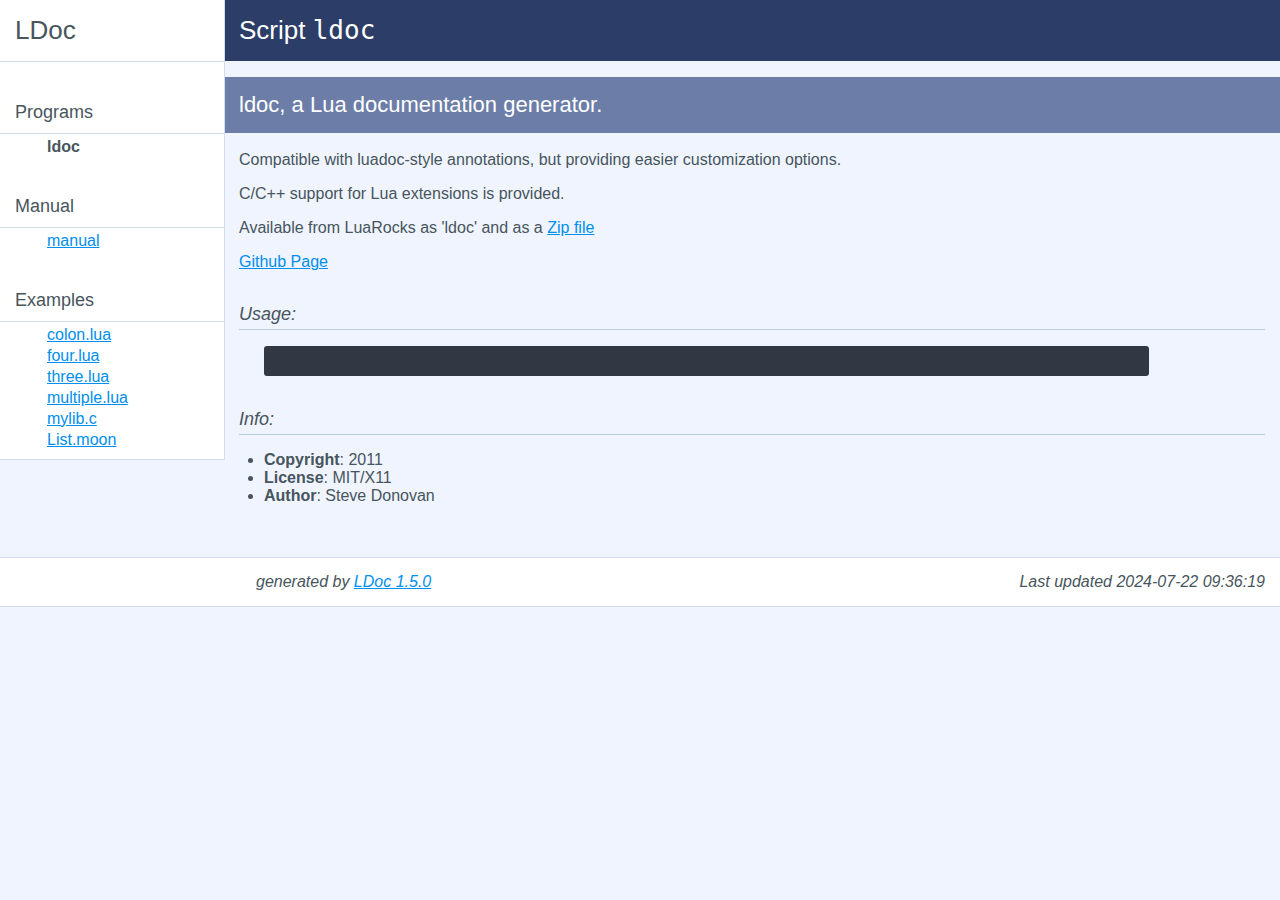
<file: index.html>
<!DOCTYPE html PUBLIC "-//W3C//DTD XHTML 1.0 Strict//EN"
   "http://www.w3.org/TR/xhtml1/DTD/xhtml1-strict.dtd">
<html>
<meta http-equiv="Content-Type" content="text/html; charset=UTF-8"/>
<head>
    <title>LDoc documentation</title>
    <link rel="stylesheet" href="ldoc_new.css" type="text/css" />
</head>
<body>

<div id="container">

<div id="product">
	<div id="product_logo"></div>
	<div id="product_name"><big><b></b></big></div>
	<div id="product_description"></div>
</div> <!-- id="product" -->


<div id="main">


<!-- Menu -->

<div id="navigation">
<br/>
<h1>LDoc</h1>





<h2>Programs</h2>
<ul class="nowrap">
  <li><strong>ldoc</strong></li>
</ul>
<h2>Manual</h2>
<ul class="nowrap">
  <li><a href="manual/manual.md.html">manual</a></li>
</ul>
<h2>Examples</h2>
<ul class="nowrap">
  <li><a href="examples/colon.lua.html">colon.lua</a></li>
  <li><a href="examples/four.lua.html">four.lua</a></li>
  <li><a href="examples/three.lua.html">three.lua</a></li>
  <li><a href="examples/multiple.lua.html">multiple.lua</a></li>
  <li><a href="examples/mylib.c.html">mylib.c</a></li>
  <li><a href="examples/List.moon.html">List.moon</a></li>
</ul>

</div>

<div id="content">

<h1>Script <code>ldoc</code></h1>
<p>
<h2>ldoc, a Lua documentation generator.</h2>
</p>
<p> Compatible with luadoc-style annotations, but providing
 easier customization options.</p>

<p> C/C++ support for Lua extensions is provided.</p>

<p> Available from LuaRocks as 'ldoc' and as a <a href="https://github.com/lunarmodules/ldoc/archive/refs/tags/v1.5.0.zip">Zip file</a></p>

<p> <a href="https://github.com/lunarmodules/ldoc">Github Page</a></p>
    <h3>Usage:</h3>
    <ul>
        <pre class="example">
</pre>
    </ul>
    <h3>Info:</h3>
    <ul>
        <li><strong>Copyright</strong>: 2011</li>
        <li><strong>License</strong>: MIT/X11</li>
        <li><strong>Author</strong>: Steve Donovan</li>
    </ul>



<br/>
<br/>




</div> <!-- id="content" -->
</div> <!-- id="main" -->
<div id="about">
<i>generated by <a href="http://github.com/lunarmodules/ldoc">LDoc 1.5.0</a></i>
<i style="float:right;">Last updated 2024-07-22 09:36:19 </i>
</div> <!-- id="about" -->
</div> <!-- id="container" -->
</body>
</html>
</file>
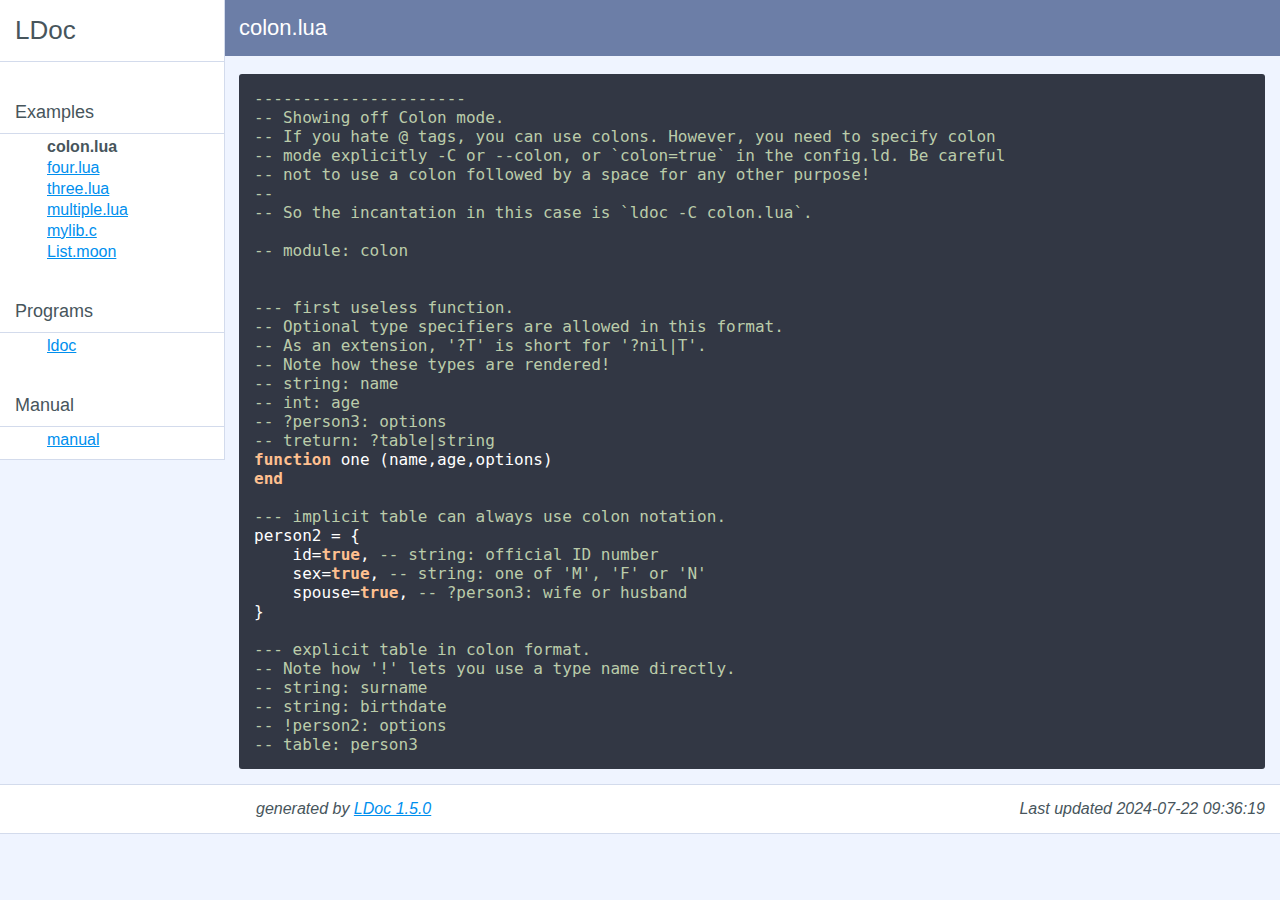
<file: examples/colon.lua.html>
<!DOCTYPE html PUBLIC "-//W3C//DTD XHTML 1.0 Strict//EN"
   "http://www.w3.org/TR/xhtml1/DTD/xhtml1-strict.dtd">
<html>
<meta http-equiv="Content-Type" content="text/html; charset=UTF-8"/>
<head>
    <title>LDoc documentation</title>
    <link rel="stylesheet" href="../ldoc_new.css" type="text/css" />
</head>
<body>

<div id="container">

<div id="product">
	<div id="product_logo"></div>
	<div id="product_name"><big><b></b></big></div>
	<div id="product_description"></div>
</div> <!-- id="product" -->


<div id="main">


<!-- Menu -->

<div id="navigation">
<br/>
<h1>LDoc</h1>





<h2>Examples</h2>
<ul class="nowrap">
  <li><strong>colon.lua</strong></li>
  <li><a href="../examples/four.lua.html">four.lua</a></li>
  <li><a href="../examples/three.lua.html">three.lua</a></li>
  <li><a href="../examples/multiple.lua.html">multiple.lua</a></li>
  <li><a href="../examples/mylib.c.html">mylib.c</a></li>
  <li><a href="../examples/List.moon.html">List.moon</a></li>
</ul>
<h2>Programs</h2>
<ul class="nowrap">
  <li><a href="../index.html">ldoc</a></li>
</ul>
<h2>Manual</h2>
<ul class="nowrap">
  <li><a href="../manual/manual.md.html">manual</a></li>
</ul>

</div>

<div id="content">

    <h2>colon.lua</h2>
<pre>
<span class="comment">----------------------
</span><span class="comment">-- Showing off Colon mode.
</span><span class="comment">-- If you hate @ tags, you can use colons. However, you need to specify colon
</span><span class="comment">-- mode explicitly -C or --colon, or `colon=true` in the config.ld. Be careful
</span><span class="comment">-- not to use a colon followed by a space for any other purpose!
</span><span class="comment">--
</span><span class="comment">-- So the incantation in this case is `ldoc -C colon.lua`.
</span>
<span class="comment">-- module: colon
</span>

<span class="comment">--- first useless function.
</span><span class="comment">-- Optional type specifiers are allowed in this format.
</span><span class="comment">-- As an extension, '?T' is short for '?nil|T'.
</span><span class="comment">-- Note how these types are rendered!
</span><span class="comment">-- string: name
</span><span class="comment">-- int: age
</span><span class="comment">-- ?person3: options
</span><span class="comment">-- treturn: ?table|string
</span><span class="keyword">function</span> <span class="function-name">one</span> (name,age,options)
<span class="keyword">end</span>

<span class="comment">--- implicit table can always use colon notation.
</span>person2 = {
    id=<span class="keyword">true</span>, <span class="comment">-- string: official ID number
</span>    sex=<span class="keyword">true</span>, <span class="comment">-- string: one of 'M', 'F' or 'N'
</span>    spouse=<span class="keyword">true</span>, <span class="comment">-- ?person3: wife or husband
</span>}

<span class="comment">--- explicit table in colon format.
</span><span class="comment">-- Note how '!' lets you use a type name directly.
</span><span class="comment">-- string: surname
</span><span class="comment">-- string: birthdate
</span><span class="comment">-- !person2: options
</span><span class="comment">-- table: person3</span></pre>


</div> <!-- id="content" -->
</div> <!-- id="main" -->
<div id="about">
<i>generated by <a href="http://github.com/lunarmodules/ldoc">LDoc 1.5.0</a></i>
<i style="float:right;">Last updated 2024-07-22 09:36:19 </i>
</div> <!-- id="about" -->
</div> <!-- id="container" -->
</body>
</html>
</file>
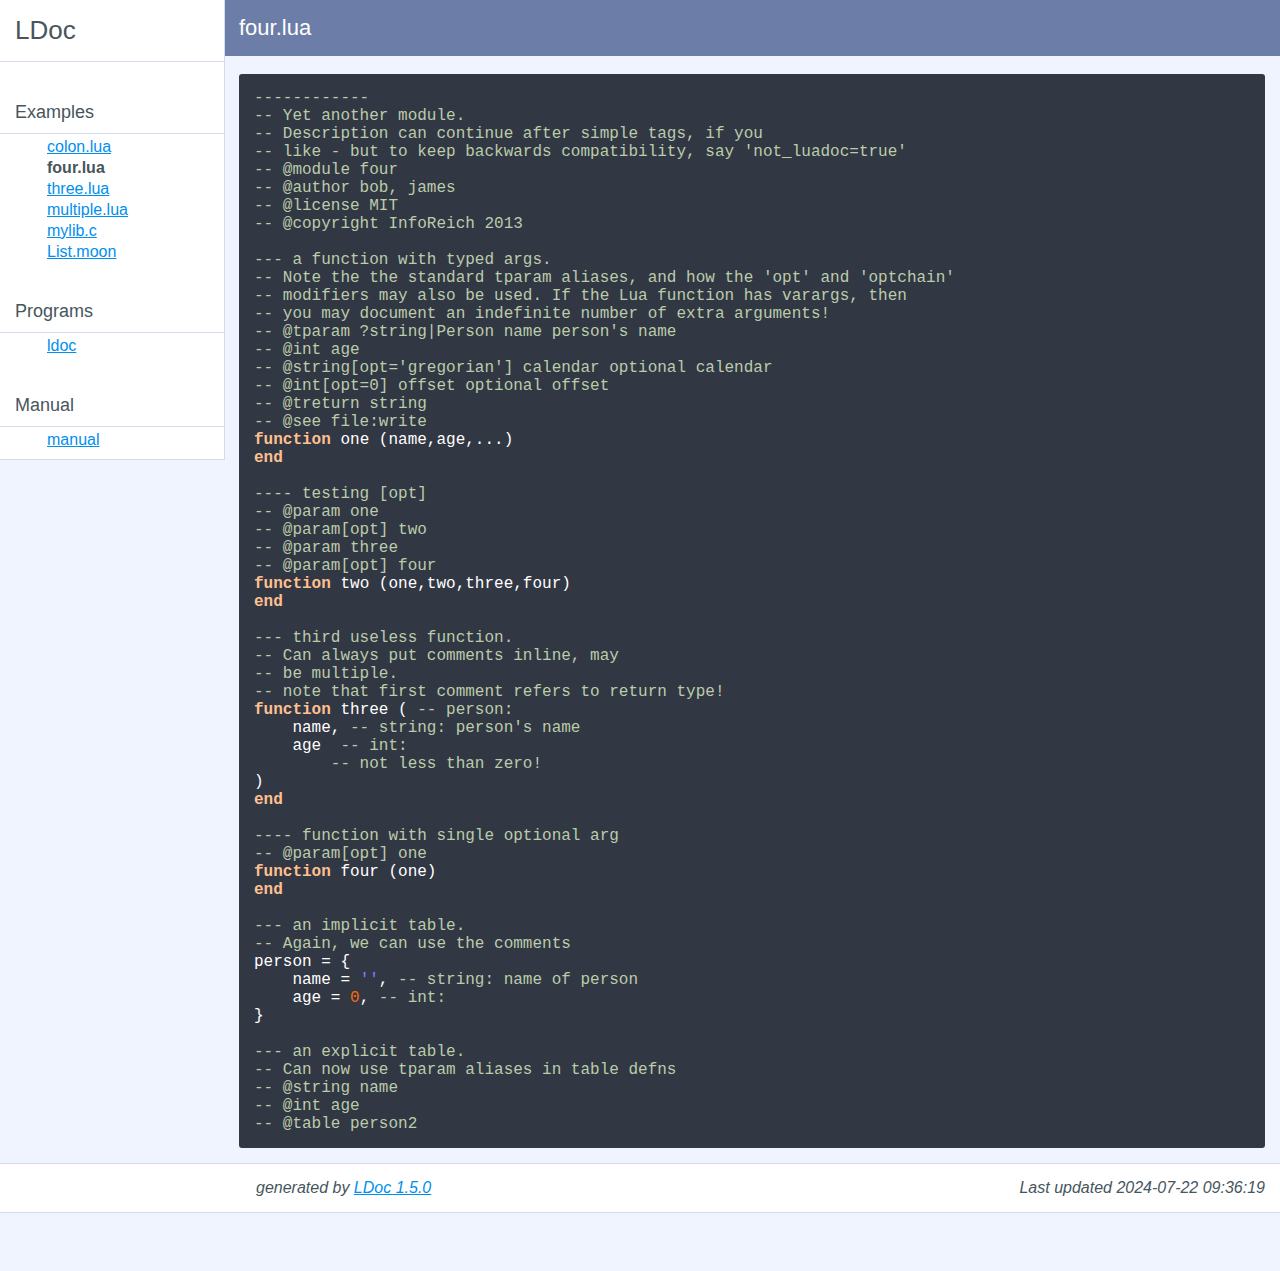
<file: examples/four.lua.html>
<!DOCTYPE html PUBLIC "-//W3C//DTD XHTML 1.0 Strict//EN"
   "http://www.w3.org/TR/xhtml1/DTD/xhtml1-strict.dtd">
<html>
<meta http-equiv="Content-Type" content="text/html; charset=UTF-8"/>
<head>
    <title>LDoc documentation</title>
    <link rel="stylesheet" href="../ldoc_new.css" type="text/css" />
</head>
<body>

<div id="container">

<div id="product">
	<div id="product_logo"></div>
	<div id="product_name"><big><b></b></big></div>
	<div id="product_description"></div>
</div> <!-- id="product" -->


<div id="main">


<!-- Menu -->

<div id="navigation">
<br/>
<h1>LDoc</h1>





<h2>Examples</h2>
<ul class="nowrap">
  <li><a href="../examples/colon.lua.html">colon.lua</a></li>
  <li><strong>four.lua</strong></li>
  <li><a href="../examples/three.lua.html">three.lua</a></li>
  <li><a href="../examples/multiple.lua.html">multiple.lua</a></li>
  <li><a href="../examples/mylib.c.html">mylib.c</a></li>
  <li><a href="../examples/List.moon.html">List.moon</a></li>
</ul>
<h2>Programs</h2>
<ul class="nowrap">
  <li><a href="../index.html">ldoc</a></li>
</ul>
<h2>Manual</h2>
<ul class="nowrap">
  <li><a href="../manual/manual.md.html">manual</a></li>
</ul>

</div>

<div id="content">

    <h2>four.lua</h2>
<pre>
<span class="comment">------------
</span><span class="comment">-- Yet another module.
</span><span class="comment">-- Description can continue after simple tags, if you
</span><span class="comment">-- like - but to keep backwards compatibility, say 'not_luadoc=true'
</span><span class="comment">-- @module four
</span><span class="comment">-- @author bob, james
</span><span class="comment">-- @license MIT
</span><span class="comment">-- @copyright InfoReich 2013
</span>
<span class="comment">--- a function with typed args.
</span><span class="comment">-- Note the the standard tparam aliases, and how the 'opt' and 'optchain'
</span><span class="comment">-- modifiers may also be used. If the Lua function has varargs, then
</span><span class="comment">-- you may document an indefinite number of extra arguments!
</span><span class="comment">-- @tparam ?string|Person name person's name
</span><span class="comment">-- @int age
</span><span class="comment">-- @string[opt='gregorian'] calendar optional calendar
</span><span class="comment">-- @int[opt=0] offset optional offset
</span><span class="comment">-- @treturn string
</span><span class="comment">-- @see file:write
</span><span class="keyword">function</span> <span class="function-name">one</span> (name,age,...)
<span class="keyword">end</span>

<span class="comment">---- testing [opt]
</span><span class="comment">-- @param one
</span><span class="comment">-- @param[opt] two
</span><span class="comment">-- @param three
</span><span class="comment">-- @param[opt] four
</span><span class="keyword">function</span> <span class="function-name">two</span> (one,two,three,four)
<span class="keyword">end</span>

<span class="comment">--- third useless function.
</span><span class="comment">-- Can always put comments inline, may
</span><span class="comment">-- be multiple.
</span><span class="comment">-- note that first comment refers to return type!
</span><span class="keyword">function</span> <span class="function-name">three</span> ( <span class="comment">-- person:
</span>    name, <span class="comment">-- string: person's name
</span>    age  <span class="comment">-- int:
</span>        <span class="comment">-- not less than zero!
</span>)
<span class="keyword">end</span>

<span class="comment">---- function with single optional arg
</span><span class="comment">-- @param[opt] one
</span><span class="keyword">function</span> <span class="function-name">four</span> (one)
<span class="keyword">end</span>

<span class="comment">--- an implicit table.
</span><span class="comment">-- Again, we can use the comments
</span>person = {
    name = <span class="string">''</span>, <span class="comment">-- string: name of person
</span>    age = <span class="number">0</span>, <span class="comment">-- int:
</span>}

<span class="comment">--- an explicit table.
</span><span class="comment">-- Can now use tparam aliases in table defns
</span><span class="comment">-- @string name
</span><span class="comment">-- @int age
</span><span class="comment">-- @table person2
</span></pre>


</div> <!-- id="content" -->
</div> <!-- id="main" -->
<div id="about">
<i>generated by <a href="http://github.com/lunarmodules/ldoc">LDoc 1.5.0</a></i>
<i style="float:right;">Last updated 2024-07-22 09:36:19 </i>
</div> <!-- id="about" -->
</div> <!-- id="container" -->
</body>
</html>
</file>
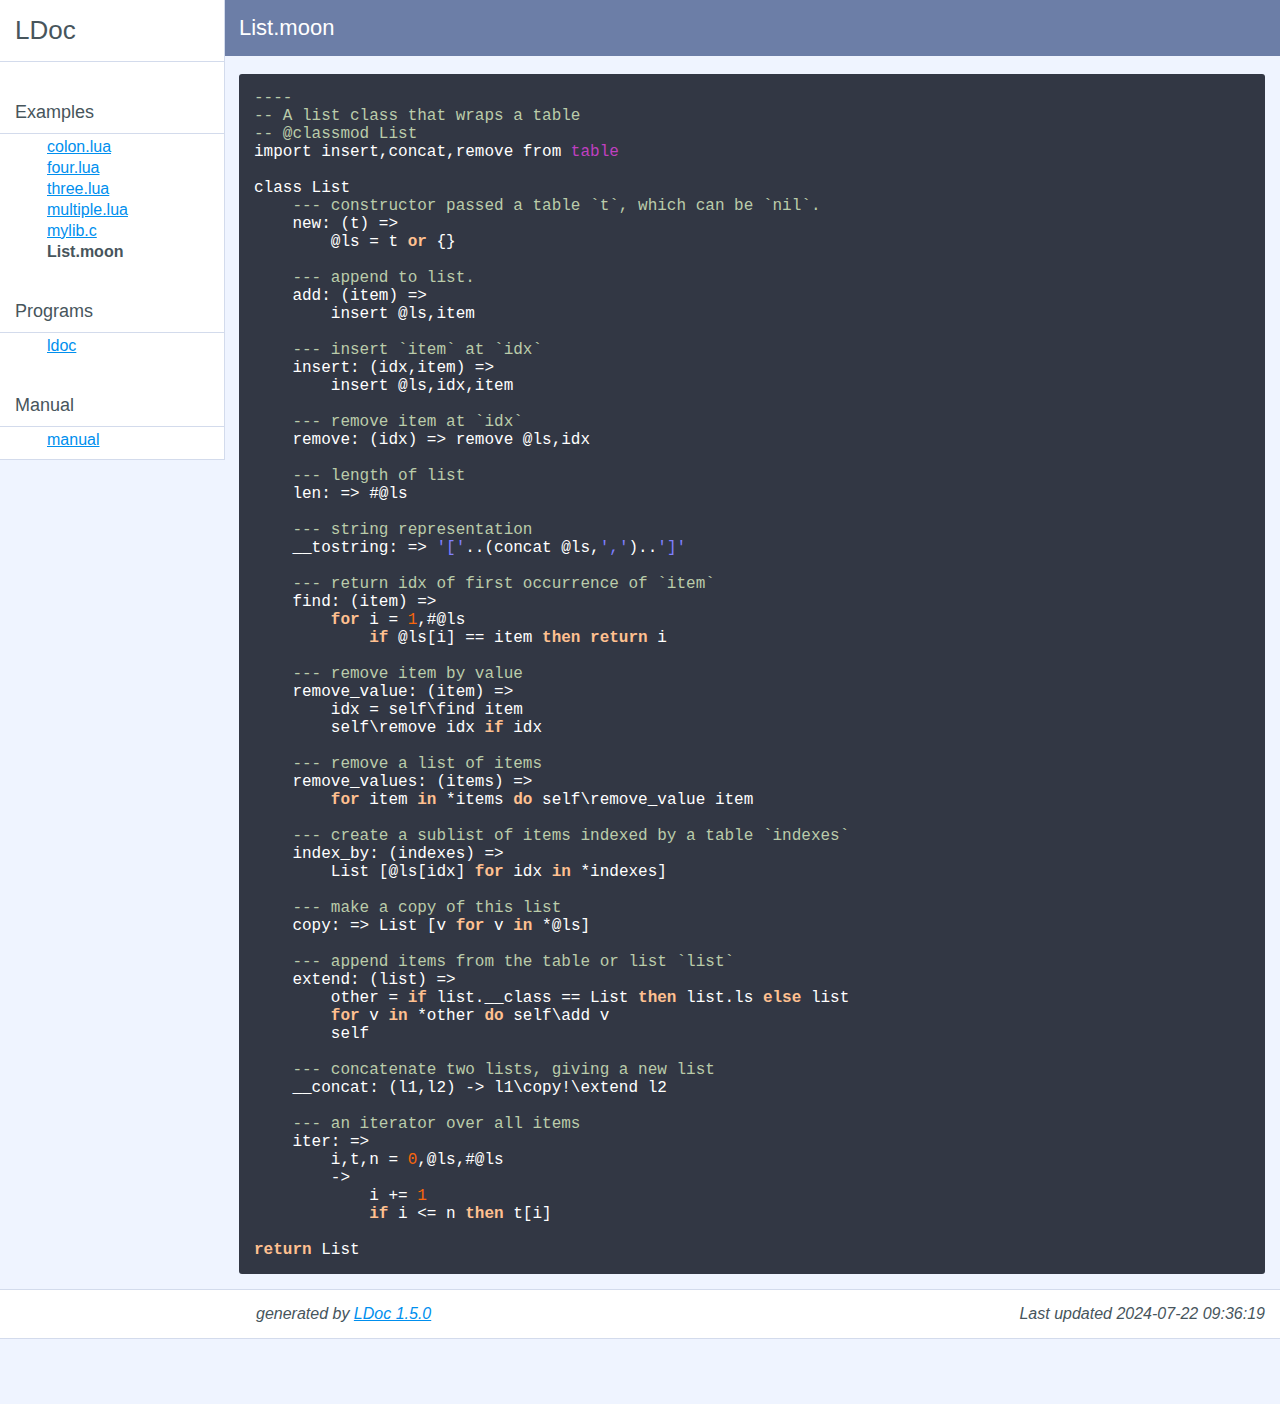
<file: examples/List.moon.html>
<!DOCTYPE html PUBLIC "-//W3C//DTD XHTML 1.0 Strict//EN"
   "http://www.w3.org/TR/xhtml1/DTD/xhtml1-strict.dtd">
<html>
<meta http-equiv="Content-Type" content="text/html; charset=UTF-8"/>
<head>
    <title>LDoc documentation</title>
    <link rel="stylesheet" href="../ldoc_new.css" type="text/css" />
</head>
<body>

<div id="container">

<div id="product">
	<div id="product_logo"></div>
	<div id="product_name"><big><b></b></big></div>
	<div id="product_description"></div>
</div> <!-- id="product" -->


<div id="main">


<!-- Menu -->

<div id="navigation">
<br/>
<h1>LDoc</h1>





<h2>Examples</h2>
<ul class="nowrap">
  <li><a href="../examples/colon.lua.html">colon.lua</a></li>
  <li><a href="../examples/four.lua.html">four.lua</a></li>
  <li><a href="../examples/three.lua.html">three.lua</a></li>
  <li><a href="../examples/multiple.lua.html">multiple.lua</a></li>
  <li><a href="../examples/mylib.c.html">mylib.c</a></li>
  <li><strong>List.moon</strong></li>
</ul>
<h2>Programs</h2>
<ul class="nowrap">
  <li><a href="../index.html">ldoc</a></li>
</ul>
<h2>Manual</h2>
<ul class="nowrap">
  <li><a href="../manual/manual.md.html">manual</a></li>
</ul>

</div>

<div id="content">

    <h2>List.moon</h2>
<pre>
<span class="comment">----
</span><span class="comment">-- A list class that wraps a table
</span><span class="comment">-- @classmod List
</span>import insert,concat,remove from <span class="global">table</span>

class List
    <span class="comment">--- constructor passed a table `t`, which can be `nil`.
</span>    new: (t) =&gt;
        @ls = t <span class="keyword">or</span> {}

    <span class="comment">--- append to list.
</span>    add: (item) =&gt;
        insert @ls,item

    <span class="comment">--- insert `item` at `idx`
</span>    insert: (idx,item) =&gt;
        insert @ls,idx,item

    <span class="comment">--- remove item at `idx`
</span>    remove: (idx) =&gt; remove @ls,idx

    <span class="comment">--- length of list
</span>    len: =&gt; #@ls

    <span class="comment">--- string representation
</span>    __tostring: =&gt; <span class="string">'['</span>..(concat @ls,<span class="string">','</span>)..<span class="string">']'</span>

    <span class="comment">--- return idx of first occurrence of `item`
</span>    find: (item) =&gt;
        <span class="keyword">for</span> i = <span class="number">1</span>,#@ls
            <span class="keyword">if</span> @ls[i] == item <span class="keyword">then</span> <span class="keyword">return</span> i

    <span class="comment">--- remove item by value
</span>    remove_value: (item) =&gt;
        idx = self\find item
        self\remove idx <span class="keyword">if</span> idx

    <span class="comment">--- remove a list of items
</span>    remove_values: (items) =&gt;
        <span class="keyword">for</span> item <span class="keyword">in</span> *items <span class="keyword">do</span> self\remove_value item

    <span class="comment">--- create a sublist of items indexed by a table `indexes`
</span>    index_by: (indexes) =&gt;
        List [@ls[idx] <span class="keyword">for</span> idx <span class="keyword">in</span> *indexes]

    <span class="comment">--- make a copy of this list
</span>    copy: =&gt; List [v <span class="keyword">for</span> v <span class="keyword">in</span> *@ls]

    <span class="comment">--- append items from the table or list `list`
</span>    extend: (list) =&gt;
        other = <span class="keyword">if</span> list.__class == List <span class="keyword">then</span> list.ls <span class="keyword">else</span> list
        <span class="keyword">for</span> v <span class="keyword">in</span> *other <span class="keyword">do</span> self\add v
        self

    <span class="comment">--- concatenate two lists, giving a new list
</span>    __concat: (l1,l2) -&gt; l1\copy!\extend l2

    <span class="comment">--- an iterator over all items
</span>    iter: =&gt;
        i,t,n = <span class="number">0</span>,@ls,#@ls
        -&gt;
            i += <span class="number">1</span>
            <span class="keyword">if</span> i &lt;= n <span class="keyword">then</span> t[i]

<span class="keyword">return</span> List</pre>


</div> <!-- id="content" -->
</div> <!-- id="main" -->
<div id="about">
<i>generated by <a href="http://github.com/lunarmodules/ldoc">LDoc 1.5.0</a></i>
<i style="float:right;">Last updated 2024-07-22 09:36:19 </i>
</div> <!-- id="about" -->
</div> <!-- id="container" -->
</body>
</html>
</file>
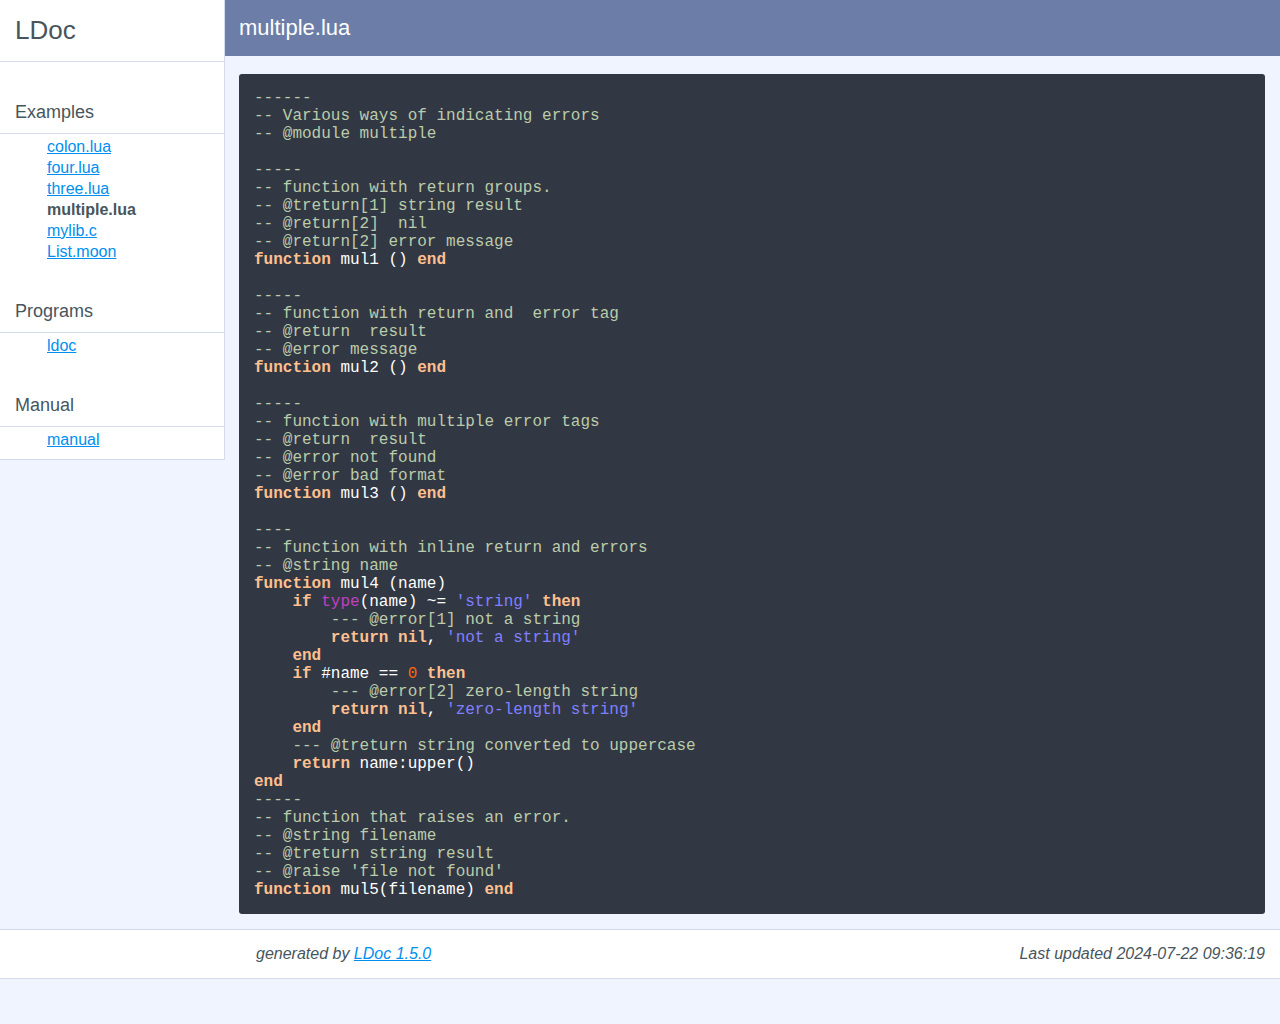
<file: examples/multiple.lua.html>
<!DOCTYPE html PUBLIC "-//W3C//DTD XHTML 1.0 Strict//EN"
   "http://www.w3.org/TR/xhtml1/DTD/xhtml1-strict.dtd">
<html>
<meta http-equiv="Content-Type" content="text/html; charset=UTF-8"/>
<head>
    <title>LDoc documentation</title>
    <link rel="stylesheet" href="../ldoc_new.css" type="text/css" />
</head>
<body>

<div id="container">

<div id="product">
	<div id="product_logo"></div>
	<div id="product_name"><big><b></b></big></div>
	<div id="product_description"></div>
</div> <!-- id="product" -->


<div id="main">


<!-- Menu -->

<div id="navigation">
<br/>
<h1>LDoc</h1>





<h2>Examples</h2>
<ul class="nowrap">
  <li><a href="../examples/colon.lua.html">colon.lua</a></li>
  <li><a href="../examples/four.lua.html">four.lua</a></li>
  <li><a href="../examples/three.lua.html">three.lua</a></li>
  <li><strong>multiple.lua</strong></li>
  <li><a href="../examples/mylib.c.html">mylib.c</a></li>
  <li><a href="../examples/List.moon.html">List.moon</a></li>
</ul>
<h2>Programs</h2>
<ul class="nowrap">
  <li><a href="../index.html">ldoc</a></li>
</ul>
<h2>Manual</h2>
<ul class="nowrap">
  <li><a href="../manual/manual.md.html">manual</a></li>
</ul>

</div>

<div id="content">

    <h2>multiple.lua</h2>
<pre>
<span class="comment">------
</span><span class="comment">-- Various ways of indicating errors
</span><span class="comment">-- @module multiple
</span>
<span class="comment">-----
</span><span class="comment">-- function with return groups.
</span><span class="comment">-- @treturn[1] string result
</span><span class="comment">-- @return[2]  nil
</span><span class="comment">-- @return[2] error message
</span><span class="keyword">function</span> <span class="function-name">mul1</span> () <span class="keyword">end</span>

<span class="comment">-----
</span><span class="comment">-- function with return and  error tag
</span><span class="comment">-- @return  result
</span><span class="comment">-- @error message
</span><span class="keyword">function</span> <span class="function-name">mul2</span> () <span class="keyword">end</span>

<span class="comment">-----
</span><span class="comment">-- function with multiple error tags
</span><span class="comment">-- @return  result
</span><span class="comment">-- @error not found
</span><span class="comment">-- @error bad format
</span><span class="keyword">function</span> <span class="function-name">mul3</span> () <span class="keyword">end</span>

<span class="comment">----
</span><span class="comment">-- function with inline return and errors
</span><span class="comment">-- @string name
</span><span class="keyword">function</span> <span class="function-name">mul4</span> (name)
    <span class="keyword">if</span> <span class="global">type</span>(name) ~= <span class="string">'string'</span> <span class="keyword">then</span>
        <span class="comment">--- @error[1] not a string
</span>        <span class="keyword">return</span> <span class="keyword">nil</span>, <span class="string">'not a string'</span>
    <span class="keyword">end</span>
    <span class="keyword">if</span> #name == <span class="number">0</span> <span class="keyword">then</span>
        <span class="comment">--- @error[2] zero-length string
</span>        <span class="keyword">return</span> <span class="keyword">nil</span>, <span class="string">'zero-length string'</span>
    <span class="keyword">end</span>
    <span class="comment">--- @treturn string converted to uppercase
</span>    <span class="keyword">return</span> name:<span class="function-name">upper</span>()
<span class="keyword">end</span>
<span class="comment">-----
</span><span class="comment">-- function that raises an error.
</span><span class="comment">-- @string filename
</span><span class="comment">-- @treturn string result
</span><span class="comment">-- @raise 'file not found'
</span><span class="keyword">function</span> <span class="function-name">mul5</span>(filename) <span class="keyword">end</span></pre>


</div> <!-- id="content" -->
</div> <!-- id="main" -->
<div id="about">
<i>generated by <a href="http://github.com/lunarmodules/ldoc">LDoc 1.5.0</a></i>
<i style="float:right;">Last updated 2024-07-22 09:36:19 </i>
</div> <!-- id="about" -->
</div> <!-- id="container" -->
</body>
</html>
</file>
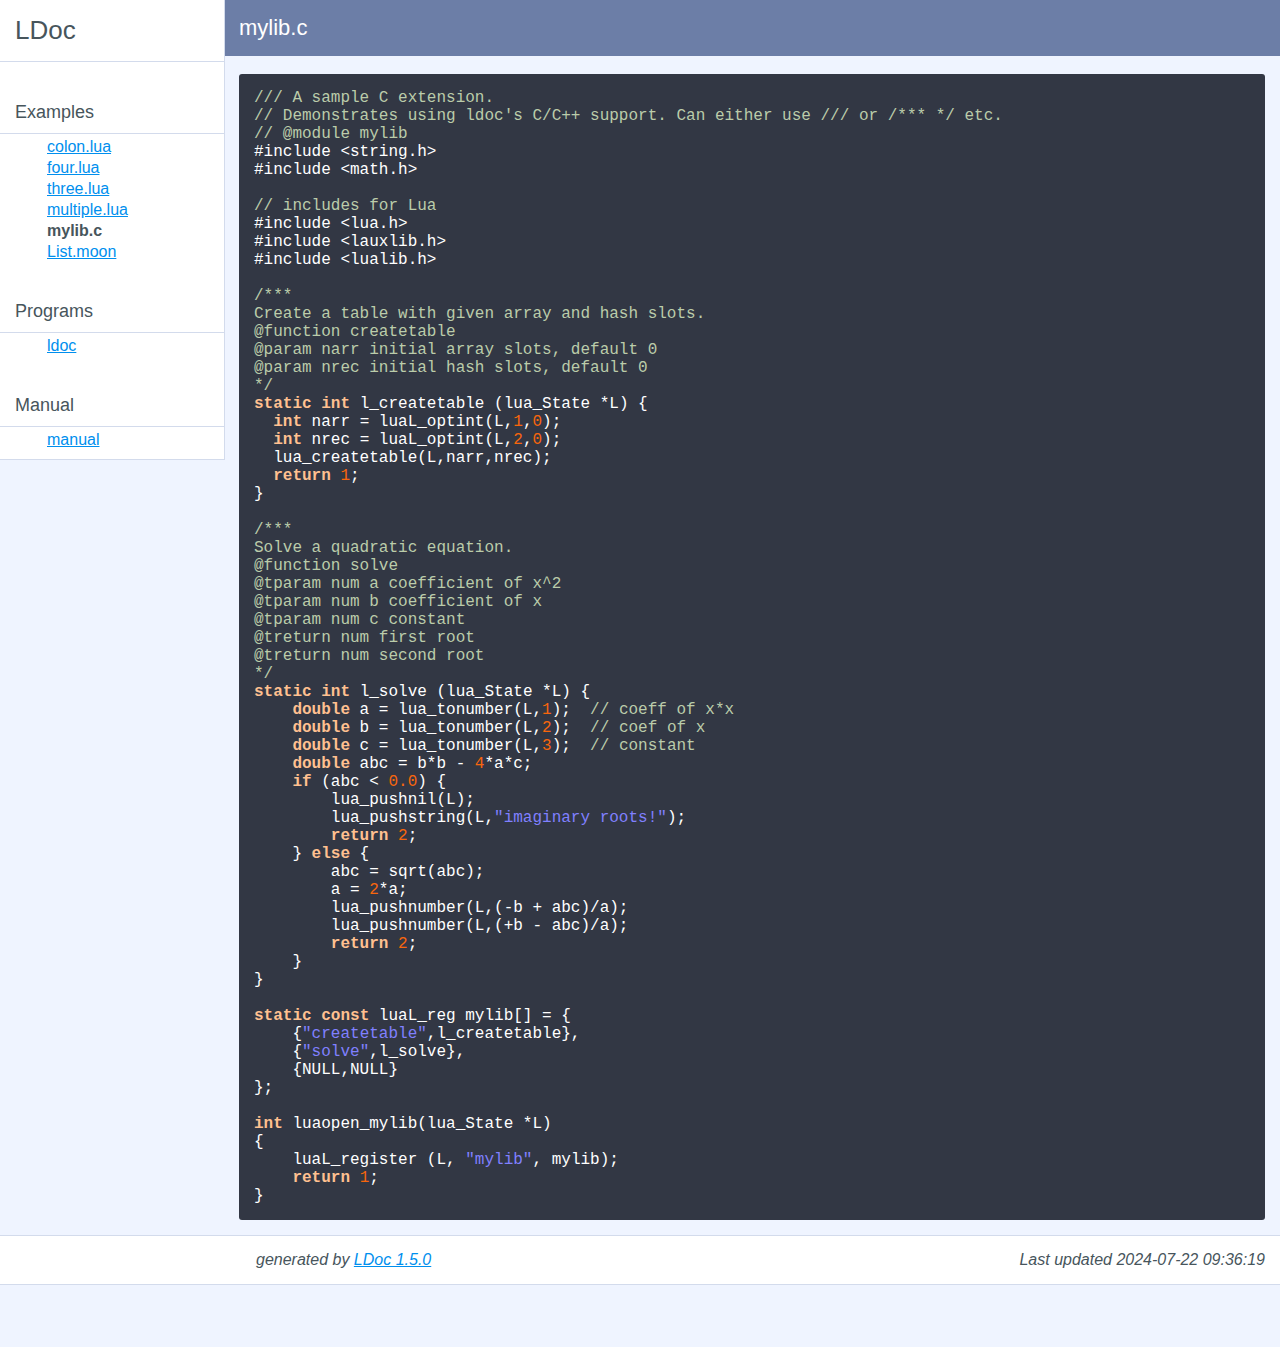
<file: examples/mylib.c.html>
<!DOCTYPE html PUBLIC "-//W3C//DTD XHTML 1.0 Strict//EN"
   "http://www.w3.org/TR/xhtml1/DTD/xhtml1-strict.dtd">
<html>
<meta http-equiv="Content-Type" content="text/html; charset=UTF-8"/>
<head>
    <title>LDoc documentation</title>
    <link rel="stylesheet" href="../ldoc_new.css" type="text/css" />
</head>
<body>

<div id="container">

<div id="product">
	<div id="product_logo"></div>
	<div id="product_name"><big><b></b></big></div>
	<div id="product_description"></div>
</div> <!-- id="product" -->


<div id="main">


<!-- Menu -->

<div id="navigation">
<br/>
<h1>LDoc</h1>





<h2>Examples</h2>
<ul class="nowrap">
  <li><a href="../examples/colon.lua.html">colon.lua</a></li>
  <li><a href="../examples/four.lua.html">four.lua</a></li>
  <li><a href="../examples/three.lua.html">three.lua</a></li>
  <li><a href="../examples/multiple.lua.html">multiple.lua</a></li>
  <li><strong>mylib.c</strong></li>
  <li><a href="../examples/List.moon.html">List.moon</a></li>
</ul>
<h2>Programs</h2>
<ul class="nowrap">
  <li><a href="../index.html">ldoc</a></li>
</ul>
<h2>Manual</h2>
<ul class="nowrap">
  <li><a href="../manual/manual.md.html">manual</a></li>
</ul>

</div>

<div id="content">

    <h2>mylib.c</h2>
<pre>
<span class="comment">/// A sample C extension.
</span><span class="comment">// Demonstrates using ldoc's C/C++ support. Can either use /// or /*** */ etc.
</span><span class="comment">// @module mylib
</span>#include &lt;string.h&gt;
#include &lt;math.h&gt;

<span class="comment">// includes for Lua
</span>#include &lt;lua.h&gt;
#include &lt;lauxlib.h&gt;
#include &lt;lualib.h&gt;

<span class="comment">/***
Create a table with given array and hash slots.
@function createtable
@param narr initial array slots, default 0
@param nrec initial hash slots, default 0
*/</span>
<span class="keyword">static</span> <span class="keyword">int</span> <span class="function-name">l_createtable</span> (lua_State *L) {
  <span class="keyword">int</span> narr = <span class="function-name">luaL_optint</span>(L,<span class="number">1</span>,<span class="number">0</span>);
  <span class="keyword">int</span> nrec = <span class="function-name">luaL_optint</span>(L,<span class="number">2</span>,<span class="number">0</span>);
  <span class="function-name">lua_createtable</span>(L,narr,nrec);
  <span class="keyword">return</span> <span class="number">1</span>;
}

<span class="comment">/***
Solve a quadratic equation.
@function solve
@tparam num a coefficient of x^2
@tparam num b coefficient of x
@tparam num c constant
@treturn num first root
@treturn num second root
*/</span>
<span class="keyword">static</span> <span class="keyword">int</span> <span class="function-name">l_solve</span> (lua_State *L) {
    <span class="keyword">double</span> a = <span class="function-name">lua_tonumber</span>(L,<span class="number">1</span>);  <span class="comment">// coeff of x*x
</span>    <span class="keyword">double</span> b = <span class="function-name">lua_tonumber</span>(L,<span class="number">2</span>);  <span class="comment">// coef of x
</span>    <span class="keyword">double</span> c = <span class="function-name">lua_tonumber</span>(L,<span class="number">3</span>);  <span class="comment">// constant
</span>    <span class="keyword">double</span> abc = b*b - <span class="number">4</span>*a*c;
    <span class="keyword">if</span> (abc &lt; <span class="number">0.0</span>) {
        <span class="function-name">lua_pushnil</span>(L);
        <span class="function-name">lua_pushstring</span>(L,<span class="string">"imaginary roots!"</span>);
        <span class="keyword">return</span> <span class="number">2</span>;
    } <span class="keyword">else</span> {
        abc = <span class="function-name">sqrt</span>(abc);
        a = <span class="number">2</span>*a;
        <span class="function-name">lua_pushnumber</span>(L,(-b + abc)/a);
        <span class="function-name">lua_pushnumber</span>(L,(+b - abc)/a);
        <span class="keyword">return</span> <span class="number">2</span>;
    }
}

<span class="keyword">static</span> <span class="keyword">const</span> luaL_reg mylib[] = {
    {<span class="string">"createtable"</span>,l_createtable},
    {<span class="string">"solve"</span>,l_solve},
    {NULL,NULL}
};

<span class="keyword">int</span> <span class="function-name">luaopen_mylib</span>(lua_State *L)
{
    <span class="function-name">luaL_register</span> (L, <span class="string">"mylib"</span>, mylib);
    <span class="keyword">return</span> <span class="number">1</span>;
}</pre>


</div> <!-- id="content" -->
</div> <!-- id="main" -->
<div id="about">
<i>generated by <a href="http://github.com/lunarmodules/ldoc">LDoc 1.5.0</a></i>
<i style="float:right;">Last updated 2024-07-22 09:36:19 </i>
</div> <!-- id="about" -->
</div> <!-- id="container" -->
</body>
</html>
</file>
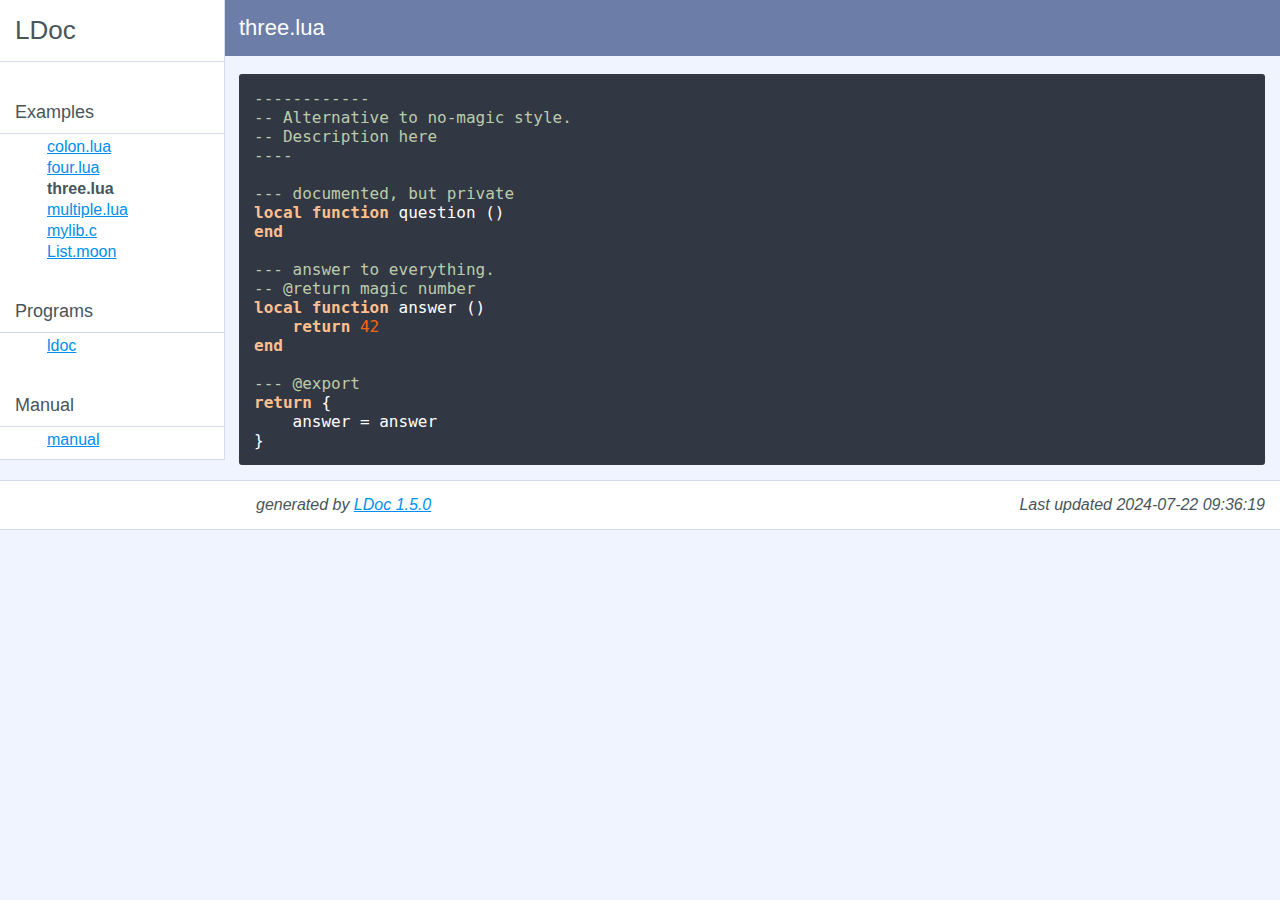
<file: examples/three.lua.html>
<!DOCTYPE html PUBLIC "-//W3C//DTD XHTML 1.0 Strict//EN"
   "http://www.w3.org/TR/xhtml1/DTD/xhtml1-strict.dtd">
<html>
<meta http-equiv="Content-Type" content="text/html; charset=UTF-8"/>
<head>
    <title>LDoc documentation</title>
    <link rel="stylesheet" href="../ldoc_new.css" type="text/css" />
</head>
<body>

<div id="container">

<div id="product">
	<div id="product_logo"></div>
	<div id="product_name"><big><b></b></big></div>
	<div id="product_description"></div>
</div> <!-- id="product" -->


<div id="main">


<!-- Menu -->

<div id="navigation">
<br/>
<h1>LDoc</h1>





<h2>Examples</h2>
<ul class="nowrap">
  <li><a href="../examples/colon.lua.html">colon.lua</a></li>
  <li><a href="../examples/four.lua.html">four.lua</a></li>
  <li><strong>three.lua</strong></li>
  <li><a href="../examples/multiple.lua.html">multiple.lua</a></li>
  <li><a href="../examples/mylib.c.html">mylib.c</a></li>
  <li><a href="../examples/List.moon.html">List.moon</a></li>
</ul>
<h2>Programs</h2>
<ul class="nowrap">
  <li><a href="../index.html">ldoc</a></li>
</ul>
<h2>Manual</h2>
<ul class="nowrap">
  <li><a href="../manual/manual.md.html">manual</a></li>
</ul>

</div>

<div id="content">

    <h2>three.lua</h2>
<pre>
<span class="comment">------------
</span><span class="comment">-- Alternative to no-magic style.
</span><span class="comment">-- Description here
</span><span class="comment">----
</span>
<span class="comment">--- documented, but private
</span><span class="keyword">local</span> <span class="keyword">function</span> <span class="function-name">question</span> ()
<span class="keyword">end</span>

<span class="comment">--- answer to everything.
</span><span class="comment">-- @return magic number
</span><span class="keyword">local</span> <span class="keyword">function</span> <span class="function-name">answer</span> ()
    <span class="keyword">return</span> <span class="number">42</span>
<span class="keyword">end</span>

<span class="comment">--- @export
</span><span class="keyword">return</span> {
    answer = answer
}</pre>


</div> <!-- id="content" -->
</div> <!-- id="main" -->
<div id="about">
<i>generated by <a href="http://github.com/lunarmodules/ldoc">LDoc 1.5.0</a></i>
<i style="float:right;">Last updated 2024-07-22 09:36:19 </i>
</div> <!-- id="about" -->
</div> <!-- id="container" -->
</body>
</html>
</file>
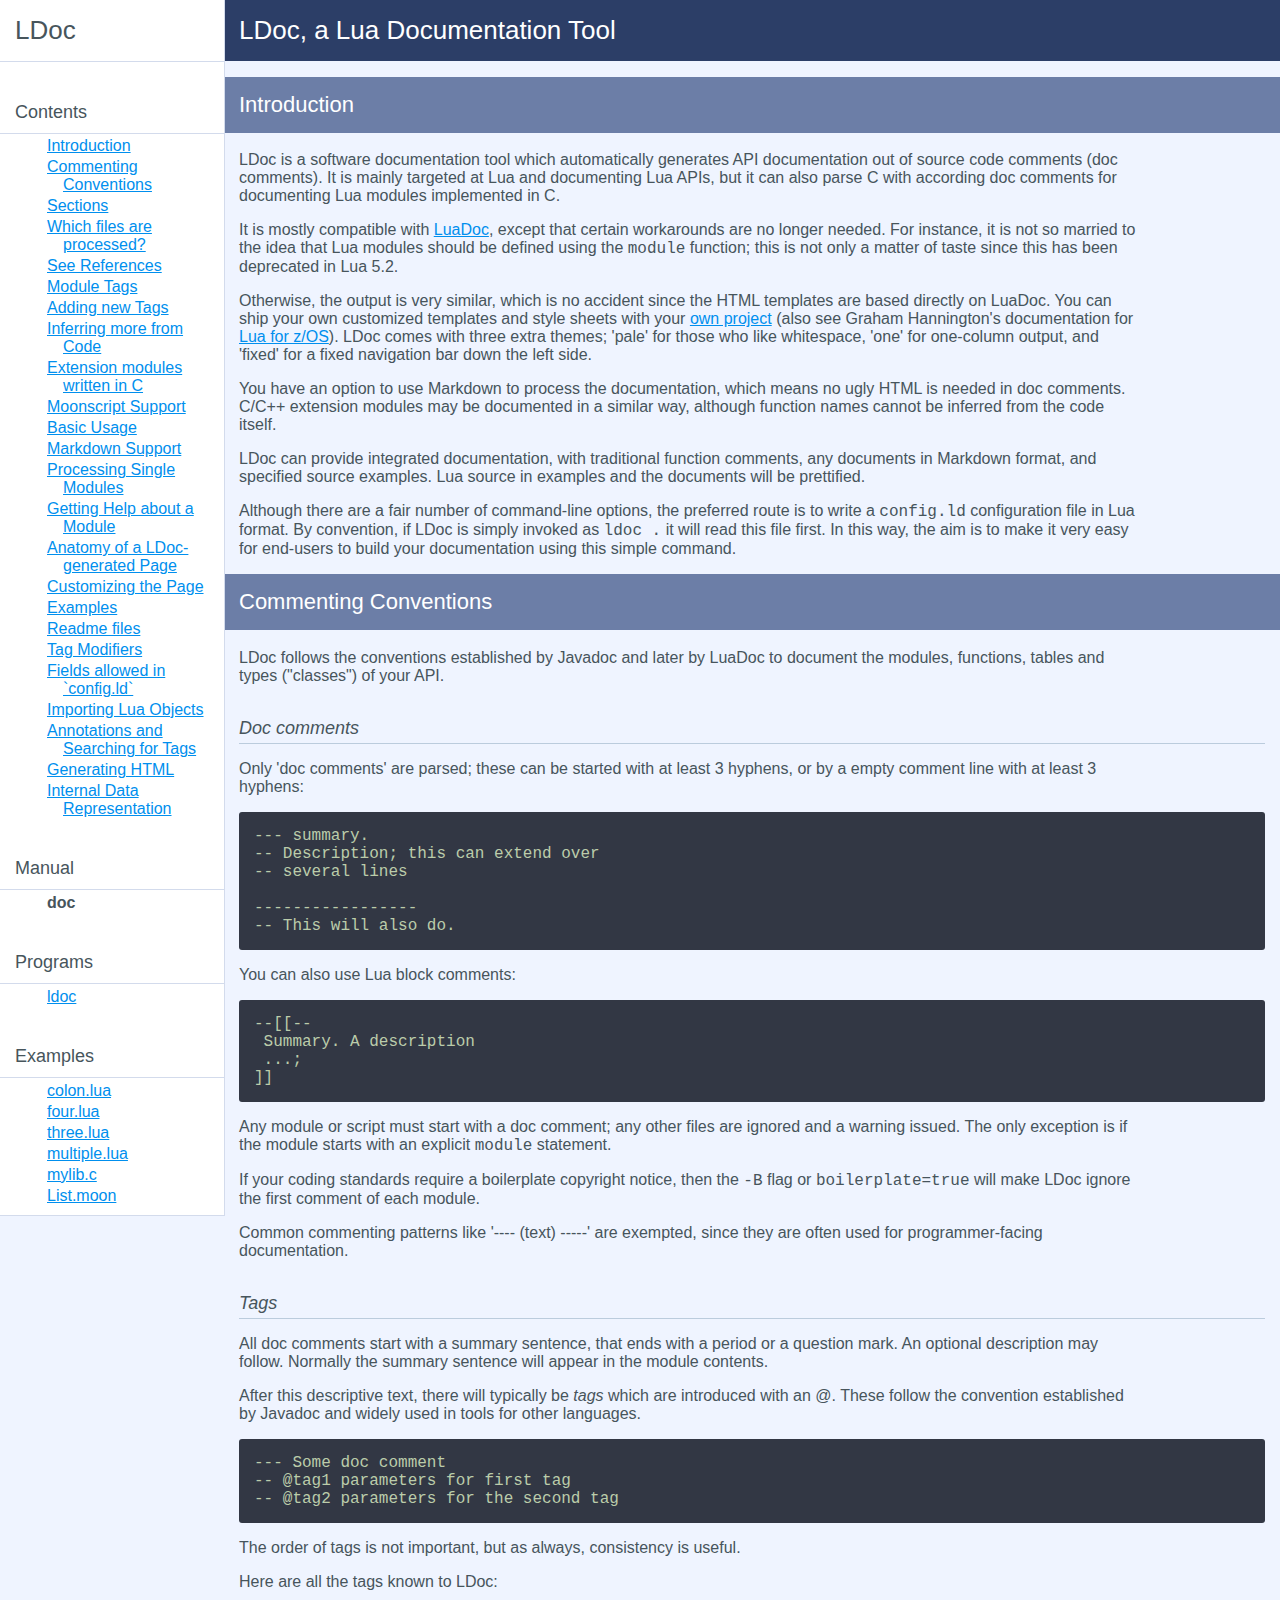
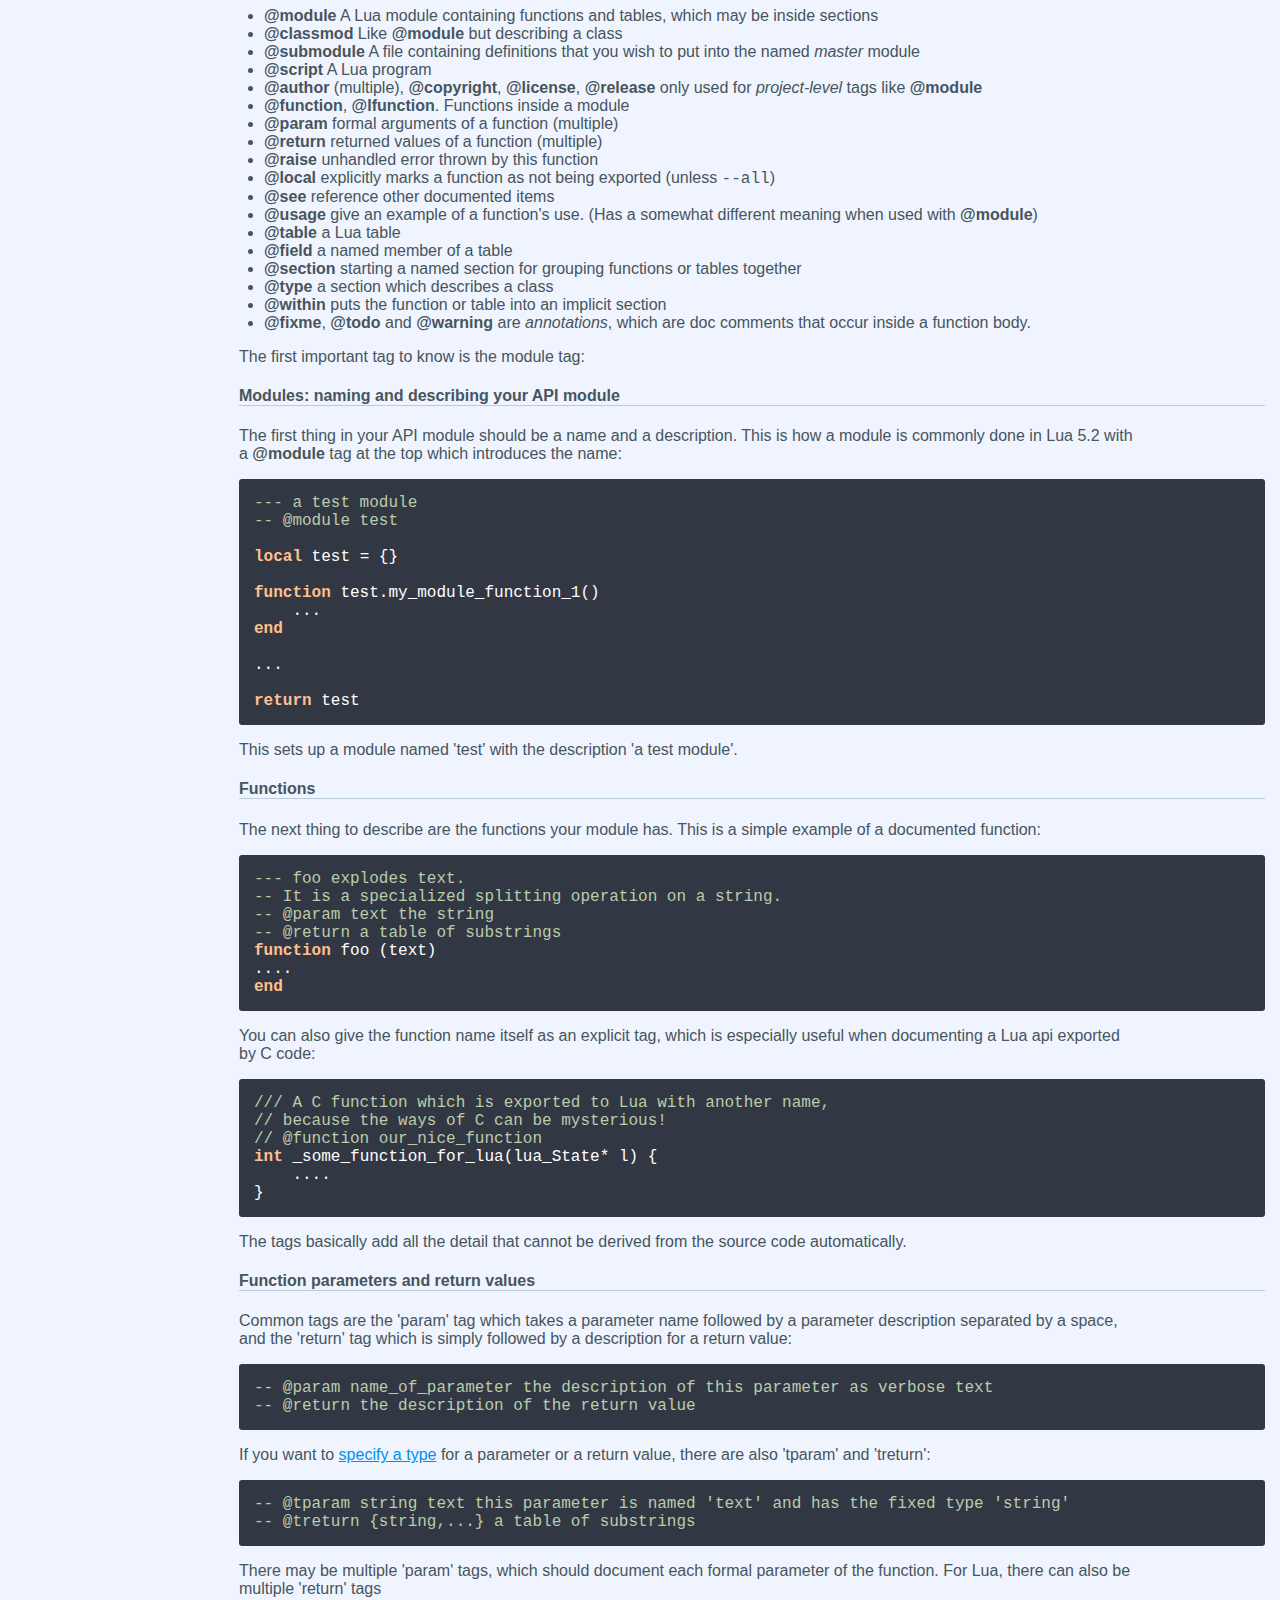
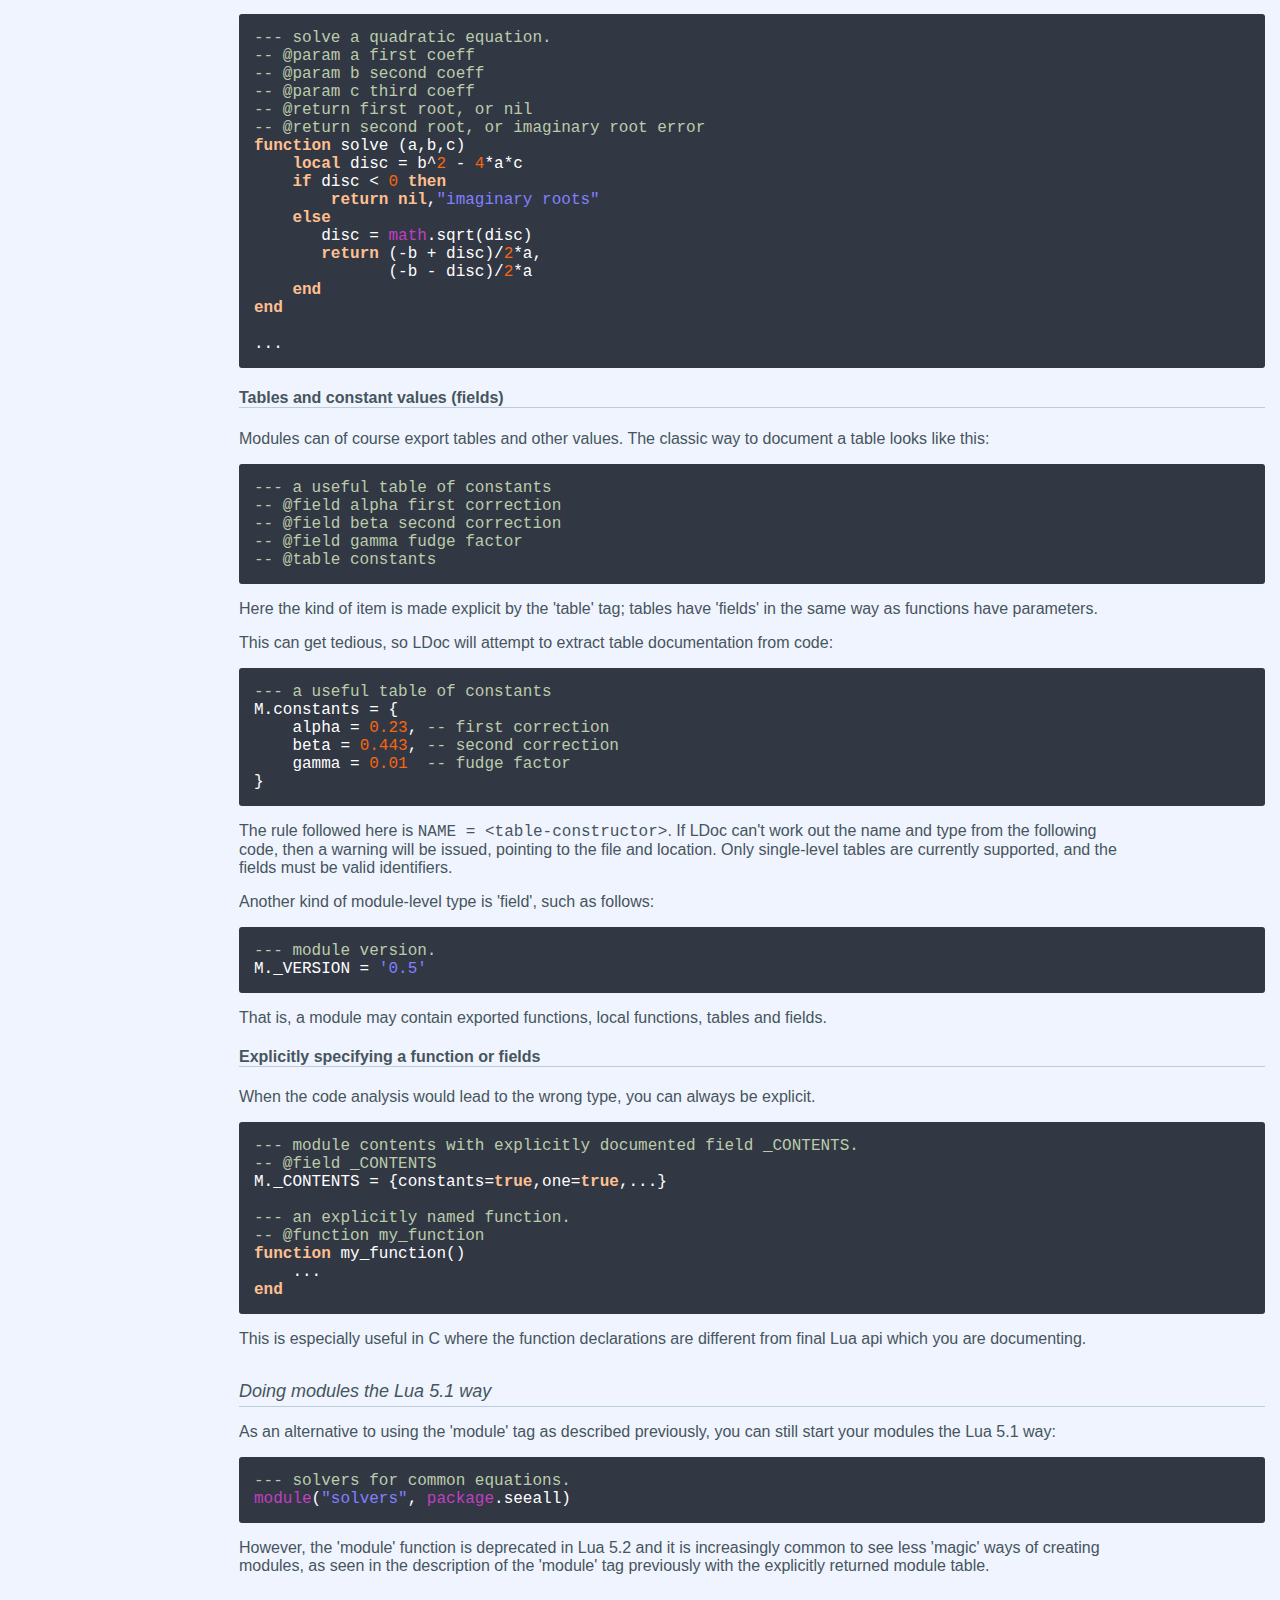
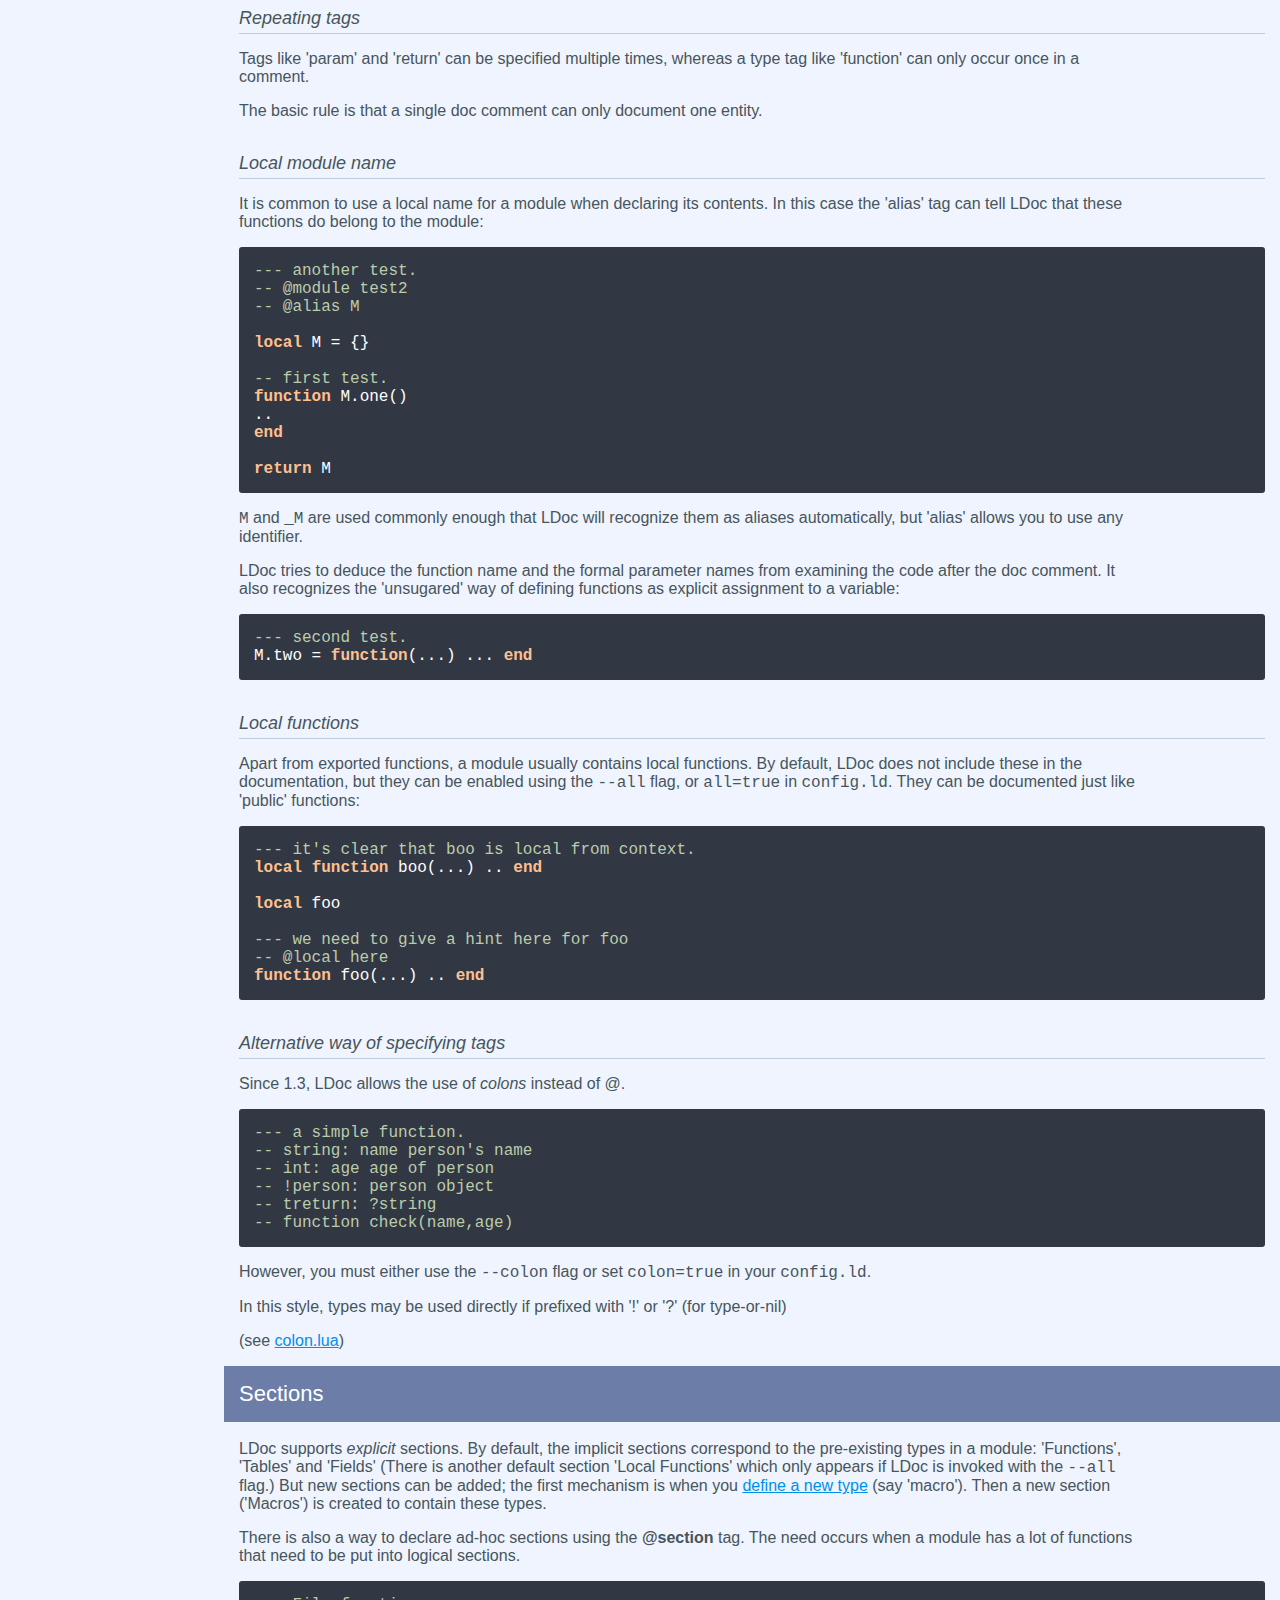
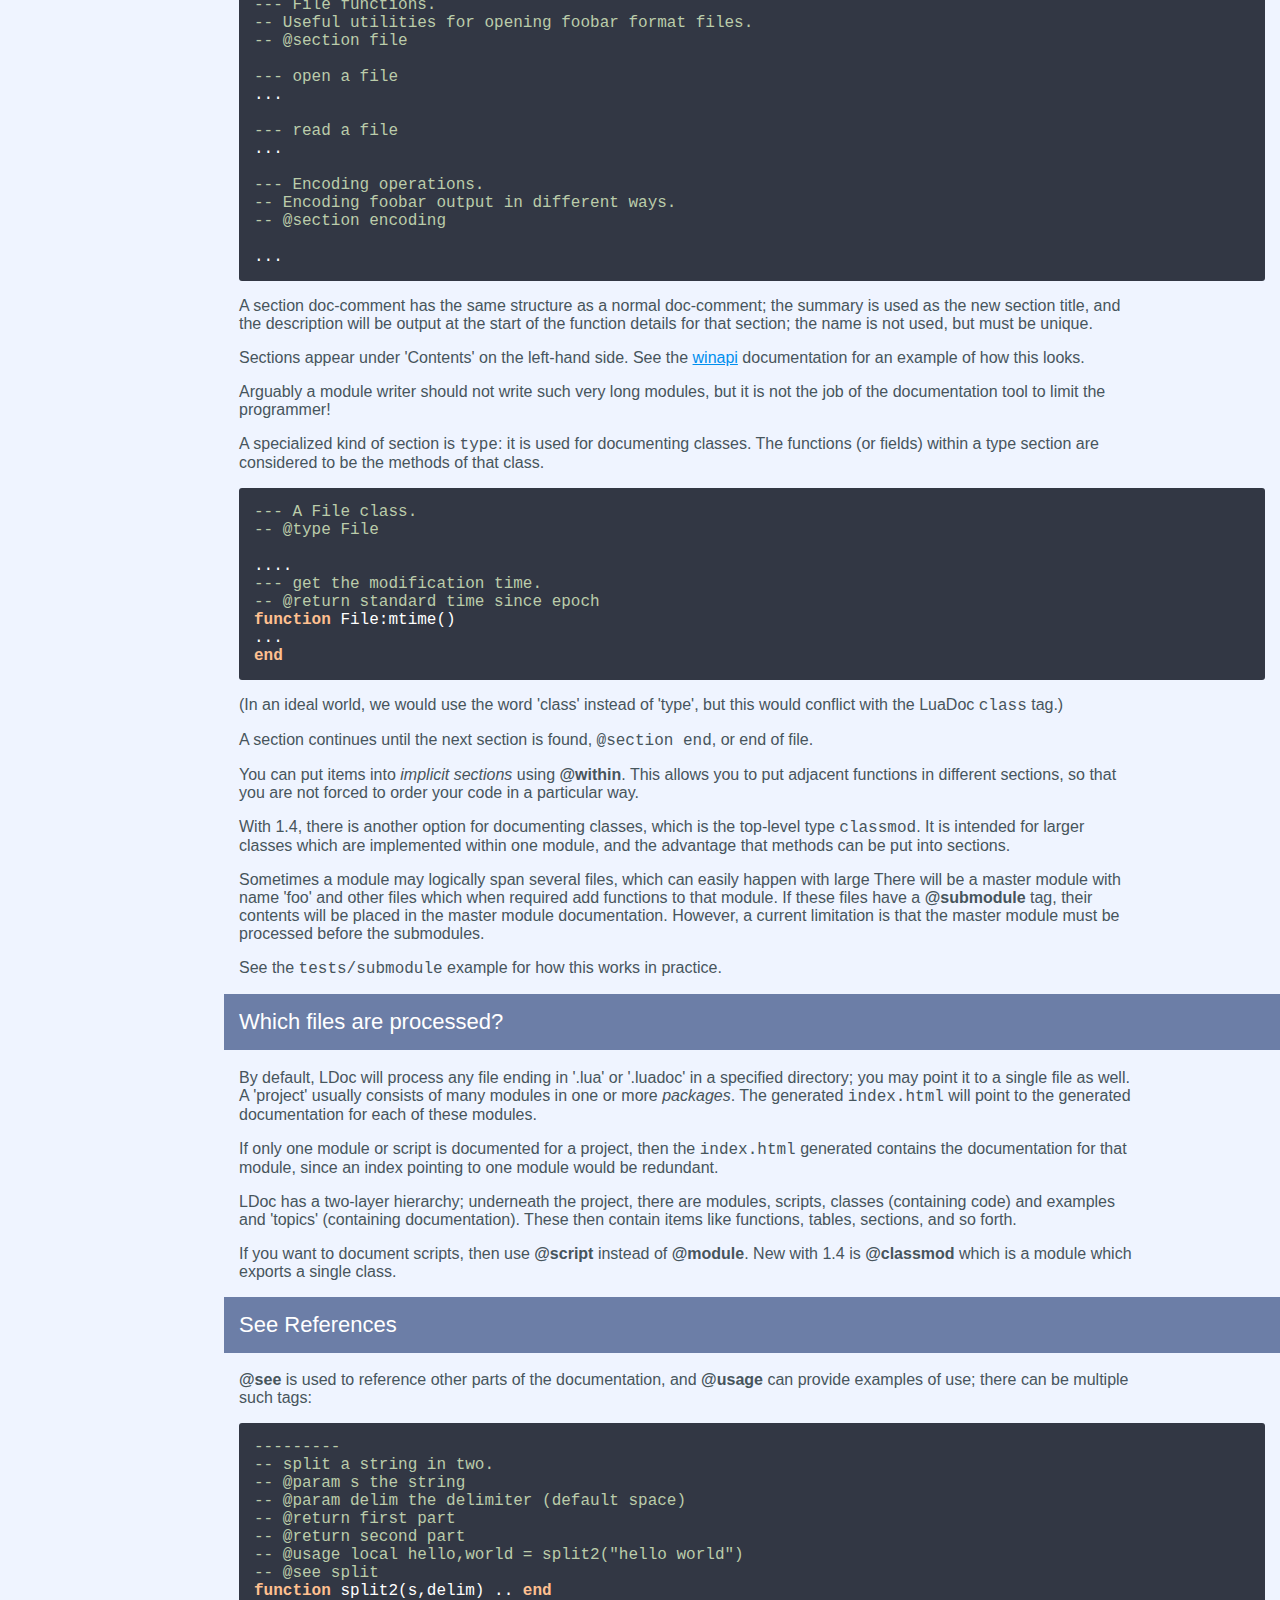
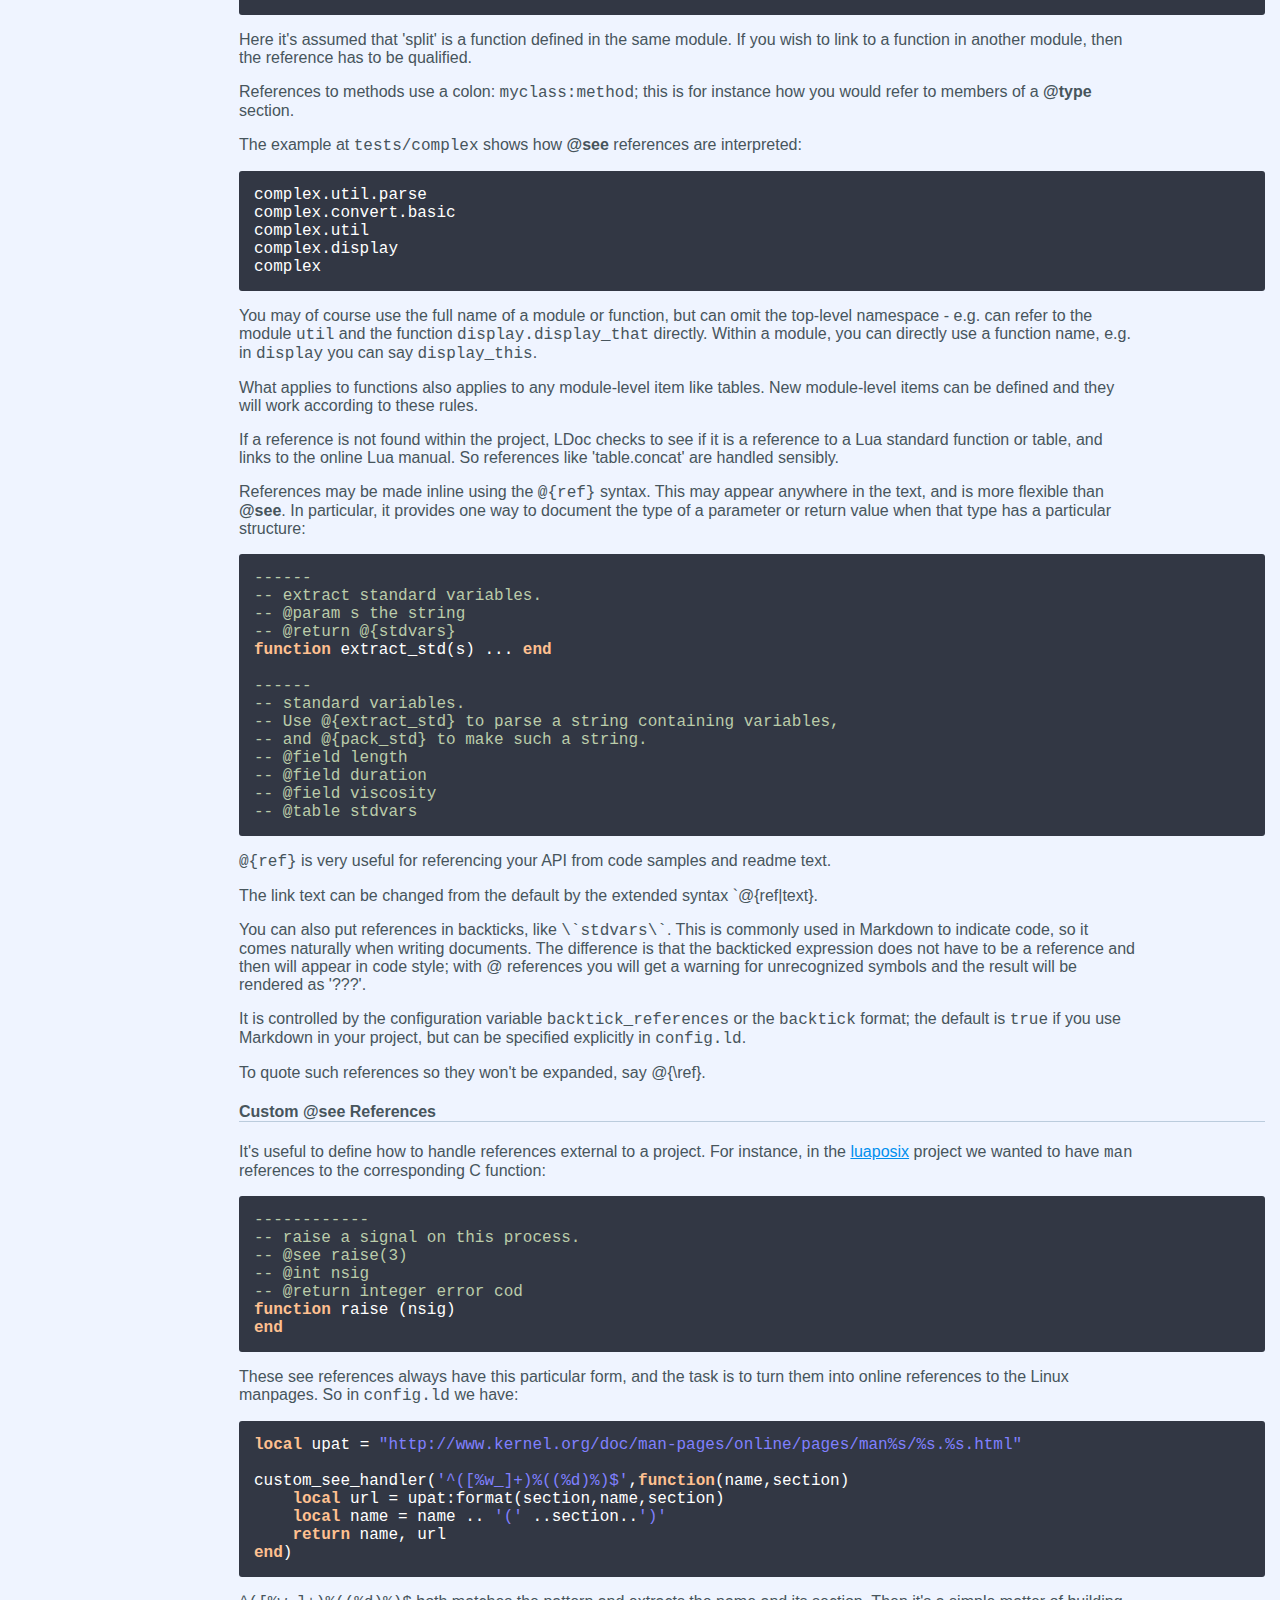
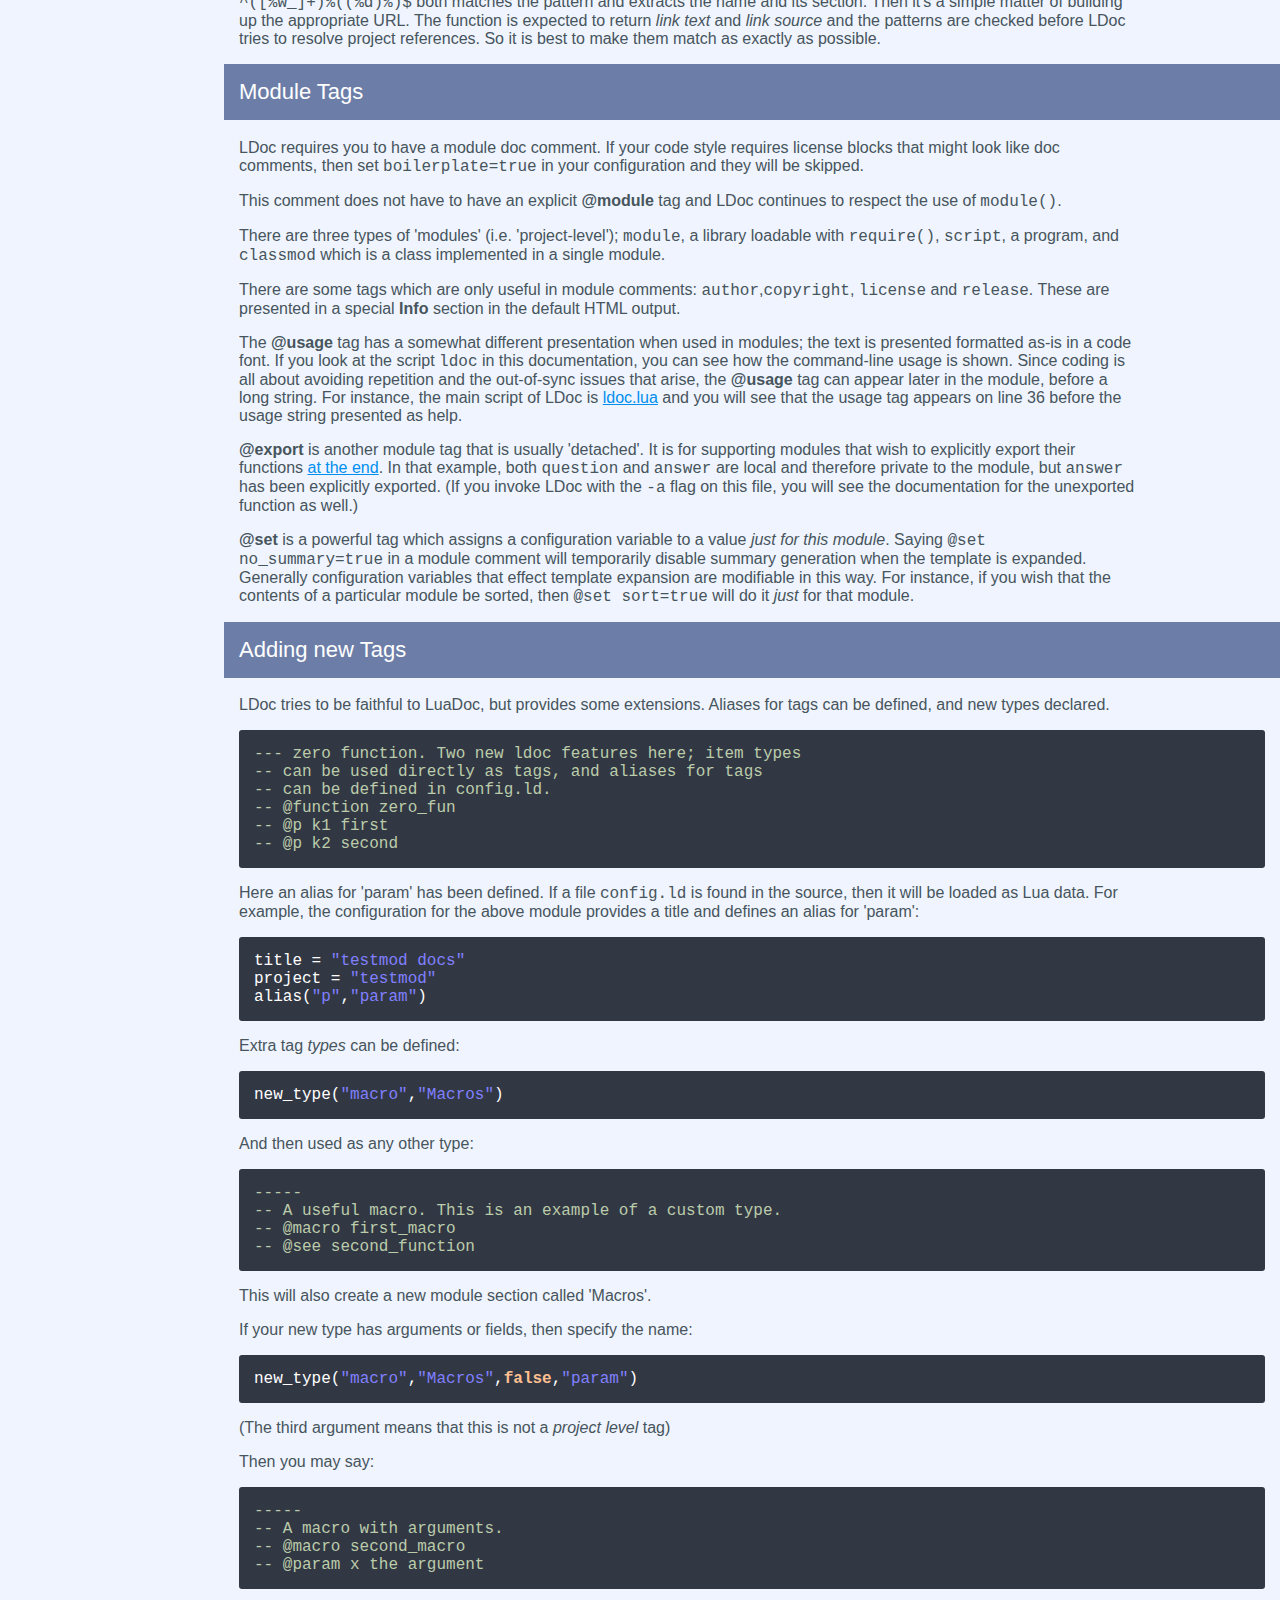
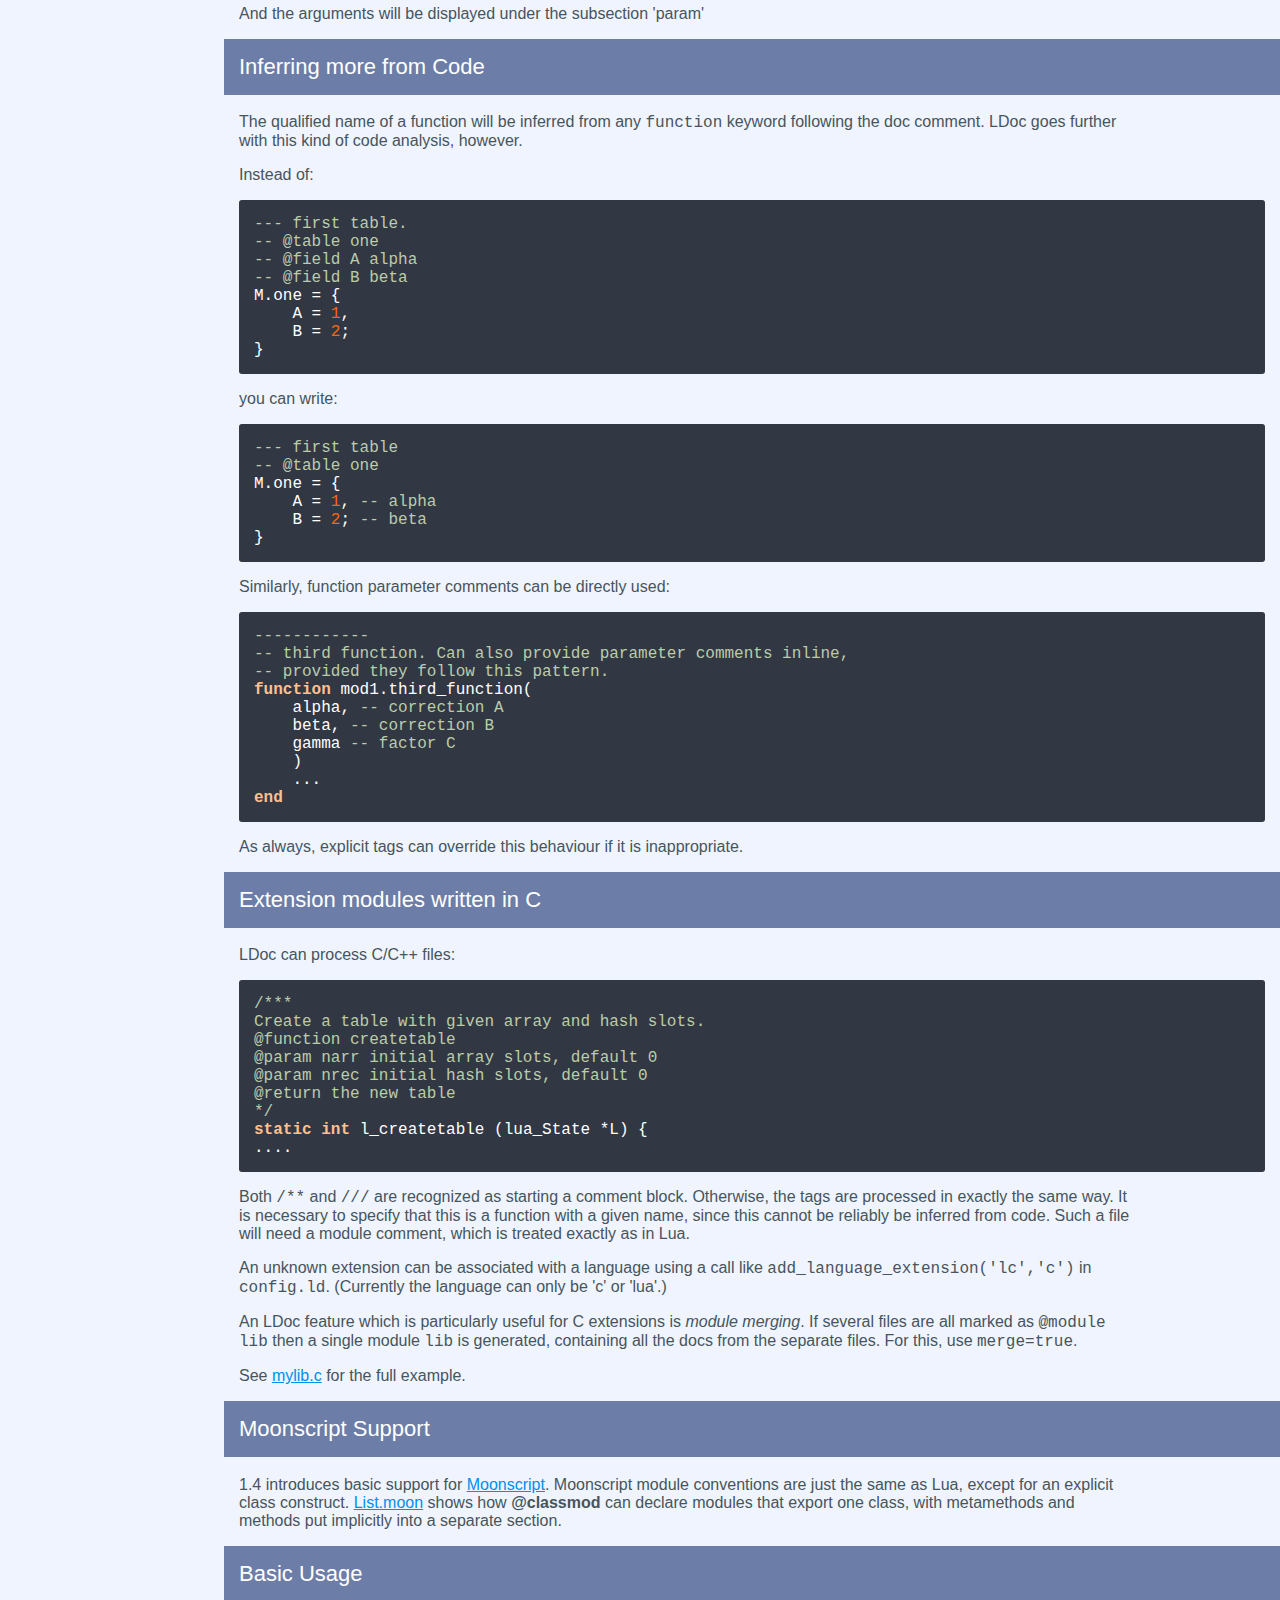
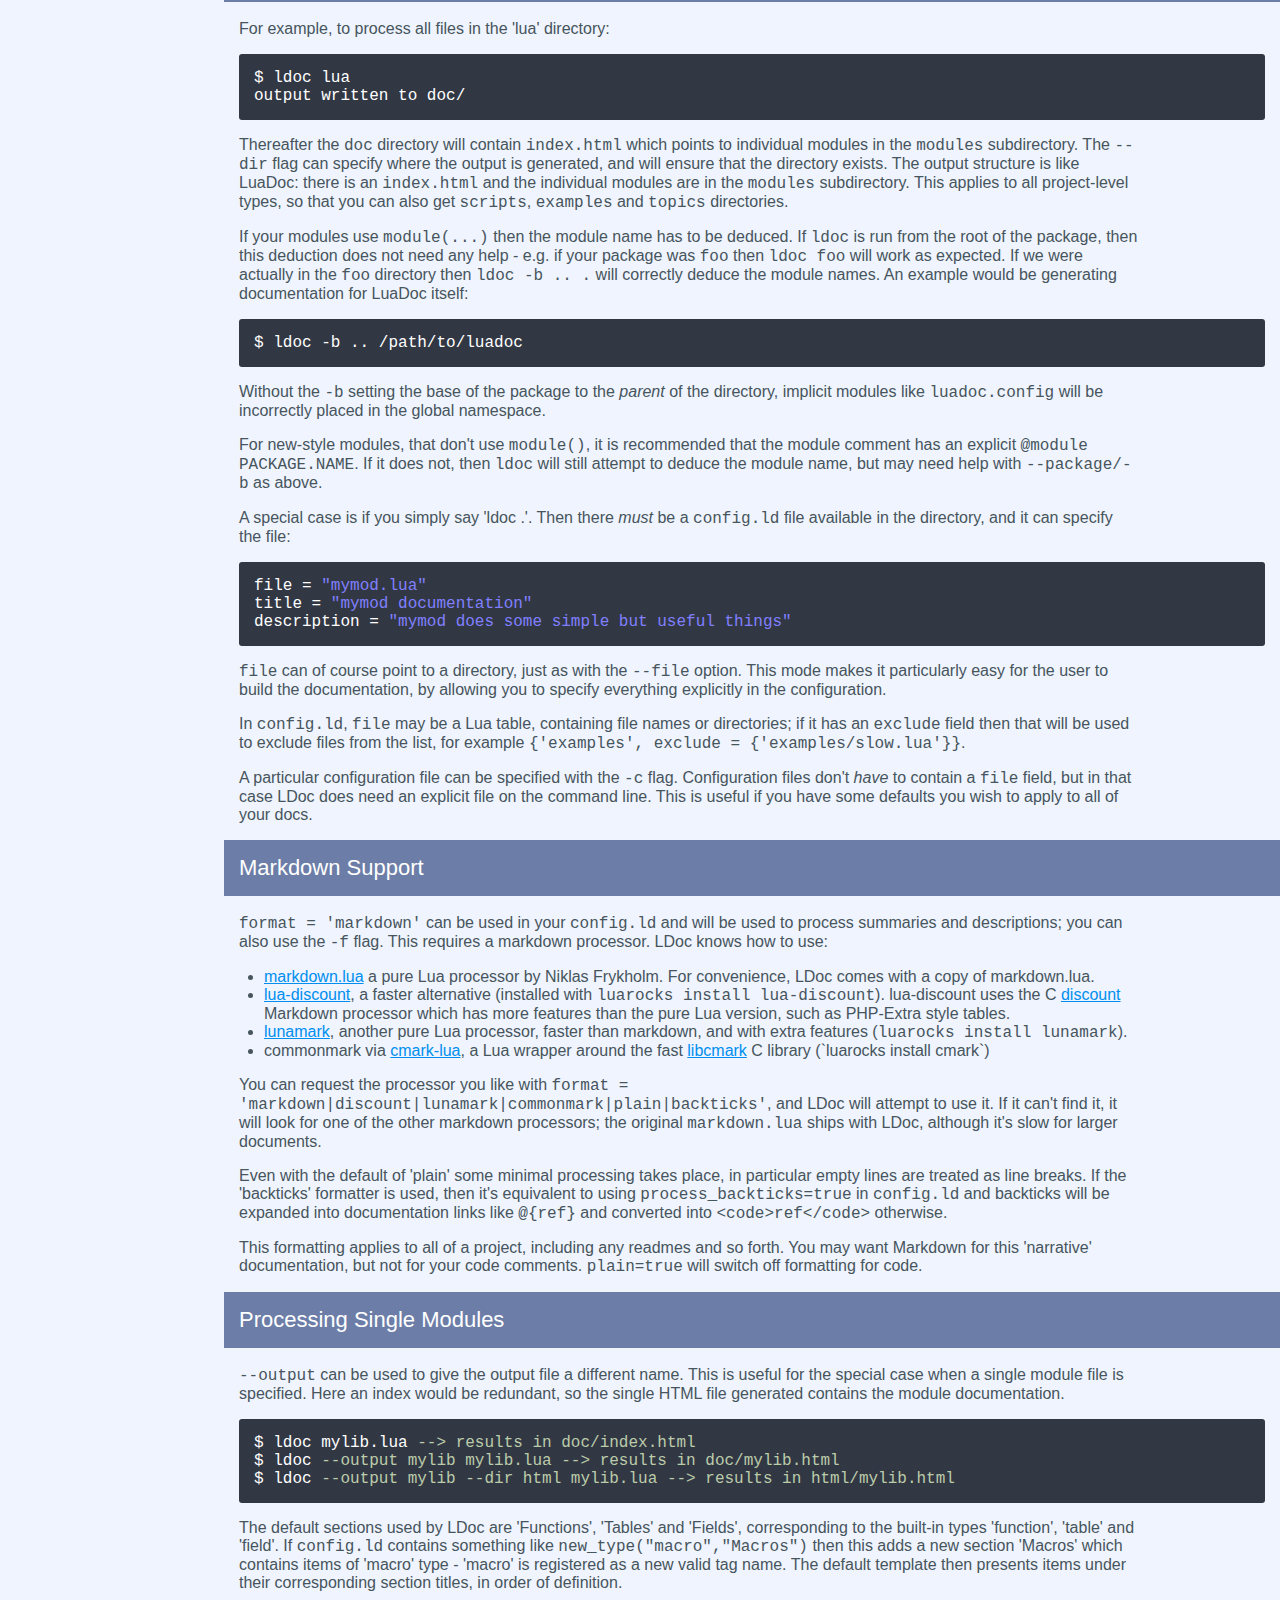
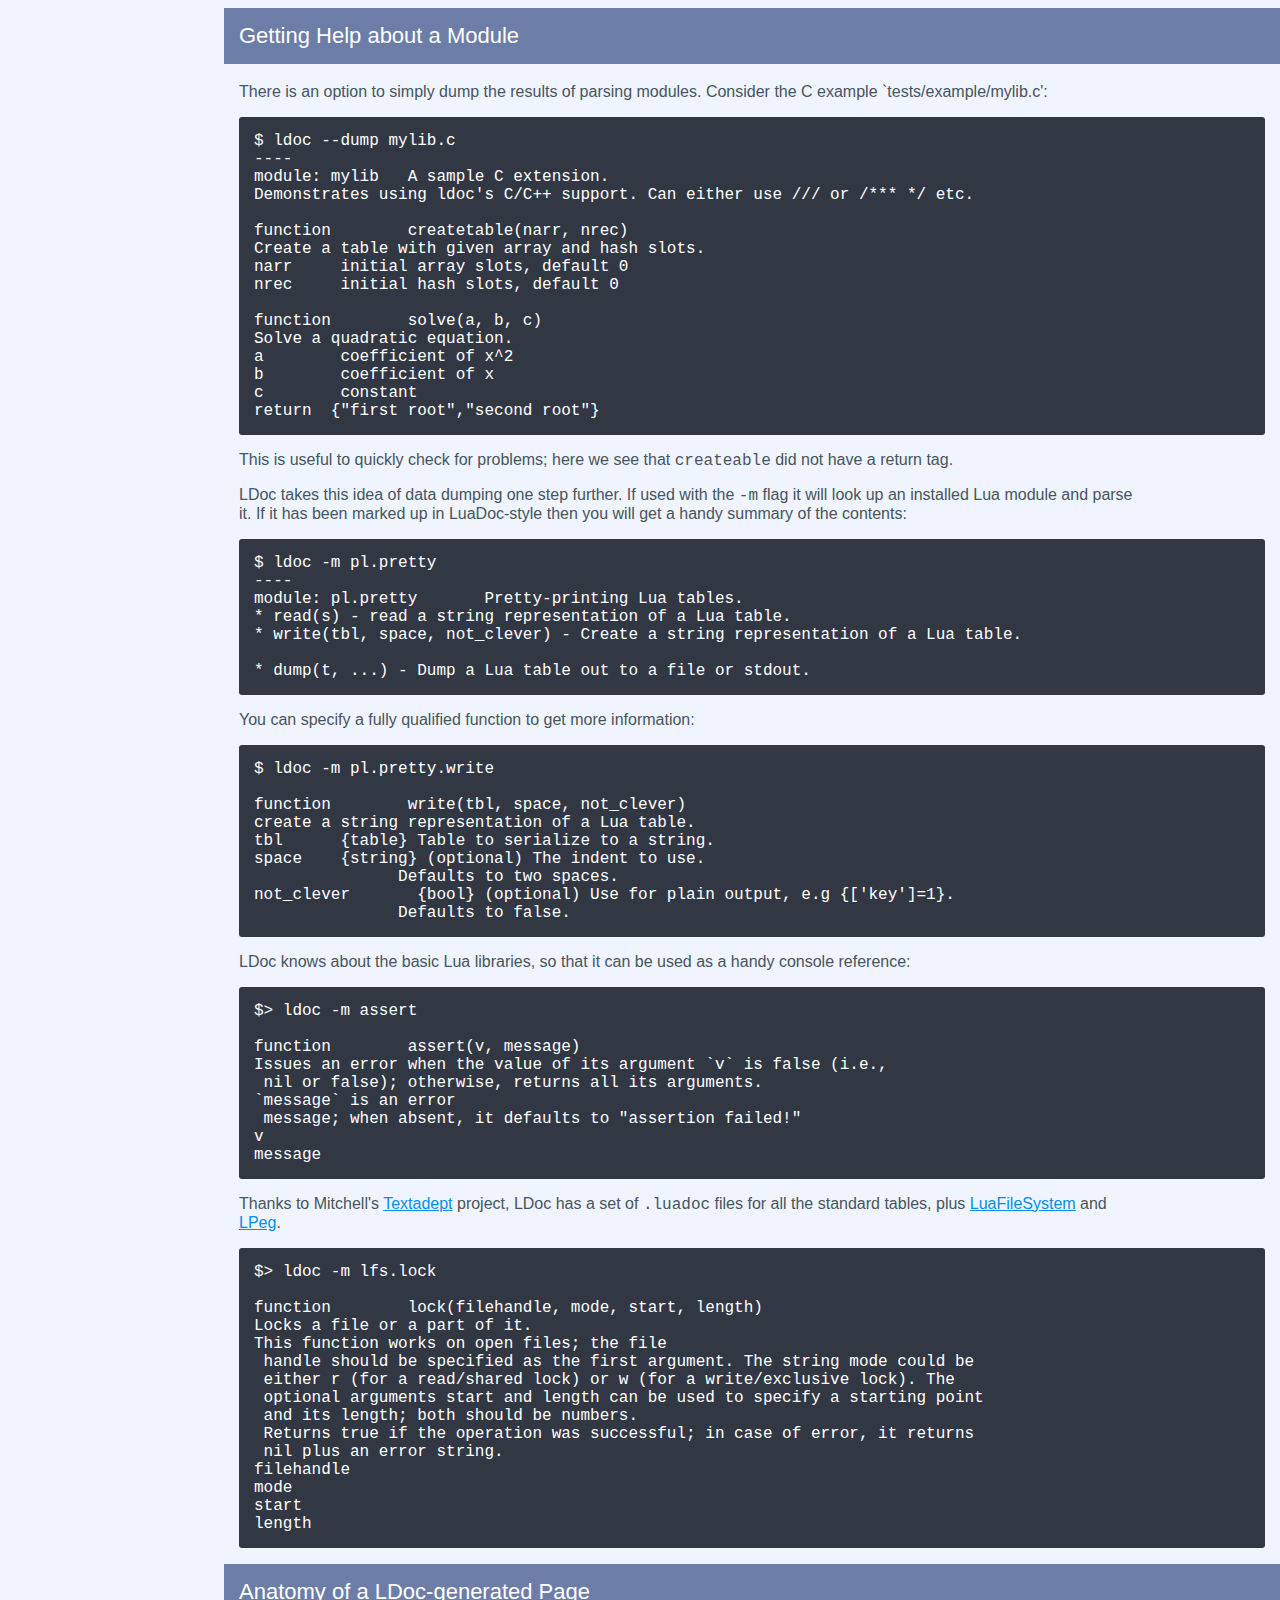
<file: manual/doc.md.html>
<!DOCTYPE html PUBLIC "-//W3C//DTD XHTML 1.0 Strict//EN"
   "http://www.w3.org/TR/xhtml1/DTD/xhtml1-strict.dtd">
<html>
<meta http-equiv="Content-Type" content="text/html; charset=UTF-8"/>
<head>
    <title>LDoc documentation</title>
    <link rel="stylesheet" href="../ldoc_new.css" type="text/css" />
</head>
<body>

<div id="container">

<div id="product">
	<div id="product_logo"></div>
	<div id="product_name"><big><b></b></big></div>
	<div id="product_description"></div>
</div> <!-- id="product" -->


<div id="main">


<!-- Menu -->

<div id="navigation">
<br/>
<h1>LDoc</h1>



<h2>Contents</h2>
<ul>
<li><a href="#Introduction">Introduction </a></li>
<li><a href="#Commenting_Conventions">Commenting Conventions </a></li>
<li><a href="#Sections">Sections </a></li>
<li><a href="#Which_files_are_processed_">Which files are processed? </a></li>
<li><a href="#See_References">See References </a></li>
<li><a href="#Module_Tags">Module Tags </a></li>
<li><a href="#Adding_new_Tags">Adding new Tags </a></li>
<li><a href="#Inferring_more_from_Code">Inferring more from Code </a></li>
<li><a href="#Extension_modules_written_in_C">Extension modules written in C </a></li>
<li><a href="#Moonscript_Support">Moonscript Support </a></li>
<li><a href="#Basic_Usage">Basic Usage </a></li>
<li><a href="#Markdown_Support">Markdown Support </a></li>
<li><a href="#Processing_Single_Modules">Processing Single Modules </a></li>
<li><a href="#Getting_Help_about_a_Module">Getting Help about a Module </a></li>
<li><a href="#Anatomy_of_a_LDoc_generated_Page">Anatomy of a LDoc-generated Page </a></li>
<li><a href="#Customizing_the_Page">Customizing the Page </a></li>
<li><a href="#Examples">Examples </a></li>
<li><a href="#Readme_files">Readme files </a></li>
<li><a href="#Tag_Modifiers">Tag Modifiers </a></li>
<li><a href="#Fields_allowed_in__config_ld_">Fields allowed in `config.ld` </a></li>
<li><a href="#Importing_Lua_Objects">Importing Lua Objects </a></li>
<li><a href="#Annotations_and_Searching_for_Tags">Annotations and Searching for Tags </a></li>
<li><a href="#Generating_HTML">Generating HTML </a></li>
<li><a href="#Internal_Data_Representation">Internal Data Representation </a></li>
</ul>


<h2>Manual</h2>
<ul class="nowrap">
  <li><strong>doc</strong></li>
</ul>
<h2>Programs</h2>
<ul class="nowrap">
  <li><a href="../index.html">ldoc</a></li>
</ul>
<h2>Examples</h2>
<ul class="nowrap">
  <li><a href="../examples/colon.lua.html">colon.lua</a></li>
  <li><a href="../examples/four.lua.html">four.lua</a></li>
  <li><a href="../examples/three.lua.html">three.lua</a></li>
  <li><a href="../examples/multiple.lua.html">multiple.lua</a></li>
  <li><a href="../examples/mylib.c.html">mylib.c</a></li>
  <li><a href="../examples/List.moon.html">List.moon</a></li>
</ul>

</div>

<div id="content">


<h1>LDoc, a Lua Documentation Tool</h1>


<p><a name="Introduction"></a></p>
<h2>Introduction</h2>

<p>LDoc is a software documentation tool which automatically generates API documentation
out of source code comments (doc comments). It is mainly targeted at Lua and documenting
Lua APIs, but it can also parse C with according doc comments for documenting Lua modules
implemented in C.</p>

<p>It is mostly compatible with <a href="http://keplerproject.github.io/luadoc/">LuaDoc</a>,
except that certain workarounds are no longer needed.
For instance, it is not so married to the idea that Lua modules should be defined using the
<code>module</code> function; this is not only a matter of taste since this has been deprecated in Lua
5.2.</p>

<p>Otherwise, the output is very similar, which is no accident since the HTML templates are
based directly on LuaDoc. You can ship your own customized templates and style sheets with
your <a href="https://nilnor.github.io/textui/docs/">own project</a> (also see Graham Hannington's
documentation for <a href="http://lua4z.com/doc/">Lua for z/OS</a>). LDoc comes with three extra themes; 'pale'
for those who like whitespace, 'one' for one-column output, and 'fixed' for a fixed navigation
bar down the left side.</p>

<p>You have an option to use Markdown to process the documentation, which means no ugly HTML
is needed in doc comments.
C/C++ extension modules may be documented in a similar way, although function
names cannot be inferred from the code itself.</p>

<p>LDoc can provide integrated documentation, with traditional function comments, any documents
in Markdown format, and specified source examples. Lua source in examples and the documents
will be prettified.</p>

<p>Although there are a fair number of command-line options, the preferred route is to write a
<code>config.ld</code> configuration file in Lua format. By convention, if LDoc is simply invoked as
<code>ldoc .</code> it will read this file first. In this way, the aim is to make it very easy for
end-users to build your documentation using this simple command.</p>

<p><a name="Commenting_Conventions"></a></p>
<h2>Commenting Conventions</h2>

<p>LDoc follows the conventions established by Javadoc and later by LuaDoc to document the
modules, functions, tables and types ("classes") of your API.</p>

<h3>Doc comments</h3>

<p>Only 'doc comments' are parsed; these can be started with at least 3 hyphens, or by a empty
comment line with at least 3 hyphens:</p>


<pre>
<span class="comment">--- summary.
</span><span class="comment">-- Description; this can extend over
</span><span class="comment">-- several lines
</span>
<span class="comment">-----------------
</span><span class="comment">-- This will also do.</span>
</pre>

<p>You can also use Lua block comments:</p>


<pre>
<span class="comment">--[[--
 Summary. A description
 ...;
]]</span>
</pre>

<p>Any module or script must start with a doc comment; any other files are ignored and a
warning issued. The only exception is if the module starts with an explicit <code>module</code>
statement.</p>

<p>If your coding standards require a boilerplate copyright notice, then the <code>-B</code> flag or
<code>boilerplate=true</code> will make LDoc ignore the first comment of each module.</p>

<p>Common commenting patterns like '---- (text) -----' are exempted, since they are often used
for programmer-facing documentation.</p>


<h3>Tags</h3>

<p>All doc comments start with a summary sentence, that ends with a period or a question mark.
An optional description may follow. Normally the summary sentence will appear in the module
contents.</p>

<p>After this descriptive text, there will typically be <em>tags</em> which are introduced with an @.
These follow the convention established by Javadoc and widely used in tools for other languages.</p>


<pre>
<span class="comment">--- Some doc comment
</span><span class="comment">-- @tag1 parameters for first tag
</span><span class="comment">-- @tag2 parameters for the second tag</span>
</pre>

<p>The order of tags is not important, but as always, consistency is useful.</p>

<p>Here are all the tags known to LDoc:</p>

<ul>
    <li><strong>@module</strong>  A Lua module containing functions and tables, which may be inside sections</li>
    <li><strong>@classmod</strong> Like <strong>@module</strong> but describing a class</li>
    <li><strong>@submodule</strong> A file containing definitions that you wish to put into the named <em>master</em> module</li>
    <li><strong>@script</strong>  A Lua program</li>
    <li><strong>@author</strong> (multiple), <strong>@copyright</strong>, <strong>@license</strong>, <strong>@release</strong> only used for <em>project-level</em> tags like <strong>@module</strong></li>
    <li><strong>@function</strong>, <strong>@lfunction</strong>. Functions inside a module</li>
    <li><strong>@param</strong>  formal arguments of a function (multiple)</li>
    <li><strong>@return</strong> returned values of a function (multiple)</li>
    <li><strong>@raise</strong> unhandled error thrown by this function</li>
    <li><strong>@local</strong> explicitly marks a function as not being exported (unless <code>--all</code>)</li>
    <li><strong>@see</strong> reference other documented items</li>
    <li><strong>@usage</strong> give an example of a function's use. (Has a somewhat different meaning when used
    with <strong>@module</strong>)</li>
    <li><strong>@table</strong> a Lua table</li>
    <li><strong>@field</strong> a named member of a table</li>
    <li><strong>@section</strong> starting a named section for grouping functions or tables together</li>
    <li><strong>@type</strong> a section which describes a class</li>
    <li><strong>@within</strong> puts the function or table into an implicit section</li>
    <li><strong>@fixme</strong>, <strong>@todo</strong> and <strong>@warning</strong> are <em>annotations</em>, which are doc comments that
    occur inside a function body.</li>
</ul>

<p>The first important tag to know is the module tag:</p>

<h4>Modules: naming and describing your API module</h4>

<p>The first thing in your API module should be a name and a description.
This is how a module is commonly done in Lua 5.2 with a <strong>@module</strong> tag at the top
which introduces the name:</p>


<pre>
<span class="comment">--- a test module
</span><span class="comment">-- @module test
</span>
<span class="keyword">local</span> test = {}

<span class="keyword">function</span> test.<span class="function-name">my_module_function_1</span>()
    ...
<span class="keyword">end</span>

...

<span class="keyword">return</span> test
</pre>

<p>This sets up a module named 'test' with the description 'a test module'.</p>

<h4>Functions</h4>

<p>The next thing to describe are the functions your module has.
This is a simple example of a documented function:</p>


<pre>
<span class="comment">--- foo explodes text.
</span><span class="comment">-- It is a specialized splitting operation on a string.
</span><span class="comment">-- @param text the string
</span><span class="comment">-- @return a table of substrings
</span><span class="keyword">function</span> <span class="function-name">foo</span> (text)
....
<span class="keyword">end</span>
</pre>

<p>You can also give the function name itself as an explicit tag,
which is especially useful when documenting a Lua api exported by C code:</p>


<pre>
<span class="comment">/// A C function which is exported to Lua with another name,
</span><span class="comment">// because the ways of C can be mysterious!
</span><span class="comment">// @function our_nice_function
</span><span class="keyword">int</span> <span class="function-name">_some_function_for_lua</span>(lua_State* l) {
    ....
}
</pre>


<p>The tags basically add all the detail that cannot be derived from the source code
automatically.</p>

<h4>Function parameters and return values</h4>

<p>Common tags are the 'param' tag which takes a parameter name followed by a parameter
description separated by a space, and the 'return' tag which is simply followed by
a description for a return value:</p>


<pre>
<span class="comment">-- @param name_of_parameter the description of this parameter as verbose text
</span><span class="comment">-- @return the description of the return value</span>
</pre>

<p>If you want to <a href="#Tag_Modifiers">specify a type</a> for a parameter or a return value,
there are also 'tparam' and 'treturn':</p>


<pre>
<span class="comment">-- @tparam string text this parameter is named 'text' and has the fixed type 'string'
</span><span class="comment">-- @treturn {string,...} a table of substrings</span>
</pre>

<p>There may be multiple 'param' tags, which should document each formal parameter of the
function. For Lua, there can also be multiple 'return' tags</p>


<pre>
<span class="comment">--- solve a quadratic equation.
</span><span class="comment">-- @param a first coeff
</span><span class="comment">-- @param b second coeff
</span><span class="comment">-- @param c third coeff
</span><span class="comment">-- @return first root, or nil
</span><span class="comment">-- @return second root, or imaginary root error
</span><span class="keyword">function</span> <span class="function-name">solve</span> (a,b,c)
    <span class="keyword">local</span> disc = b^<span class="number">2</span> - <span class="number">4</span>*a*c
    <span class="keyword">if</span> disc &lt; <span class="number">0</span> <span class="keyword">then</span>
        <span class="keyword">return</span> <span class="keyword">nil</span>,<span class="string">"imaginary roots"</span>
    <span class="keyword">else</span>
       disc = <span class="global">math</span>.<span class="function-name">sqrt</span>(disc)
       <span class="keyword">return</span> (-b + disc)/<span class="number">2</span>*a,
              (-b - disc)/<span class="number">2</span>*a
    <span class="keyword">end</span>
<span class="keyword">end</span>

...
</pre>

<h4>Tables and constant values (fields)</h4>

<p>Modules can of course export tables and other values. The classic way to document a table
looks like this:</p>


<pre>
<span class="comment">--- a useful table of constants
</span><span class="comment">-- @field alpha first correction
</span><span class="comment">-- @field beta second correction
</span><span class="comment">-- @field gamma fudge factor
</span><span class="comment">-- @table constants</span>
</pre>

<p>Here the kind of item is made explicit by the 'table' tag; tables have 'fields' in the same
way as functions have parameters.</p>

<p>This can get tedious, so LDoc will attempt to extract table documentation from code:</p>


<pre>
<span class="comment">--- a useful table of constants
</span>M.constants = {
    alpha = <span class="number">0.23</span>, <span class="comment">-- first correction
</span>    beta = <span class="number">0.443</span>, <span class="comment">-- second correction
</span>    gamma = <span class="number">0.01</span>  <span class="comment">-- fudge factor
</span>}
</pre>

<p>The rule followed here is <code>NAME = &lt;table-constructor&gt;</code>. If LDoc can't work out the name and
type from the following code, then a warning will be issued, pointing to the file and
location.  Only single-level tables are currently supported, and the fields must be valid
identifiers.</p>

<p>Another kind of module-level type is 'field', such as follows:</p>


<pre>
<span class="comment">--- module version.
</span>M._VERSION = <span class="string">'0.5'</span>
</pre>

<p>That is, a module may contain exported functions, local functions, tables and fields.</p>

<h4>Explicitly specifying a function or fields</h4>

<p>When the code analysis would lead to the wrong type, you can always be explicit.</p>


<pre>
<span class="comment">--- module contents with explicitly documented field _CONTENTS.
</span><span class="comment">-- @field _CONTENTS
</span>M._CONTENTS = {constants=<span class="keyword">true</span>,one=<span class="keyword">true</span>,...}

<span class="comment">--- an explicitly named function.
</span><span class="comment">-- @function my_function
</span><span class="keyword">function</span> <span class="function-name">my_function</span>()
    ...
<span class="keyword">end</span>
</pre>

<p>This is especially useful in C where the function declarations
are different from final Lua api which you are documenting.</p>

<h3>Doing modules the Lua 5.1 way</h3>

<p>As an alternative to using the 'module' tag as described previously, you
can still start your modules the Lua 5.1 way:</p>


<pre>
<span class="comment">--- solvers for common equations.
</span><span class="global">module</span>(<span class="string">"solvers"</span>, <span class="global">package</span>.seeall)
</pre>

<p>However, the 'module' function is deprecated in Lua 5.2 and it is increasingly
common to see less 'magic' ways of creating modules, as seen in the description
of the 'module' tag previously with the explicitly returned module table.</p>

<h3>Repeating tags</h3>

<p>Tags like 'param' and 'return' can be specified multiple times, whereas a type
tag like 'function' can only occur once in a comment.</p>

<p>The basic rule is that a single doc comment can only document one entity.</p>

<h3>Local module name</h3>

<p>It is common to use a local name for a module when declaring its contents. In this case the
'alias' tag can tell LDoc that these functions do belong to the module:</p>


<pre>
<span class="comment">--- another test.
</span><span class="comment">-- @module test2
</span><span class="comment">-- @alias M
</span>
<span class="keyword">local</span> M = {}

<span class="comment">-- first test.
</span><span class="keyword">function</span> M.<span class="function-name">one</span>()
..
<span class="keyword">end</span>

<span class="keyword">return</span> M
</pre>

<p><code>M</code> and <code>_M</code> are used commonly enough that LDoc will recognize them as aliases
automatically, but 'alias' allows you to use any identifier.</p>

<p>LDoc tries to deduce the function name and the formal parameter names from examining the
code after the doc comment. It also recognizes the 'unsugared' way of defining functions as
explicit assignment to a variable:</p>


<pre>
<span class="comment">--- second test.
</span>M.two = <span class="keyword">function</span>(...) ... <span class="keyword">end</span>
</pre>

<h3>Local functions</h3>

<p>Apart from exported functions, a module usually contains local functions. By default, LDoc
does not include these in the documentation, but they can be enabled using the <code>--all</code> flag,
or <code>all=true</code> in <code>config.ld</code>.
They can be documented just like 'public' functions:</p>


<pre>
<span class="comment">--- it's clear that boo is local from context.
</span><span class="keyword">local</span> <span class="keyword">function</span> <span class="function-name">boo</span>(...) .. <span class="keyword">end</span>

<span class="keyword">local</span> foo

<span class="comment">--- we need to give a hint here for foo
</span><span class="comment">-- @local here
</span><span class="keyword">function</span> <span class="function-name">foo</span>(...) .. <span class="keyword">end</span>
</pre>

<h3>Alternative way of specifying tags</h3>

<p>Since 1.3, LDoc allows the use of <em>colons</em> instead of @.</p>


<pre>
<span class="comment">--- a simple function.
</span><span class="comment">-- string: name person's name
</span><span class="comment">-- int: age age of person
</span><span class="comment">-- !person: person object
</span><span class="comment">-- treturn: ?string
</span><span class="comment">-- function check(name,age)</span>
</pre>

<p>However, you must either use the <code>--colon</code> flag or set <code>colon=true</code> in your <code>config.ld</code>.</p>

<p>In this style, types may be used directly if prefixed with '!' or '?' (for type-or-nil)</p>

<p>(see <a href="../examples/colon.lua.html#">colon.lua</a>)</p>

<p><a name="Sections"></a></p>
<h2>Sections</h2>

<p>LDoc supports <em>explicit</em> sections. By default, the implicit sections correspond to the pre-existing
types in a module: 'Functions', 'Tables' and 'Fields' (There is another default section
'Local Functions' which only appears if LDoc is invoked with the <code>--all</code> flag.) But new
sections can be added; the first mechanism is when you <a href="../manual/doc.md.html#Adding_new_Tags">define a new type</a>
(say 'macro'). Then a new section ('Macros') is created to contain these types.</p>

<p>There is also a way to declare ad-hoc sections using the <strong>@section</strong> tag.
The need occurs when a module has a lot of functions that need to be put into logical
sections.</p>


<pre>
<span class="comment">--- File functions.
</span><span class="comment">-- Useful utilities for opening foobar format files.
</span><span class="comment">-- @section file
</span>
<span class="comment">--- open a file
</span>...

<span class="comment">--- read a file
</span>...

<span class="comment">--- Encoding operations.
</span><span class="comment">-- Encoding foobar output in different ways.
</span><span class="comment">-- @section encoding
</span>
...
</pre>

<p>A section doc-comment has the same structure as a normal doc-comment; the summary is used as
the new section title, and the description will be output at the start of the function
details for that section; the name is not used, but must be unique.</p>

<p>Sections appear under 'Contents' on the left-hand side. See the
<a href="https://stevedonovan.github.io/winapi/api.html">winapi</a> documentation for an example of how
this looks.</p>

<p>Arguably a module writer should not write such very long modules, but it is not the job of
the documentation tool to limit the programmer!</p>

<p>A specialized kind of section is <code>type</code>: it is used for documenting classes. The functions
(or fields) within a type section are considered to be the methods of that class.</p>


<pre>
<span class="comment">--- A File class.
</span><span class="comment">-- @type File
</span>
....
<span class="comment">--- get the modification time.
</span><span class="comment">-- @return standard time since epoch
</span><span class="keyword">function</span> File:<span class="function-name">mtime</span>()
...
<span class="keyword">end</span>
</pre>

<p>(In an ideal world, we would use the word 'class' instead of 'type', but this would conflict
with the LuaDoc <code>class</code> tag.)</p>

<p>A section continues until the next section is found, <code>@section end</code>, or end of file.</p>

<p>You can put items into <em>implicit sections</em> using <strong>@within</strong>. This allows you to put
adjacent functions in different sections, so that you are not forced to order your code
in a particular way.</p>

<p>With 1.4, there is another option for documenting classes, which is the top-level type
<code>classmod</code>. It is intended for larger classes which are implemented within one module,
and the advantage that methods can be put into sections.</p>

<p>Sometimes a module may logically span several files, which can easily happen with large
There will be a master module with name
'foo' and other files which when required add functions to that module. If these files have
a <strong>@submodule</strong> tag, their contents will be placed in the master module documentation. However,
a current limitation is that the master module must be processed before the submodules.</p>

<p>See the <code>tests/submodule</code> example for how this works in practice.</p>

<p><a name="Which_files_are_processed_"></a></p>
<h2>Which files are processed?</h2>

<p>By default, LDoc will process any file ending in '.lua' or '.luadoc' in a specified
directory; you may point it to a single file as well. A 'project' usually consists of many
modules in one or more <em>packages</em>. The generated <code>index.html</code> will point to the generated
documentation for each of these modules.</p>

<p>If only one module or script is documented for a project, then the <code>index.html</code> generated
contains the documentation for that module, since an index pointing to one module would be
redundant.</p>

<p>LDoc has a two-layer hierarchy; underneath the project, there are modules, scripts, classes
(containing code) and examples and 'topics' (containing documentation). These then contain
items like functions, tables, sections, and so forth.</p>

<p>If you want to document scripts, then use <strong>@script</strong> instead of <strong>@module</strong>. New with 1.4 is
<strong>@classmod</strong> which is a module which exports a single class.</p>

<p><a name="See_References"></a></p>
<h2>See References</h2>

<p><strong>@see</strong> is used to reference other parts of the documentation, and <strong>@usage</strong> can provide
examples of use; there can be multiple such tags:</p>


<pre>
<span class="comment">---------
</span><span class="comment">-- split a string in two.
</span><span class="comment">-- @param s the string
</span><span class="comment">-- @param delim the delimiter (default space)
</span><span class="comment">-- @return first part
</span><span class="comment">-- @return second part
</span><span class="comment">-- @usage local hello,world = split2("hello world")
</span><span class="comment">-- @see split
</span><span class="keyword">function</span> <span class="function-name">split2</span>(s,delim) .. <span class="keyword">end</span>
</pre>

<p>Here it's assumed that 'split' is a function defined in the same module. If you wish to link
to a function in another module, then the reference has to be qualified.</p>

<p>References to methods use a colon: <code>myclass:method</code>; this is for instance how you would
refer to members of a <strong>@type</strong> section.</p>

<p>The example at <code>tests/complex</code> shows how <strong>@see</strong> references are interpreted:</p>


<pre>
complex.util.parse
complex.convert.basic
complex.util
complex.display
complex
</pre>

<p>You may of course use the full name of a module or function, but can omit the top-level
namespace - e.g. can refer to the module <code>util</code> and the function <code>display.display_that</code>
directly. Within a module, you can directly use a function name, e.g. in <code>display</code> you can
say <code>display_this</code>.</p>

<p>What applies to functions also applies to any module-level item like tables. New
module-level items can be defined and they will work according to these rules.</p>

<p>If a reference is not found within the project, LDoc checks to see if it is a reference to a
Lua standard function or table, and links to the online Lua manual. So references like
'table.concat' are handled sensibly.</p>

<p>References may be made inline using the <code>@{ref}</code> syntax. This may appear anywhere in the
text, and is more flexible than <strong>@see</strong>. In particular, it provides one way to document the
type of a parameter or return value when that type has a particular structure:</p>


<pre>
<span class="comment">------
</span><span class="comment">-- extract standard variables.
</span><span class="comment">-- @param s the string
</span><span class="comment">-- @return @{stdvars}
</span><span class="keyword">function</span> <span class="function-name">extract_std</span>(s) ... <span class="keyword">end</span>

<span class="comment">------
</span><span class="comment">-- standard variables.
</span><span class="comment">-- Use @{extract_std} to parse a string containing variables,
</span><span class="comment">-- and @{pack_std} to make such a string.
</span><span class="comment">-- @field length
</span><span class="comment">-- @field duration
</span><span class="comment">-- @field viscosity
</span><span class="comment">-- @table stdvars</span>
</pre>

<p><code>@{ref}</code> is very useful for referencing your API from code samples and readme text.</p>

<p>The link text can be changed from the default by the extended syntax `@{ref|text}.</p>

<p>You can also put references in backticks, like <code>\`stdvars\`</code>. This is commonly used in
Markdown to indicate code, so it comes naturally when writing documents. The difference
is that the backticked expression does not have to be a reference and then will appear
in code style; with @ references you will get a warning for unrecognized symbols
and the result will be rendered as '???'.</p>

<p>It is controlled by the configuration variable <code>backtick_references</code> or the <code>backtick</code> format;
the default is <code>true</code> if you use Markdown in your project, but can be specified explicitly
in <code>config.ld</code>.</p>

<p>To quote such references so they won't be expanded, say @{\ref}.</p>

<h4>Custom @see References</h4>

<p>It's useful to define how to handle references external to a project. For instance, in the
<a href="https://github.com/luaposix/luaposix">luaposix</a> project we wanted to have <code>man</code> references
to the corresponding C function:</p>


<pre>
<span class="comment">------------
</span><span class="comment">-- raise a signal on this process.
</span><span class="comment">-- @see raise(3)
</span><span class="comment">-- @int nsig
</span><span class="comment">-- @return integer error cod
</span><span class="keyword">function</span> <span class="function-name">raise</span> (nsig)
<span class="keyword">end</span>
</pre>

<p>These see references always have this particular form, and the task is to turn them into
online references to the Linux manpages. So in <code>config.ld</code> we have:</p>


<pre>
<span class="keyword">local</span> upat = <span class="string">"http://www.kernel.org/doc/man-pages/online/pages/man%s/%s.%s.html"</span>

<span class="function-name">custom_see_handler</span>(<span class="string">'^([%w_]+)%((%d)%)$'</span>,<span class="keyword">function</span>(name,section)
    <span class="keyword">local</span> url = upat:<span class="function-name">format</span>(section,name,section)
    <span class="keyword">local</span> name = name .. <span class="string">'('</span> ..section..<span class="string">')'</span>
    <span class="keyword">return</span> name, url
<span class="keyword">end</span>)
</pre>

<p><code>^([%w_]+)%((%d)%)$</code> both matches the pattern and extracts the name and its section. Then it's
a simple matter of building up the appropriate URL.  The function is expected to
return <em>link text</em> and <em>link source</em> and the patterns are checked before LDoc tries to resolve
project references. So it is best to make them match as exactly as possible.</p>

<p><a name="Module_Tags"></a></p>
<h2>Module Tags</h2>

<p>LDoc requires you to have a module doc comment. If your code style requires
license blocks that might look like doc comments, then set <code>boilerplate=true</code> in your
configuration and they will be skipped.</p>

<p>This comment does not have to have an explicit <strong>@module</strong> tag and LDoc continues to
respect the use of <code>module()</code>.</p>

<p>There are three types of 'modules' (i.e. 'project-level'); <code>module</code>, a library
loadable with <code>require()</code>, <code>script</code>, a program, and <code>classmod</code> which is a class
implemented in a single module.</p>

<p>There are some tags which are only useful in module comments: <code>author</code>,<code>copyright</code>,
<code>license</code> and <code>release</code>. These are presented in a special <strong>Info</strong> section in the
default HTML output.</p>

<p>The <strong>@usage</strong> tag has a somewhat different presentation when used in modules; the text
is presented formatted as-is in a code font. If you look at the script <code>ldoc</code> in
this documentation, you can see how the command-line usage is shown. Since coding
is all about avoiding repetition and the out-of-sync issues that arise,
the <strong>@usage</strong> tag can appear later in the module, before a long string. For instance,
the main script of LDoc is <a href="https://github.com/lunarmodules/LDoc/blob/master/ldoc.lua">ldoc.lua</a>
and you will see that the usage tag appears on line 36 before the usage string
presented as help.</p>

<p><strong>@export</strong> is another module tag that is usually 'detached'. It is for supporting
modules that wish to explicitly export their functions <a href="../examples/three.lua.html#">at the end</a>.
In that example, both <code>question</code> and <code>answer</code> are local and therefore private to
the module, but <code>answer</code> has been explicitly exported. (If you invoke LDoc with
the <code>-a</code> flag on this file, you will see the documentation for the unexported
function as well.)</p>

<p><strong>@set</strong> is a powerful tag which assigns a configuration variable to a value <em>just for this module</em>.
Saying <code>@set no_summary=true</code> in a module comment will temporarily disable summary generation when
the template is expanded. Generally configuration variables that effect template expansion
are modifiable in this way.  For instance, if you wish that the contents of a particular module
be sorted, then <code>@set sort=true</code> will do it <em>just</em> for that module.</p>

<p><a name="Adding_new_Tags"></a></p>
<h2>Adding new Tags</h2>

<p>LDoc tries to be faithful to LuaDoc, but provides some extensions. Aliases for tags can be
defined, and new types declared.</p>


<pre>
<span class="comment">--- zero function. Two new ldoc features here; item types
</span><span class="comment">-- can be used directly as tags, and aliases for tags
</span><span class="comment">-- can be defined in config.ld.
</span><span class="comment">-- @function zero_fun
</span><span class="comment">-- @p k1 first
</span><span class="comment">-- @p k2 second</span>
</pre>

<p>Here an alias for 'param' has been defined. If a file <code>config.ld</code> is found in the source,
then it will be loaded as Lua data. For example, the configuration for the above module
provides a title and defines an alias for 'param':</p>


<pre>
title = <span class="string">"testmod docs"</span>
project = <span class="string">"testmod"</span>
<span class="function-name">alias</span>(<span class="string">"p"</span>,<span class="string">"param"</span>)
</pre>

<p>Extra tag <em>types</em> can be defined:</p>


<pre>
<span class="function-name">new_type</span>(<span class="string">"macro"</span>,<span class="string">"Macros"</span>)
</pre>

<p>And then used as any other type:</p>


<pre>
<span class="comment">-----
</span><span class="comment">-- A useful macro. This is an example of a custom type.
</span><span class="comment">-- @macro first_macro
</span><span class="comment">-- @see second_function</span>
</pre>

<p>This will also create a new module section called 'Macros'.</p>

<p>If your new type has arguments or fields, then specify the name:</p>


<pre>
<span class="function-name">new_type</span>(<span class="string">"macro"</span>,<span class="string">"Macros"</span>,<span class="keyword">false</span>,<span class="string">"param"</span>)
</pre>

<p>(The third argument means that this is not a <em>project level</em> tag)</p>

<p>Then you may say:</p>


<pre>
<span class="comment">-----
</span><span class="comment">-- A macro with arguments.
</span><span class="comment">-- @macro second_macro
</span><span class="comment">-- @param x the argument</span>
</pre>

<p>And the arguments will be displayed under the subsection 'param'</p>


<p><a name="Inferring_more_from_Code"></a></p>
<h2>Inferring more from Code</h2>

<p>The qualified name of a function will be inferred from any <code>function</code> keyword following the
doc comment. LDoc goes further with this kind of code analysis, however.</p>

<p>Instead of:</p>


<pre>
<span class="comment">--- first table.
</span><span class="comment">-- @table one
</span><span class="comment">-- @field A alpha
</span><span class="comment">-- @field B beta
</span>M.one = {
    A = <span class="number">1</span>,
    B = <span class="number">2</span>;
}
</pre>

<p>you can write:</p>


<pre>
<span class="comment">--- first table
</span><span class="comment">-- @table one
</span>M.one = {
    A = <span class="number">1</span>, <span class="comment">-- alpha
</span>    B = <span class="number">2</span>; <span class="comment">-- beta
</span>}
</pre>

<p>Similarly, function parameter comments can be directly used:</p>


<pre>
<span class="comment">------------
</span><span class="comment">-- third function. Can also provide parameter comments inline,
</span><span class="comment">-- provided they follow this pattern.
</span><span class="keyword">function</span> mod1.<span class="function-name">third_function</span>(
    alpha, <span class="comment">-- correction A
</span>    beta, <span class="comment">-- correction B
</span>    gamma <span class="comment">-- factor C
</span>    )
    ...
<span class="keyword">end</span>
</pre>

<p>As always, explicit tags can override this behaviour if it is inappropriate.</p>

<p><a name="Extension_modules_written_in_C"></a></p>
<h2>Extension modules written in C</h2>

<p>LDoc can process C/C++ files:</p>


<pre>
<span class="comment">/***
Create a table with given array and hash slots.
@function createtable
@param narr initial array slots, default 0
@param nrec initial hash slots, default 0
@return the new table
*/</span>
<span class="keyword">static</span> <span class="keyword">int</span> <span class="function-name">l_createtable</span> (lua_State *L) {
....
</pre>


<p>Both <code>/**</code> and <code>///</code> are recognized as starting a comment block. Otherwise, the tags are
processed in exactly the same way. It is necessary to specify that this is a function with a
given name, since this cannot be reliably be inferred from code. Such a file will need a
module comment, which is treated exactly as in Lua.</p>

<p>An unknown extension can be associated with a language using a call like
<code>add_language_extension('lc','c')</code> in <code>config.ld</code>. (Currently the language can only be 'c'
or 'lua'.)</p>

<p>An LDoc feature which is particularly useful for C extensions is <em>module merging</em>. If several
files are all marked as <code>@module lib</code> then a single module <code>lib</code> is generated, containing all
the docs from the separate files. For this, use <code>merge=true</code>.</p>

<p>See <a href="../examples/mylib.c.html#">mylib.c</a> for the full example.</p>

<p><a name="Moonscript_Support"></a></p>
<h2>Moonscript Support</h2>

<p>1.4 introduces basic support for <a href="https://moonscript.org">Moonscript</a>. Moonscript module
conventions are just the same as Lua, except for an explicit class construct.
<a href="../examples/List.moon.html#">List.moon</a> shows how <strong>@classmod</strong> can declare modules that export one class, with metamethods
and methods put implicitly into a separate section.</p>

<p><a name="Basic_Usage"></a></p>
<h2>Basic Usage</h2>

<p>For example, to process all files in the 'lua' directory:</p>


<pre>
$ ldoc lua
output written to doc/
</pre>

<p>Thereafter the <code>doc</code> directory will contain <code>index.html</code> which points to individual modules
in the <code>modules</code> subdirectory.  The <code>--dir</code> flag can specify where the output is generated,
and will ensure that the directory exists. The output structure is like LuaDoc: there is an
<code>index.html</code> and the individual modules are in the <code>modules</code> subdirectory. This applies to
all project-level types, so that you can also get <code>scripts</code>, <code>examples</code> and <code>topics</code>
directories.</p>

<p>If your modules use <code>module(...)</code> then the module name has to be deduced. If <code>ldoc</code> is run
from the root of the package, then this deduction does not need any help - e.g. if your
package was <code>foo</code> then <code>ldoc foo</code> will work as expected. If we were actually in the <code>foo</code>
directory then <code>ldoc -b .. .</code> will correctly deduce the module names. An example would be
generating documentation for LuaDoc itself:</p>


<pre>
$ ldoc -b .. /path/to/luadoc
</pre>

<p>Without the <code>-b</code> setting the base of the package to  the <em>parent</em> of the directory, implicit
modules like <code>luadoc.config</code> will be incorrectly placed in the global namespace.</p>

<p>For new-style modules, that don't use <code>module()</code>, it is recommended that the module comment
has an explicit <code>@module PACKAGE.NAME</code>. If it does not, then <code>ldoc</code> will still attempt to
deduce the module name, but may need help with <code>--package/-b</code> as above.</p>

<p>A special case is if you simply say 'ldoc .'. Then there <em>must</em> be a <code>config.ld</code> file
available in the directory, and it can specify the file:</p>


<pre>
file = <span class="string">"mymod.lua"</span>
title = <span class="string">"mymod documentation"</span>
description = <span class="string">"mymod does some simple but useful things"</span>
</pre>

<p><code>file</code> can of course point to a directory, just as with the <code>--file</code> option. This mode makes
it particularly easy for the user to build the documentation, by allowing you to specify
everything explicitly in the configuration.</p>

<p>In <code>config.ld</code>, <code>file</code> may be a Lua table, containing file names or directories; if it has
an <code>exclude</code> field then that will be used to exclude files from the list, for example
<code>{'examples', exclude = {'examples/slow.lua'}}</code>.</p>

<p>A particular configuration file can be specified with the <code>-c</code> flag. Configuration files don't
<em>have</em> to contain a <code>file</code> field, but in that case LDoc does need an explicit file on the command
line. This is useful if you have some defaults you wish to apply to all of your docs.</p>

<p><a name="Markdown_Support"></a></p>
<h2>Markdown Support</h2>

<p><code>format = 'markdown'</code> can be used in your <code>config.ld</code> and will be used to process summaries
and descriptions; you can also use the <code>-f</code> flag. This requires a markdown processor.
LDoc knows how to use:</p>

<ul>
    <li><a href="https://www.frykholm.se/files/markdown.lua">markdown.lua</a> a pure Lua processor by
    Niklas Frykholm. For convenience, LDoc comes with a copy of markdown.lua.</li>
    <li><a href="http://asbradbury.org/projects/lua-discount/">lua-discount</a>, a faster alternative
    (installed with <code>luarocks install lua-discount</code>).  lua-discount uses the C
    <a href="https://www.pell.portland.or.us/~orc/Code/discount/">discount</a> Markdown processor which has
    more features than the pure Lua version, such as PHP-Extra style tables.</li>
    <li><a href="https://jgm.github.io/lunamark/">lunamark</a>, another pure Lua processor,  faster than
    markdown, and with extra features (<code>luarocks install lunamark</code>).</li>
    <li>commonmark via <a href="https://github.com/jgm/cmark-lua">cmark-lua</a>, a Lua wrapper
    around the fast <a href="https://github.com/jgm/cmark">libcmark</a> C library (`luarocks
    install cmark`)</li>
</ul>

<p>You can request the processor you like with <code>format = 'markdown|discount|lunamark|commonmark|plain|backticks'</code>, and
LDoc will attempt to use it.  If it can't find it, it will look for one of the other
markdown processors; the original <code>markdown.lua</code> ships with LDoc, although it's slow
for larger documents.</p>

<p>Even with the default of 'plain' some minimal processing takes place, in particular empty lines
are treated as line breaks. If the 'backticks' formatter is used, then it's equivalent to
using <code>process_backticks=true</code> in <code>config.ld</code> and backticks will be
expanded into documentation links like <code>@{ref}</code> and converted into <code>&lt;code&gt;ref&lt;/code&gt;</code>
otherwise.</p>

<p>This formatting applies to all of a project, including any readmes and so forth. You may want
Markdown for this 'narrative' documentation, but not for your code comments. <code>plain=true</code> will
switch off formatting for code.</p>

<p><a name="Processing_Single_Modules"></a></p>
<h2>Processing Single Modules</h2>

<p><code>--output</code> can be used to give the output file a different name. This is useful for the
special case when a single module file is specified. Here an index would be redundant, so
the single HTML file generated contains the module documentation.</p>


<pre>
$ ldoc mylib.lua <span class="comment">--&gt; results in doc/index.html
</span>$ ldoc <span class="comment">--output mylib mylib.lua --&gt; results in doc/mylib.html
</span>$ ldoc <span class="comment">--output mylib --dir html mylib.lua --&gt; results in html/mylib.html</span>
</pre>

<p>The default sections used by LDoc are 'Functions', 'Tables' and 'Fields', corresponding to
the built-in types 'function', 'table' and 'field'. If <code>config.ld</code> contains something like
<code>new_type("macro","Macros")</code> then this adds a new section 'Macros' which contains items of
'macro' type - 'macro' is registered as a new valid tag name.  The default template then
presents items under their corresponding section titles, in order of definition.</p>

<p><a name="Getting_Help_about_a_Module"></a></p>
<h2>Getting Help about a Module</h2>

<p>There is an option to simply dump the results of parsing modules. Consider the C example
`tests/example/mylib.c':</p>

<pre><code>$ ldoc --dump mylib.c
----
module: mylib   A sample C extension.
Demonstrates using ldoc's C/C++ support. Can either use /// or /*** */ etc.

function        createtable(narr, nrec)
Create a table with given array and hash slots.
narr     initial array slots, default 0
nrec     initial hash slots, default 0

function        solve(a, b, c)
Solve a quadratic equation.
a        coefficient of x^2
b        coefficient of x
c        constant
return  {"first root","second root"}
</code></pre>


<p>This is useful to quickly check for problems; here we see that <code>createable</code> did not have a
return tag.</p>

<p>LDoc takes this idea of data dumping one step further. If used with the <code>-m</code> flag it will
look up an installed Lua module and parse it. If it has been marked up in LuaDoc-style then
you will get a handy summary of the contents:</p>

<pre><code>$ ldoc -m pl.pretty
----
module: pl.pretty       Pretty-printing Lua tables.
* read(s) - read a string representation of a Lua table.
* write(tbl, space, not_clever) - Create a string representation of a Lua table.

* dump(t, ...) - Dump a Lua table out to a file or stdout.
</code></pre>


<p>You can specify a fully qualified function to get more information:</p>

<pre><code>$ ldoc -m pl.pretty.write

function        write(tbl, space, not_clever)
create a string representation of a Lua table.
tbl      {table} Table to serialize to a string.
space    {string} (optional) The indent to use.
               Defaults to two spaces.
not_clever       {bool} (optional) Use for plain output, e.g {['key']=1}.
               Defaults to false.
</code></pre>


<p>LDoc knows about the basic Lua libraries, so that it can be used as a handy console reference:</p>

<pre><code>$&gt; ldoc -m assert

function        assert(v, message)
Issues an error when the value of its argument `v` is false (i.e.,
 nil or false); otherwise, returns all its arguments.
`message` is an error
 message; when absent, it defaults to "assertion failed!"
v
message
</code></pre>


<p>Thanks to Mitchell's <a href="https://orbitalquark.github.io/textadept/">Textadept</a> project, LDoc has a
set of <code>.luadoc</code> files for all the standard tables, plus
<a href="https://keplerproject.github.io/luafilesystem/">LuaFileSystem</a> and
<a href="http://www.inf.puc-rio.br/~roberto/lpeg/lpeg.html">LPeg</a>.</p>

<pre><code>$&gt; ldoc -m lfs.lock

function        lock(filehandle, mode, start, length)
Locks a file or a part of it.
This function works on open files; the file
 handle should be specified as the first argument. The string mode could be
 either r (for a read/shared lock) or w (for a write/exclusive lock). The
 optional arguments start and length can be used to specify a starting point
 and its length; both should be numbers.
 Returns true if the operation was successful; in case of error, it returns
 nil plus an error string.
filehandle
mode
start
length
</code></pre>


<p><a name="Anatomy_of_a_LDoc_generated_Page"></a></p>
<h2>Anatomy of a LDoc-generated Page</h2>

<p><a href="https://stevedonovan.github.io/winapi/api.html">winapi</a> can be used as a good example of a
module that uses extended LDoc features.</p>

<p>The <em>navigation section</em> down the left has several parts:</p>

<ul>
    <li>The project name (<code>project</code> in the config)</li>
    <li>A project description (<code>description</code>)</li>
    <li><strong>Contents</strong> of the current page</li>
    <li><strong>Modules</strong> listing all the modules in this project</li>
</ul>

<p>Note that <code>description</code> will be passed through Markdown, if it has been specified for the
project. This gives you an opportunity to make lists of links, etc; any '##' headers will be
formatted like the other top-level items on the navigation bar.</p>

<p><strong>Contents</strong> is automatically generated. It will contain any explicit sections
as well as the usual categories: 'Functions', 'Tables' and 'Fields'.  For a documentation page,
the subtitles become the sections shown here.</p>

<p><strong>Modules</strong> will appear for any project providing Lua libraries; there may also be a 'Scripts'
section if the project contains Lua scripts. For example,
<a href="https://stevedonovan.github.io/LuaMacro/docs/api.html">LuaMacro</a> has a driver script <code>luam</code>
in this section. The
<a href="https://stevedonovan.github.io/LuaMacro/docs/modules/macro.builtin.html">builtin</a> module
only defines macros, which are defined as a <em>custom tag type[?]</em>.</p>

<p>The <em>content section</em> on the right shows:</p>

<ul>
    <li>The module summary and description</li>
    <li>The contents summary, per section as above</li>
    <li>The detailed documentation for each item</li>
</ul>

<p>As before, the description can use Markdown. The summary contains the contents of each
section as a table, with links to the details. This is where the difference between an
item's summary and an item's description is important; the first will appear in the contents
summary. The item details show the item name and its summary again, followed by the
description. There are then sections for the following tags: 'param', 'usage', 'return' and
'see' in that order. (For tables, 'Fields' is used instead of 'Parameters' but internally
fields of a table are stored as the 'param' tag.)</p>

<p>By default, the items appear in the order of declaration within their section. If <code>sort=true</code>
then they will be sorted alphabetically. (This can be set per-module with <a href="../manual/doc.md.html#Module_Tags">@set</a>.)</p>

<p>You can of course customize the default template, but there are some parameters that can
control what the template will generate. Setting <code>one=true</code> in your configuration file
will give a <em>one-column</em> layout, which can be easier to use as a programming reference.  You
can suppress the contents summary with <code>no_summary</code>.</p>

<p>If you don't like the usual top-level names, like 'Module' and 'Topics', you can override these
with <code>kind_names</code> in <code>config.ld</code>. For instance, in Penlight I use <code>kind_names={topic='Manual',module='Libraries'}</code></p>

<p><a name="Customizing_the_Page"></a></p>
<h2>Customizing the Page</h2>

<p>A basic customization is to override the default UTF-8 encoding using <code>charset</code>. For instance,
Brazilian software would find it useful to put <code>charset='ISO-8859-1'</code> in <code>config.ld</code>, or use
the <strong>@charset</strong> tag for individual files.</p>

<p>Setting <code>no_return_or_parms</code> to <code>true</code> will suppress the display of 'param' and 'return'
tags. This may appeal to programmers who dislike the traditional @tag soup xDoc style and
prefer to comment functions just with a description. This is particularly useful when using
Markdown in a stylized way to specify arguments:</p>


<pre>
<span class="comment">---------
</span><span class="comment">-- This extracts the shortest common substring from the strings _s1_ and _s2_
</span><span class="keyword">function</span> M.<span class="function-name">common_substring</span>(s1,s2)
</pre>

<p>Here I've chosen to italicise parameter names; the main thing is to be consistent.</p>

<p>This style is close to the Python <a href="https://docs.python.org/library/array.html#module-array">documentation
standard</a>, especially when used with
<code>no_summary</code>.</p>

<p>It is also very much how the Lua documentation is ordered. For instance, this configuration
file formats the built-in documentation for the Lua global functions in a way which is close
to the original:</p>


<pre>
project = <span class="string">'Lua'</span>
description = <span class="string">'Lua Standard Libraries'</span>
file = {<span class="string">'ldoc/builtin'</span>,exclude = {<span class="string">'ldoc/builtin/globals.lua'</span>}}
no_summary = <span class="keyword">true</span>
no_return_or_parms = <span class="keyword">true</span>
format = <span class="string">'discount'</span>
</pre>

<p>Generally, using Markdown gives you the opportunity to structure your documentation in any
way you want; particularly if using lua-discount and its <a href="https://michelf.com/projects/php-markdown/extra/#table">table
syntax</a>; the desired result can often
be achieved then by using a custom style sheet.</p>

<p><a name="Examples"></a></p>
<h2>Examples</h2>

<p>It has been long known that documentation generated just from the source is not really
adequate to explain <em>how</em> to use a library.  People like reading narrative documentation,
and they like looking at examples.  Previously I found myself dealing with source-generated
and writer-generated documentation using different tools, and having to match these up.</p>

<p>LDoc allows for source examples to be included in the documentation. For example, see the
online documentation for <a href="https://stevedonovan.github.io/winapi/api.html">winapi</a>. The
function <code>utf8_expand</code> has a <strong>@see</strong> reference to 'testu.lua' and following that link gives
you a pretty-printed version of the code.</p>

<p>The line in the <code>config.ld</code> that enables this is:</p>


<pre>
examples = {<span class="string">'examples'</span>, exclude = {<span class="string">'examples/slow.lua'</span>}}
</pre>

<p>That is, all files in the <code>examples</code> folder are to be pretty-printed, except for <code>slow.lua</code>
which is meant to be called from one of the examples.
To link to an example, use a reference like <code>@{testu.lua}</code>
which resolves to 'examples/testu.lua.html'.</p>

<p>Examples may link back to the API documentation, for instance the example <code>input.lua</code> has a
<code>@{spawn_process}</code> inline reference.</p>

<p>By default, LDoc uses a built-in Lua code 'prettifier'. Reference links are allowed in comments,
and also in code if they're enclosed in backticks. Lua and C are known languages.</p>

<p><a href="https://github.com/xolox/lua-lxsh">lxsh</a>
can be used (available from LuaRocks) if you want something more powerful. <code>pretty='lxsh'</code> will
cause <code>lxsh</code> to be used, if available.</p>

<p>Sometimes the best examples you have are your source files. <code>prettify_files=true</code> will prettify
all sources, and generate per-function links to the source.</p>

<p><a name="Readme_files"></a></p>
<h2>Readme files</h2>

<p>Like all good Github projects, Winapi has a <code>readme.md</code>:</p>


<pre>
readme = <span class="string">"readme.md"</span>
</pre>

<p>This goes under the 'Topics' global section; the 'Contents' of this document is generated
from the second-level (##) headings of the readme.</p>

<p>Readme files are always processed with the current Markdown processor, but may also contain <code>@{ref}</code> references back
to the documentation and to example files. Any symbols within backticks will be expanded as
references, if possible. As with doc comments, a link to a standard Lua function like
<code>@{os.execute}</code> will work as well. Any code sections will be pretty-printed as Lua, unless
the first indented line is '@plain'. (See the source for this readme to see how it's used.)</p>

<p>Another name for <code>readme</code> is <code>topics</code>, which is more descriptive. From LDoc 1.2,
<code>readme/topics</code> can be a list of documents. These act as a top-level table-of-contents for
your documentation. Currently, if you want them in a particular order, then use names like
<code>01-introduction.md</code> etc, which sort appropriately.</p>

<p>The first line of a document may be a Markdown <code>#</code> title. If so, then LDoc will regard the
next level as the subheadings, normally second-level <code>##</code>. But if the title is already
second-level, then third-level headings will be used <code>###</code>, and so forth. The implication is
that the first heading must be top-level relative to the headings that follow, and must
start at the first line.</p>

<p>A reference like <code>@{string.upper}</code> is unambiguous, and will refer to the online Lua manual.
In a project like Penlight, it can get tedious to have to write out fully qualified names
like <code>@{pl.utils.printf}</code>.  The first simplification is to use the <code>package</code> field to resolve
unknown references, which in this case is 'pl'. (Previously we discussed how <code>package</code> is
used to tell LDoc where the base package is in cases where the module author wishes to
remain vague, but it does double-duty here.)  A further level of simplification comes from
the <code>@lookup</code> directive in documents, which must start at the first column on its own line.
For instance, if I am talking about <code>pl.utils</code>, then I can say <code>@lookup utils</code> and
thereafter references like <code>@{printf}</code> will resolve correctly.</p>

<p>If you look at the source for this document, you will see a <code>@lookup doc.md</code> which allows
direct references to sections like <a href="../manual/doc.md.html#Readme_files">this</a> with <code>@{Readme_files|this}</code>.</p>

<p>Remember that the default is for references in backticks to be resolved; unlike @
references, it is not an error if the reference cannot be found.</p>

<p>The <em>sections</em> of a document (the second-level headings) are also references. This
particular section you are reading can be referred to as <code>@{doc.md.Readme_files}</code> - the
rule is that any non-alphabetic character is replaced by an underscore.</p>

<p>Any indented blocks are assumed to be Lua, unless their first line is <code>@plain</code>. New
with 1.4 is github-markdown-style fenced code blocks, which start with three backticks
optionally followed by a language. The code continues until another three backticks
is found: the language can be <code>c</code>, <code>cpp</code> or <code>cxx</code> for C/C++, anything else is Lua.</p>

<p><a name="Tag_Modifiers"></a></p>
<h2>Tag Modifiers</h2>

<p>Ay tag may have <em>tag modifiers</em>. For instance, you may say
<code>@param[type=number]</code> and this associates the modifier <code>type</code> with value <code>number</code> with this
particular param tag. A shorthand has been introduced for this common case, which is `@tparam
<type> <parmname> <comment><code>; in the same way</code>@treturn` is defined.</p>

<p>This is useful for larger projects where you want to provide the argument and return value
types for your API, in a structured way that can be easily extracted later.</p>

<p>These types can be combined, so that "?string|number" means "either a string or a number";
"?string" is short for "?|nil|string". However, for this last case you should usually use the
<code>opt</code> modifier discussed below.</p>

<p>There is a useful function for creating new tags that can be used in <code>config.ld</code>:</p>


<pre>
<span class="function-name">tparam_alias</span>(<span class="string">'string'</span>,<span class="string">'string'</span>)
</pre>

<p>That is, <strong>@string</strong> will now have the same meaning as "@tparam string"; this also applies
to the optional type syntax "?|T1|T2".</p>

<p>From 1.3, the following standard type aliases are predefined:</p>

<ul>
    <li><code>string</code></li>
    <li><code>number</code></li>
    <li><code>int</code></li>
    <li><code>bool</code> Lua 'boolean' type</li>
    <li><code>func</code> 'function' (using 'function' would conflict with the type)</li>
    <li><code>tab</code> 'table'</li>
    <li><code>thread</code></li>
</ul>

<p>When using 'colon-style' (<a href="../examples/colon.lua.html#">colon.lua</a>) it's possible to directly use types by prepending
them with '!'; '?' is also naturally understood.</p>

<p>The exact form of <code>&lt;type&gt;</code> is not defined, but here is one suggested scheme:</p>

<ul>
    <li><code>number</code>  -- a plain type</li>
    <li><code>Bonzo</code>   -- a known type; a reference link will be generated</li>
    <li><code>{string,number}</code>  -- a 'list' tuple of two values, built from type expressions</li>
    <li><code>{A=string,N=number}</code> -- a 'struct', ditto (But it's often better to create a named table and refer to it)</li>
    <li><code>{Bonzo,...}</code>   -- an array of Bonzo objects</li>
    <li><code>{[string]=Bonzo,...}</code> -- a map of Bonzo objects with string keys</li>
    <li><code>Array(Bonzo)</code> -- (assuming that Array is a container type)</li>
</ul>

<p>The <code>alias</code> function within configuration files has been extended so that alias tags can be
defined as a tag plus a set of modifiers.  So <code>tparam</code> is defined as:</p>


<pre>
<span class="function-name">alias</span>(<span class="string">'tparam'</span>,{<span class="string">'param'</span>,modifiers={<span class="global">type</span>=<span class="string">"$1"</span>}})
</pre>

<p>As an extension, you're allowed to use <strong>@param</strong> tags in table definitions. This makes it
possible to use type aliases like <strong>@string</strong> to describe fields, since they will expand to
'param'.</p>


<p>Another modifier understood by LDoc is <code>opt</code>. For instance,</p>


<pre>
<span class="comment">---- testing [opt]
</span><span class="comment">-- @param one
</span><span class="comment">-- @param[opt] two
</span><span class="comment">-- @param three
</span><span class="comment">-- @param[opt] four
</span><span class="keyword">function</span> <span class="function-name">fun</span> (one,two,three,four)
<span class="keyword">end</span>
<span class="comment">----&gt; displayed as: fun (one [, two], three [, four])</span>
</pre>

<p>A more typical Lua API would have a chain of optional arguments, like so:</p>


<pre>
<span class="comment">---- a chain of options
</span><span class="comment">-- @param one
</span><span class="comment">-- @param[opt] two
</span><span class="comment">-- @param[optchain] three
</span><span class="comment">-- @param[optchain] four
</span><span class="keyword">function</span> <span class="function-name">fun</span> (one,two,three,four)
<span class="keyword">end</span>
<span class="comment">----&gt; displayed as: fun (one [, two [, three [, four]]])</span>
</pre>

<p>This is a bit tedious to type, so the rule is that a series of 'opt' modifiers will be interpreted
as 'opt','optchain'.... .   If you want to be explicit, then do <code>convert_opt=true</code> in your
<code>config.ld</code>.</p>

<p>If a value is given for <code>opt</code>then LDoc can present this as the default value for this optional argument.</p>

<p>This modifier can also be used with typed param aliases.</p>


<pre>
<span class="comment">--- a function with typed args.
</span><span class="comment">-- If the Lua function has varargs, then
</span><span class="comment">-- you may document an indefinite number of extra arguments!
</span><span class="comment">-- @string name person's name
</span><span class="comment">-- @int age
</span><span class="comment">-- @string[opt='gregorian'] calendar optional calendar
</span><span class="comment">-- @int[opt=0] offset optional offset
</span><span class="comment">-- @treturn string
</span><span class="keyword">function</span> <span class="function-name">one</span> (name,age,...)
<span class="keyword">end</span>
<span class="comment">----&gt; displayed as: one (name, age [, calendar='gregorian' [, offset=0]])</span>
</pre>

<p>(See <a href="../examples/four.lua.html#">four.lua</a>)</p>

<p>An experimental feature in 1.4 allows different 'return groups' to be defined. There may be
multiple <strong>@return</strong> tags, and the meaning of this is well-defined, since Lua functions may
return multiple values.  However, being a dynamic language it may return a single value if
successful and two values (<code>nil</code>,an error message) if there is an error. This is in fact the
convention for returning 'normal' errors (like 'file not found') as opposed to parameter errors
(like 'file must be a string') that are often raised as errors.</p>

<p>Return groups allow a documenter to specify the various possible return values of a function,
by specifying <em>number</em> modifiers. All <code>return</code> tags with the same digit modifier belong together
as a group:</p>


<pre>
<span class="comment">-----
</span><span class="comment">-- function with return groups.
</span><span class="comment">-- @return[1] result
</span><span class="comment">-- @return[2] nil
</span><span class="comment">-- @return[2] error message
</span><span class="keyword">function</span> <span class="function-name">mul1</span>() ... <span class="keyword">end</span>
</pre>

<p>This is the first function in <a href="../examples/multiple.lua.html#">multiple.lua</a>, and the output shows how return groups are presented, with an <strong>Or</strong> between the groups.</p>

<p>This is rather clumsy, and so there is a shortcut, the <strong>@error</strong> tag which achieves the same result,
with helpful type information.</p>

<p>Currently the <code>type</code>,<code>opt</code> and <code>&lt;digit&gt;</code> modifiers are the only ones known and used by LDoc when generating HTML
output. However, any other modifiers are allowed and are available for use with your own
templates or for extraction by your own tools.</p>


<p><a name="Fields_allowed_in__config_ld_"></a></p>
<h2>Fields allowed in <code>config.ld</code></h2>

<p><em>Same meaning as the corresponding parameters:</em></p>

<ul>
    <li><code>file</code>  a file or directory containing sources. In <code>config.ld</code> this can also be a table
    of files and directories.</li>
    <li><code>project</code> name of project, used as title in top left</li>
    <li><code>title</code> page title, default 'Reference'</li>
    <li><code>package</code> explicit base package name; also used for resolving references in documents</li>
    <li><code>all</code> show local functions, etc as well in the docs</li>
    <li><code>format</code> markup processor, can be 'plain' (default), 'markdown' or 'discount'</li>
    <li><code>output</code> output name (default 'index')</li>
    <li><code>dir</code> directory for output files (default 'doc')</li>
    <li><code>colon</code> use colon style, instead of @ tag style</li>
    <li><code>boilerplate</code> ignore first comment in all source files (e.g. license comments)</li>
    <li><code>ext</code> extension for output (default 'html')</li>
    <li><code>one</code> use a one-column layout</li>
    <li><code>style</code>, <code>template</code>: together these specify the directories for the style and and the
    template. In <code>config.ld</code> they may also be <code>true</code>, meaning use the same directory as the
    configuration file.</li>
    <li><code>merge</code> allow documentation from different files to be merged into modules without
    explicit <strong>@submodule</strong> tag</li>
    <li><code>icon</code> an image that will be displayed under the project name on all pages</li>
    <li><code>multimodule</code> allow using @module, @script, @file, etc. multiple times in a file</li>
</ul>

<p><em>These only appear in the configuration file:</em></p>

<ul>
    <li><code>description</code> a short project description used under the project title</li>
    <li><code>full_description</code> when you <em>really</em> need a longer project description</li>
    <li><code>examples</code> a directory or file: can be a table</li>
    <li><code>readme</code> or <code>topics</code> readme files (to be processed with Markdown)</li>
    <li><code>pretty</code> code prettify 'lua' (default) or 'lxsh'</li>
    <li><code>prettify_files</code> prettify the source as well and make links to it; if its value is "show"
    then also index the source files.</li>
    <li><code>charset</code> use if you want to override the UTF-8 default (also <strong>@charset</strong> in files)</li>
    <li><code>sort</code> set if you want all items in alphabetical order</li>
    <li><code>no_return_or_parms</code> don't show parameters or return values in output</li>
    <li><code>no_lua_ref</code> stop obsessively trying to create references to standard Lua libraries</li>
    <li><code>backtick_references</code> whether references in backticks will be resolved. Happens by default
    when using Markdown. When explicit will expand non-references in backticks into <code>&lt;code&gt;</code> elements</li>
    <li><code>plain</code> set to true if <code>format</code> is set but you don't want code comments processed</li>
    <li><code>wrap</code> set to true if you want to allow long names to wrap in the summaries</li>
    <li><code>manual_url(url)</code> point to an alternative or local location for the Lua manual, e.g.
    'manual_url file:///D:/dev/lua/projects/lua-5.1.4/doc/manual.html'.  Remember it is a function!</li>
    <li><code>no_summary</code> suppress the Contents summary</li>
    <li><code>custom_tags</code> define some new tags, which will be presented after the function description.
    The format is <code>{&lt;name&gt;,[title=&lt;name&gt;,}{hidden=false,}{format=nil}}</code>.  For instance
    <code>custom_tags={'remark',title='Remarks'}</code> will add a little <code>Remarks</code> section to the docs for any function
    containing this tag.  <code>format</code> can be a function - if not present the default formatter will be used,
    e.g. Markdown</li>
    <li><code>custom_see_handler(pat,handler)</code> function that filters see-references</li>
    <li><code>custom_display_name_handler(item, default_handler)</code> function that formats an item's name. The arguments are the item
    and the default function used to format the name. For example, to show an icon or label beside any
    function tagged with a certain tag:</li>
</ul>


<pre>
<span class="comment">-- define a @callback tag:
</span>custom_tags = { { <span class="string">'callback'</span>, hidden = <span class="keyword">true</span> } }

<span class="comment">-- show a label beside functions tagged with @callback.
</span>custom_display_name_handler = <span class="keyword">function</span>(item, default_handler)
  <span class="keyword">if</span> item.<span class="global">type</span> == <span class="string">'function'</span> <span class="keyword">and</span> item.tags.callback <span class="keyword">then</span>
    <span class="keyword">return</span> item.name .. <span class="string">' [callback]'</span>
  <span class="keyword">end</span>
  <span class="keyword">return</span> <span class="function-name">default_handler</span>(item)
<span class="keyword">end</span>
</pre>

<p>  - <code>not_luadoc</code> set to <code>true</code> if the docs break LuaDoc compatibility
  - <code>no_space_before_args</code> set to <code>true</code> if you do not want a space between a function's name and its arguments.
  - <code>template_escape</code> overrides the usual '#' used for Lua code in templates.
This needs to be changed if the output format is Markdown, for instance.
  - <code>user_keywords</code> A list of keywords that will be marked in "prettified" code. Useful if
you want to display your own functions in a special way. Each keyword may be styled differently
(using CSS). Only works when <code>pretty</code> is set to 'lua' (the default).
  - <code>postprocess_html</code> function that allows a last-minute modification to the produced HTML page.
The arguments are the raw HTML that's intended to be written out (a string), and the module object.
The string this function returns will be what's actually gets written out.
  - <code>favicon</code> A link to an image that browser's will display as each page's icon.</p>

<p><em>Available functions are:</em></p>

<ul>
    <li><code>import(obj)</code> exposes Lua object <code>obj</code> to config.ld (enabled with <code>--unsafe_no_sandbox</code>)</li>
    <li><code>alias(a,tag)</code> provide an alias <code>a</code> for the tag <code>tag</code>, for instance <code>p</code> as short for
    <code>param</code></li>
    <li><code>add_language_extension(ext,lang)</code> here <code>lang</code> may be either 'c' or 'lua', and <code>ext</code> is
    an extension to be recognized as this language</li>
    <li><code>add_section</code></li>
    <li><code>new_type(tag,header,project_level)</code> used to add new tags, which are put in their own
    section <code>header</code>. They may be 'project level'.</li>
    <li><code>tparam_alias(name,type)</code> for instance, you may wish that <code>Object</code> becomes a new tag alias
    that means <code>@tparam Object</code>.</li>
    <li><code>custom_see_handler(pattern,handler)</code>. If a reference matches <code>pattern</code>, then the
    extracted values will be passed to <code>handler</code>. It is expected to return link text
    and a suitable URI. (This match will happen before default processing.)</li>
</ul>

<p><a name="Importing_Lua_Objects"></a></p>
<h2>Importing Lua Objects</h2>

<p>The <code>import</code> function is available to gain access to built-in Lua functions &amp; objects.</p>

<pre><code> local print = import("print")
 local string = import("string")

 for _, s in ipairs({string.split("Hello world!")}) do
    print(s)
 end
</code></pre>


<p><a name="Annotations_and_Searching_for_Tags"></a></p>
<h2>Annotations and Searching for Tags</h2>

<p>Annotations are special tags that can be used to keep track of internal development status.
The known annotations are 'todo', 'fixme' and 'warning'. They may occur in regular
function/table doc comments, or on their own anywhere in the code.</p>


<pre>
<span class="comment">--- Testing annotations
</span><span class="comment">-- @module annot1
</span>...
<span class="comment">--- first function.
</span><span class="comment">-- @todo check if this works!
</span><span class="keyword">function</span> annot1.<span class="function-name">first</span> ()
    <span class="keyword">if</span> boo <span class="keyword">then</span>

    <span class="keyword">end</span>
    <span class="comment">--- @fixme what about else?
</span><span class="keyword">end</span>
</pre>

<p>Although not currently rendered by the template as HTML, they can be extracted by the
<code>--tags</code> command, which is given a comma-separated list of tags to list.</p>

<pre><code>D:\dev\lua\LDoc\tests&gt; ldoc --tags todo,fixme annot1.lua
d:\dev\lua\ldoc\tests\annot1.lua:14: first: todo check if this works!
d:\dev\lua\ldoc\tests\annot1.lua:19: first-fixme1: fixme what about else?
</code></pre>



<p><a name="Generating_HTML"></a></p>
<h2>Generating HTML</h2>

<p>LDoc, like LuaDoc, generates output HTML using a template, in this case <code>ldoc/html/ldoc_ltp.lua</code>. This
is expanded by the powerful but simple preprocessor devised originally by <a href="http://lua-users.org/wiki/SlightlyLessSimpleLuaPreprocessor">Rici
Lake</a> which is now part of
Penlight. There are two rules - any line starting with '#' is Lua code, which can also be
embedded with '$(...)'.</p>


<pre>
&lt;h2&gt;Contents&lt;/h2&gt;
&lt;ul&gt;
# <span class="keyword">for</span> kind,items <span class="keyword">in</span> <span class="global">module</span>.<span class="function-name">kinds</span>() <span class="keyword">do</span>
&lt;li&gt;&lt;a href=<span class="string">"#$(no_spaces(kind))"</span>&gt;$(kind)&lt;/a&gt;&lt;/li&gt;
# <span class="keyword">end</span>
&lt;/ul&gt;
</pre>

<p>This is then styled with <code>ldoc.css</code>. Currently the template and stylesheet is very much
based on LuaDoc, so the results are mostly equivalent; the main change that the template has
been more generalized. The default location (indicated by '!') is the directory of <code>ldoc_ltp.lua</code>.</p>

<p>You will notice that the built-in templates and stylesheets end in <code>.lua</code>; this is simply to
make it easier for LDoc to find them.  Where you are customizing one or both of the template
and stylesheet, they will have their usual extensions.</p>

<p>You may customize how you generate your documentation by specifying an alternative style
sheet and/or template, which can be deployed with your project. The parameters are <code>--style</code>
and <code>--template</code>, which give the directories where <code>ldoc.css</code> and <code>ldoc.ltp</code> are to be
found. If <code>config.ld</code> contains these variables, they are interpreted slightly differently;
if they are true, then it means 'use the same directory as config.ld'; otherwise they must
be a valid directory relative to the ldoc invocation.</p>

<p>An example of fully customized documentation is <code>tests/example/style</code>: this is what you
could call 'minimal Markdown style' where there is no attempt to tag things (except
emphasizing parameter names). The narrative alone <em>can</em> to be sufficient, if it is written
well.</p>

<p>There are three other stylesheets available in LDoc since 1.4; the first is <code>ldoc_one.css</code> which is what
you get from <code>one=true</code> and the second is <code>ldoc_pale.css</code>. This is a lighter theme which
might give some relief from the heavier colours of the default. You can use this style with
<code>style="!pale"</code> or <code>-s !pale</code>.
See the <a href="http://stevedonovan.github.io/lake/modules/lakelibs.html">Lake</a> documentation
as an example of its use.  With 1.4.3 there is also the <code>style='!fixed'</code> where the
left navigation panel is fixed and does not scroll with the rest of the document;
you may find this assists navigation in complex modules and documents.</p>

<p>Of course, there's no reason why LDoc must always generate HTML. <code>--ext</code> defines what output
extension to use; this can also be set in the configuration file. So it's possible to write
a template that converts LDoc output to LaTex, for instance. The separation of processing
and presentation makes this kind of new application possible with LDoc.</p>

<p>From 1.4, LDoc has some limited support for generating Markdown output, although only
for single files currently. Use <code>--ext md</code> for this.  'ldoc/html/ldoc<em>md</em>ltp.lua' defines
the template for Markdown, but this can be overridden with <code>template</code> as above. It's another
example of minimal structure, and provides a better place to learn about these templates than the
rather elaborate default HTML template.</p>

<p><a name="Internal_Data_Representation"></a></p>
<h2>Internal Data Representation</h2>

<p>The <code>--dump</code> flag gives a rough text output on the console. But there is a more
customizeable way to process the output data generated by LDoc, using the <code>--filter</code>
parameter. This is understood to be a fully qualified function (module + name). For example,
try</p>


<pre>
$ ldoc <span class="comment">--filter pl.pretty.dump mylib.c</span>
</pre>

<p>to see a raw dump of the data. (Simply using <code>dump</code> as the value here would be a shorthand
for <code>pl.pretty.dump</code>.)  This is potentially very powerful, since you may write arbitrary Lua
code to extract the information you need from your project.</p>

<p>For instance, a file <code>custom.lua</code> like this:</p>


<pre>
<span class="keyword">return</span> {
   filter = <span class="keyword">function</span> (t)
      <span class="keyword">for</span> _, mod <span class="keyword">in</span> <span class="global">ipairs</span>(t) <span class="keyword">do</span>
         <span class="global">print</span>(mod.<span class="global">type</span>,mod.name,mod.summary)
      <span class="keyword">end</span>
   <span class="keyword">end</span>
}
</pre>

<p>Can be used like so:</p>


<pre>
~/LDoc/tests/example$ ldoc <span class="comment">--filter custom.filter mylib.c
</span><span class="global">module</span>  mylib   A sample C extension.
</pre>

<p>The basic data structure is straightforward: it is an array of 'modules' (project-level
entities, including scripts) which each contain an <code>item</code> array (functions, tables and so
forth).</p>

<p>For instance, to find all functions which don't have a <strong>@return</strong> tag:</p>


<pre>
<span class="keyword">return</span> {
   filter = <span class="keyword">function</span> (t)
      <span class="keyword">for</span> _, mod <span class="keyword">in</span> <span class="global">ipairs</span>(t) <span class="keyword">do</span>
         <span class="keyword">for</span> _, item <span class="keyword">in</span> <span class="global">ipairs</span>(mod.items) <span class="keyword">do</span>
            <span class="keyword">if</span> item.<span class="global">type</span> == <span class="string">'function'</span> <span class="keyword">and</span> <span class="keyword">not</span> item.ret <span class="keyword">then</span>
               <span class="global">print</span>(mod.name,item.name,mod.file,item.lineno)
            <span class="keyword">end</span>
         <span class="keyword">end</span>
      <span class="keyword">end</span>
   <span class="keyword">end</span>
}
</pre>

<p>The internal naming is not always so consistent; <code>ret</code> corresponds to <strong>@return</strong>, and <code>params</code>
corresponds to <strong>@param</strong>.  <code>item.params</code> is an array of the function parameters, in order; it
is also a map from these names to the individual descriptions of the parameters.</p>

<p><code>item.modifiers</code> is a table where the keys are the tags and the values are arrays of
modifier tables.  The standard tag aliases <code>tparam</code> and <code>treturn</code> attach a <code>type</code> modifier
to their tags.</p>




</div> <!-- id="content" -->
</div> <!-- id="main" -->
<div id="about">
<i>generated by <a href="http://github.com/lunarmodules/LDoc">LDoc 1.4.6</a></i>
<i style="float:right;">Last updated 2023-05-02 08:20:38 </i>
</div> <!-- id="about" -->
</div> <!-- id="container" -->
</body>
</html>
</file>
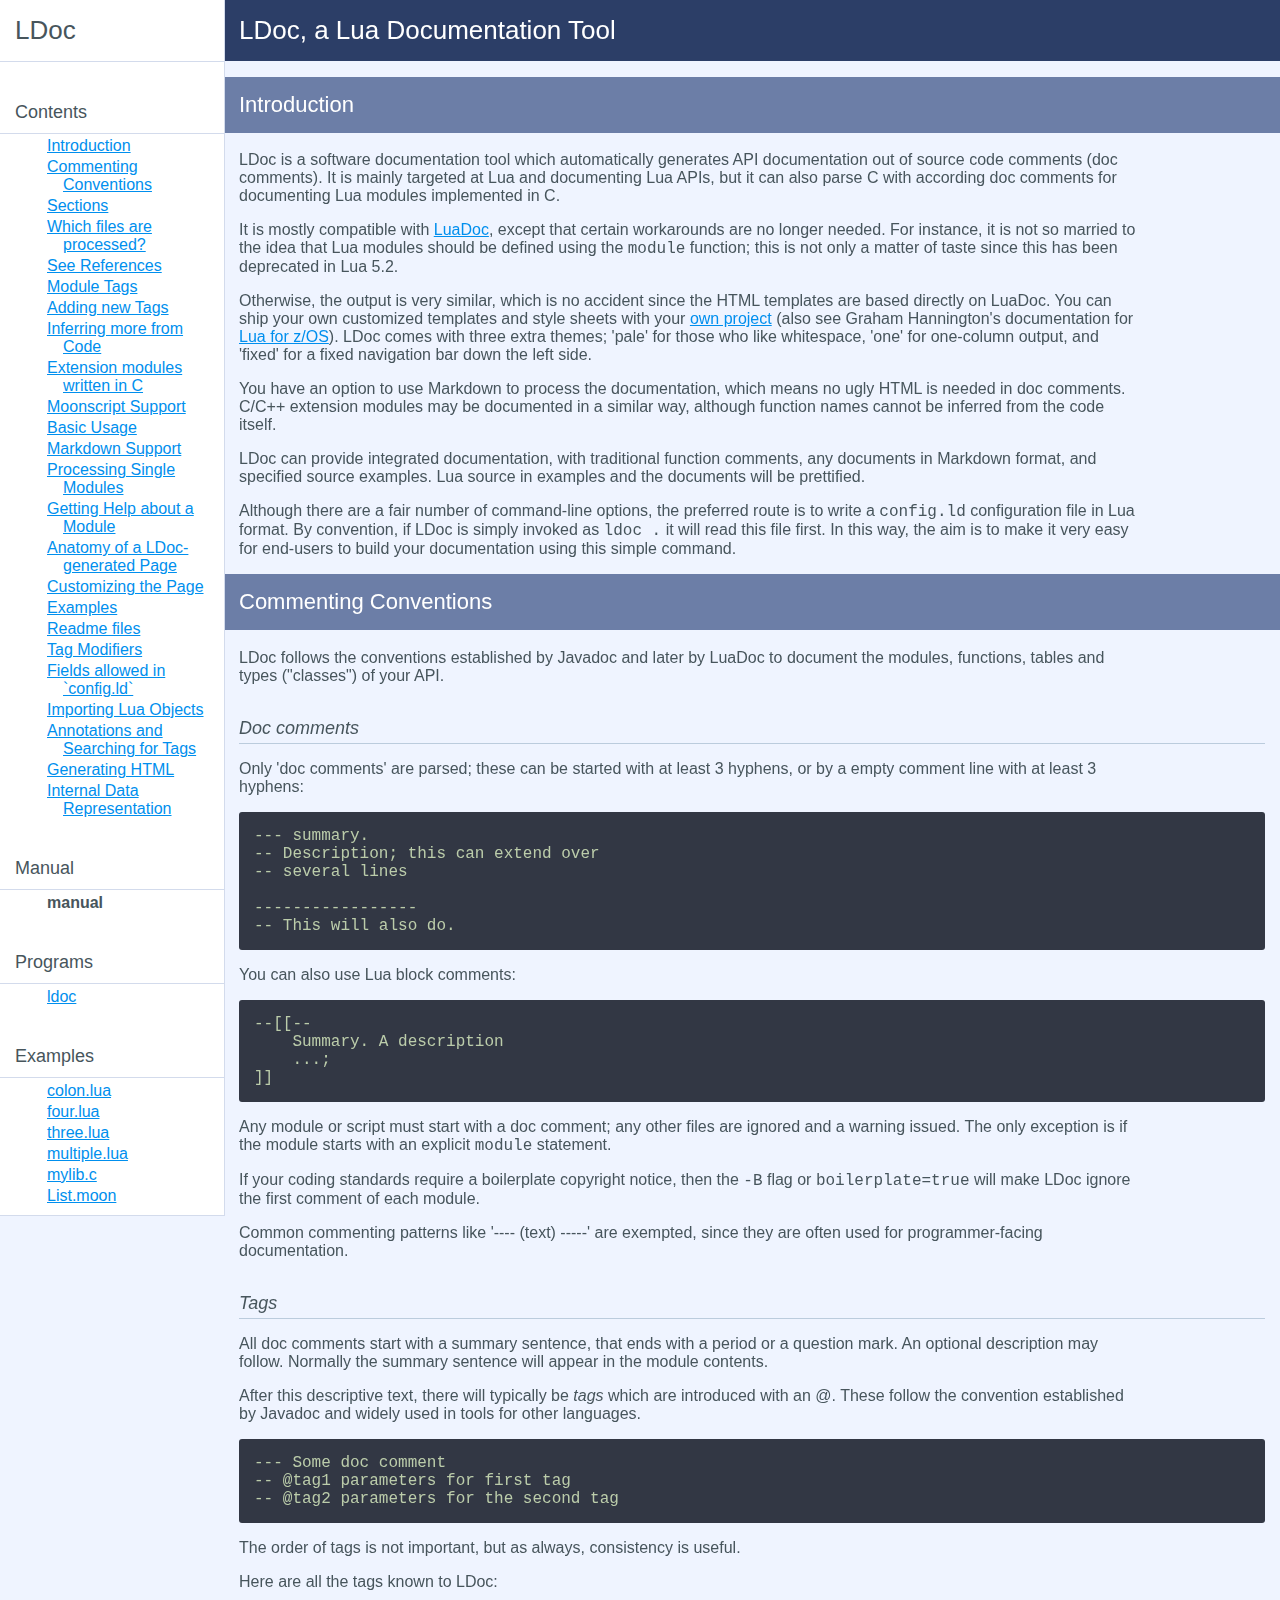
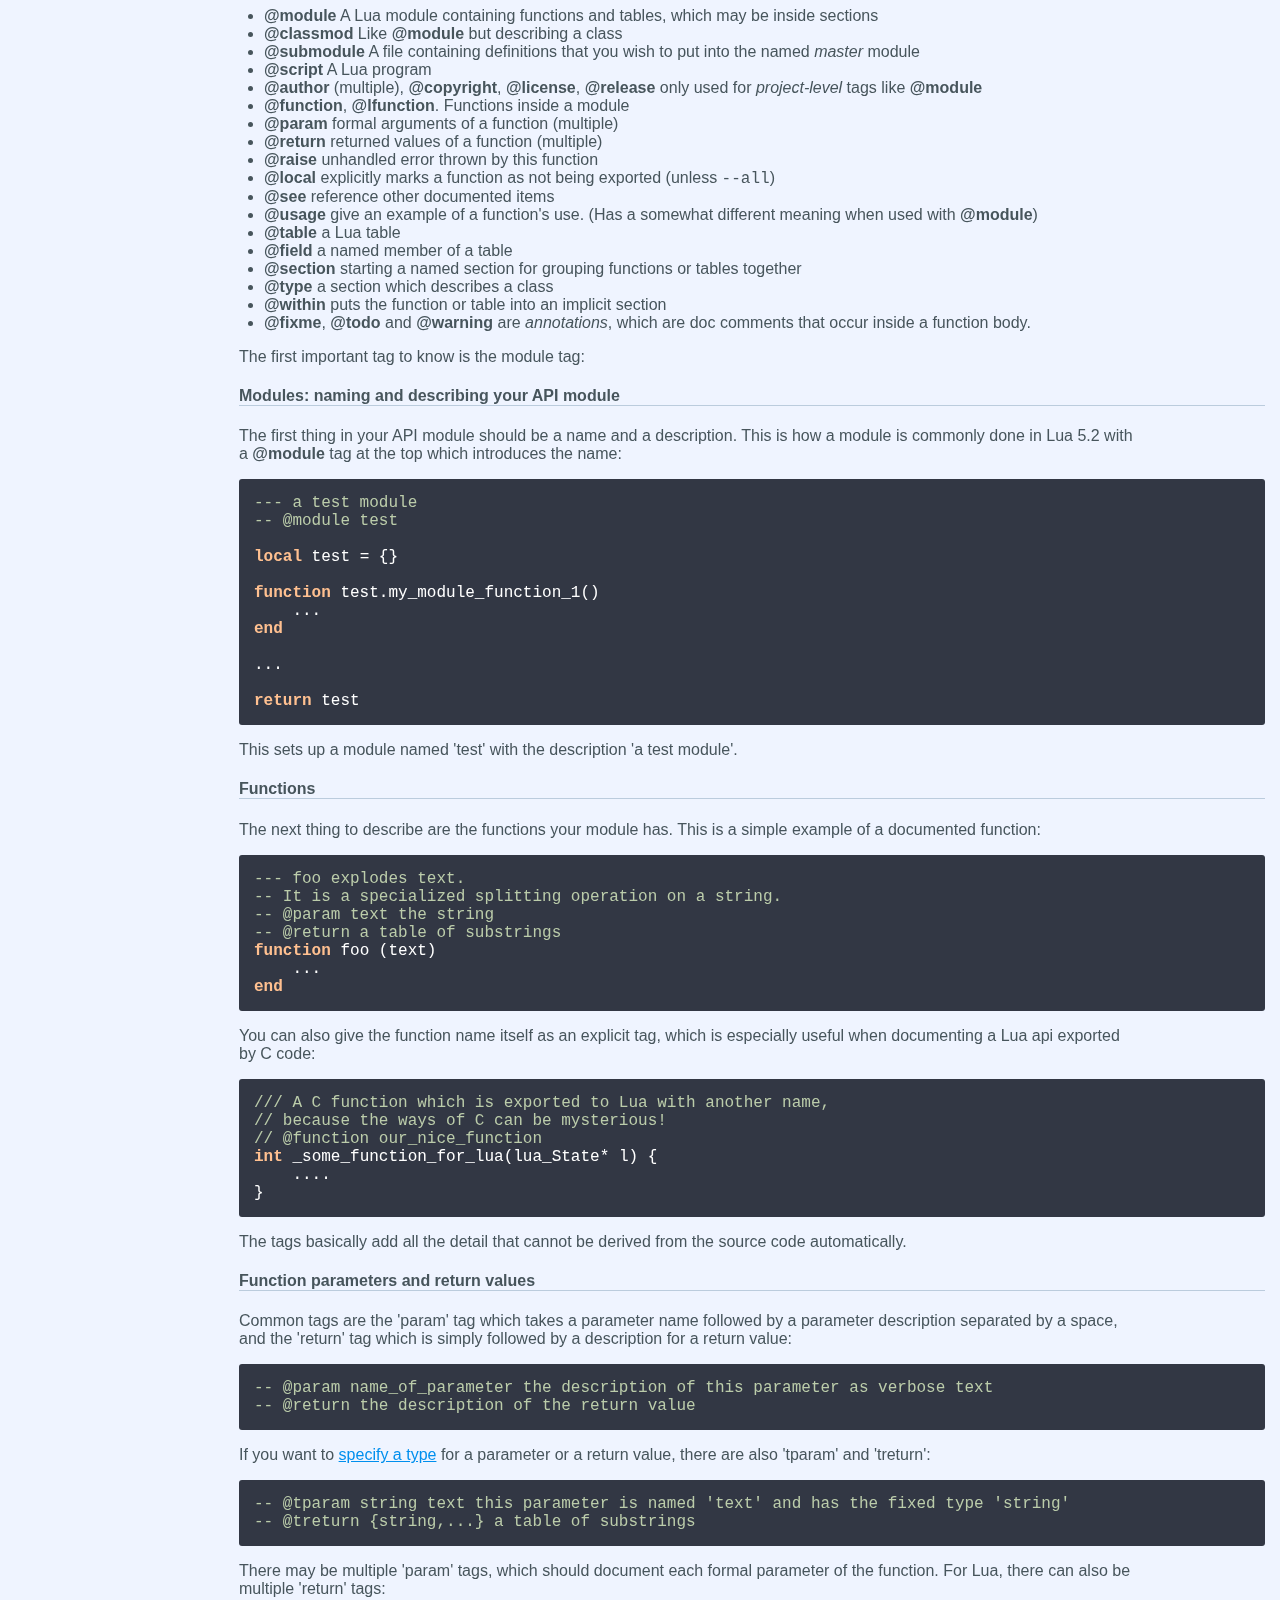
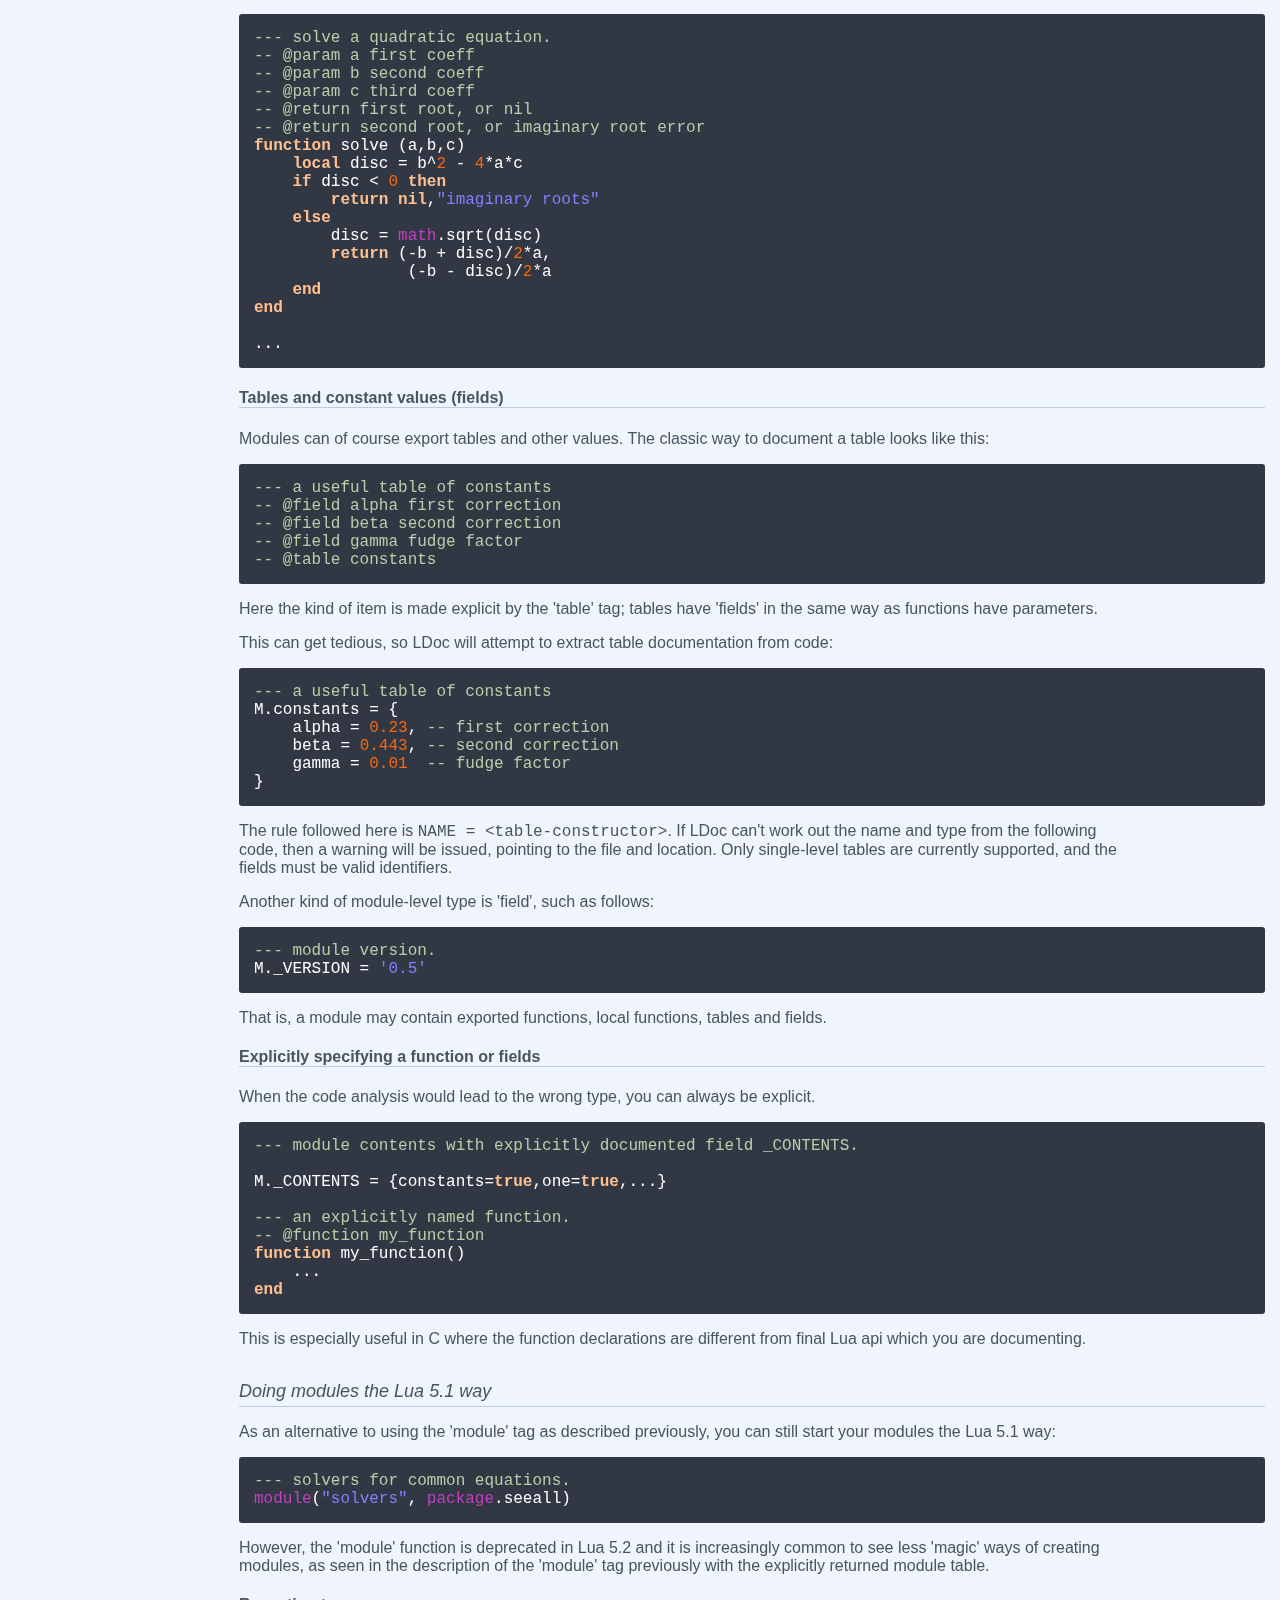
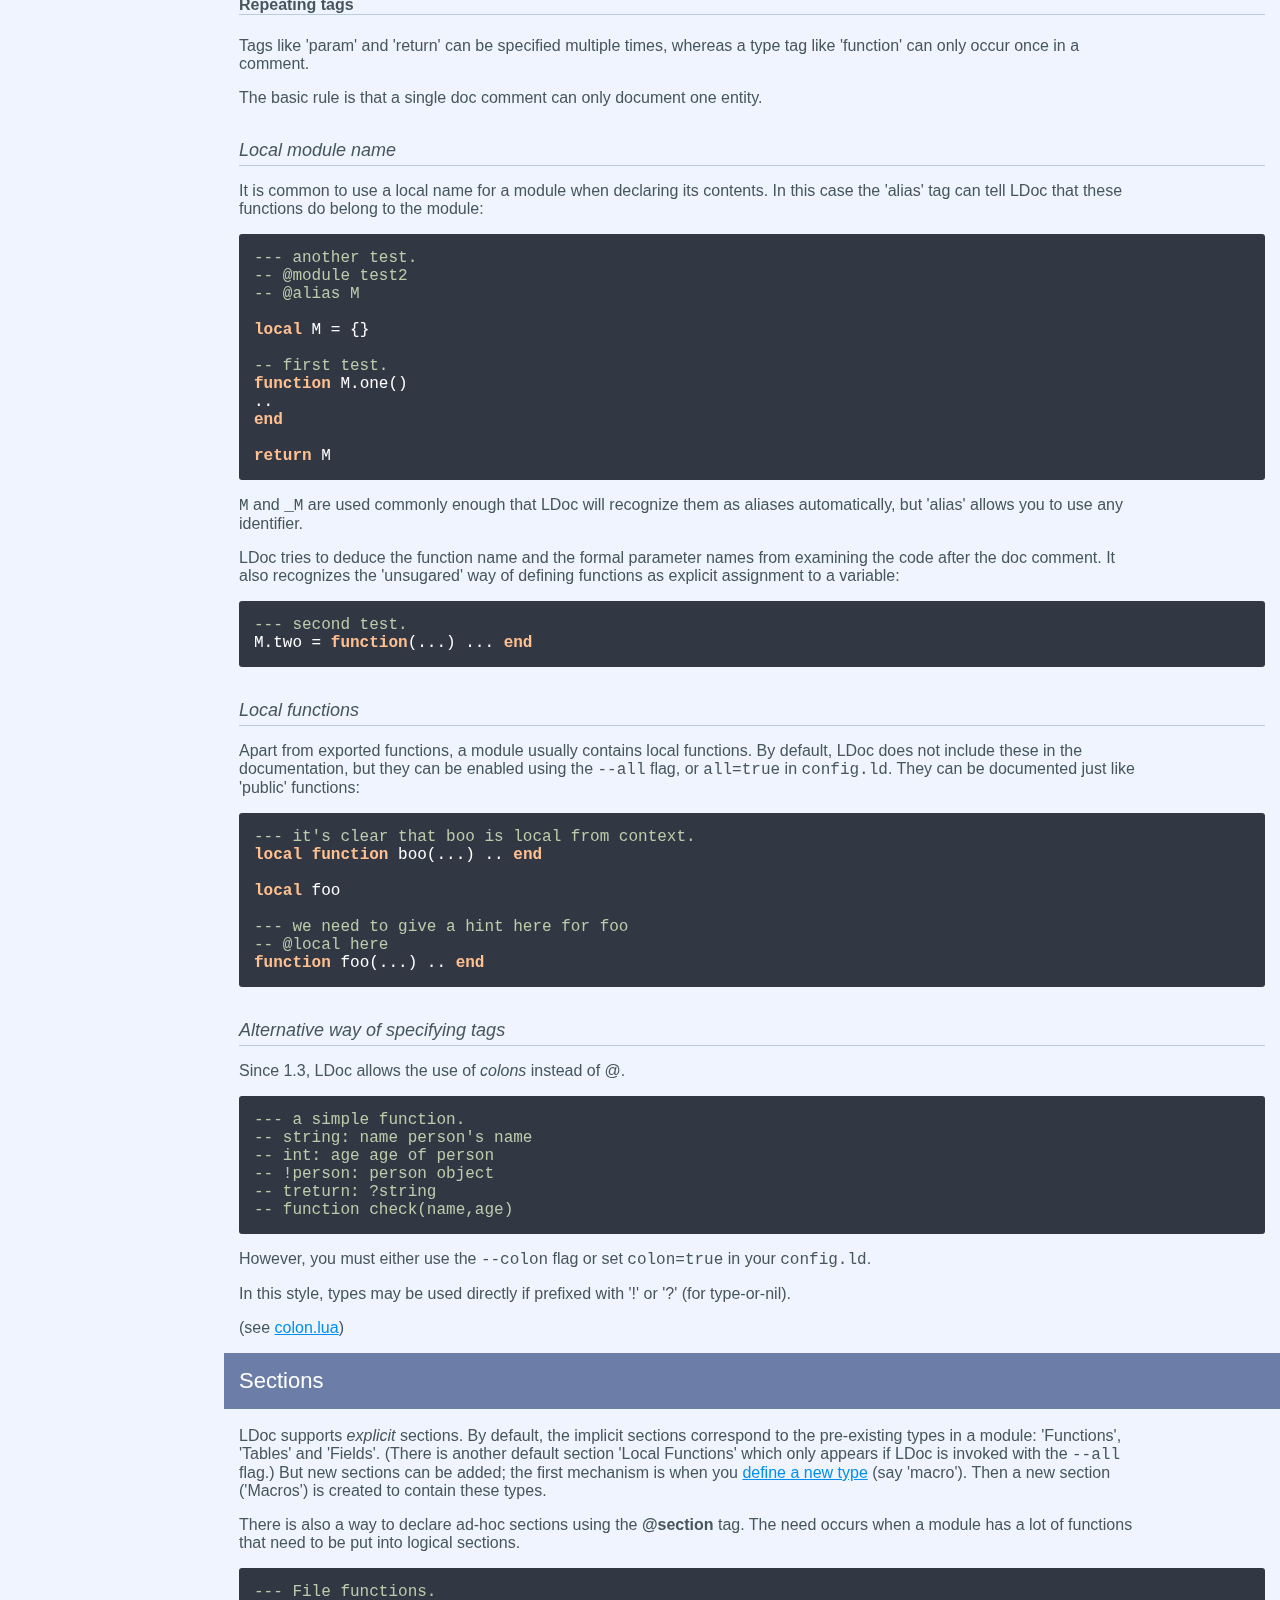
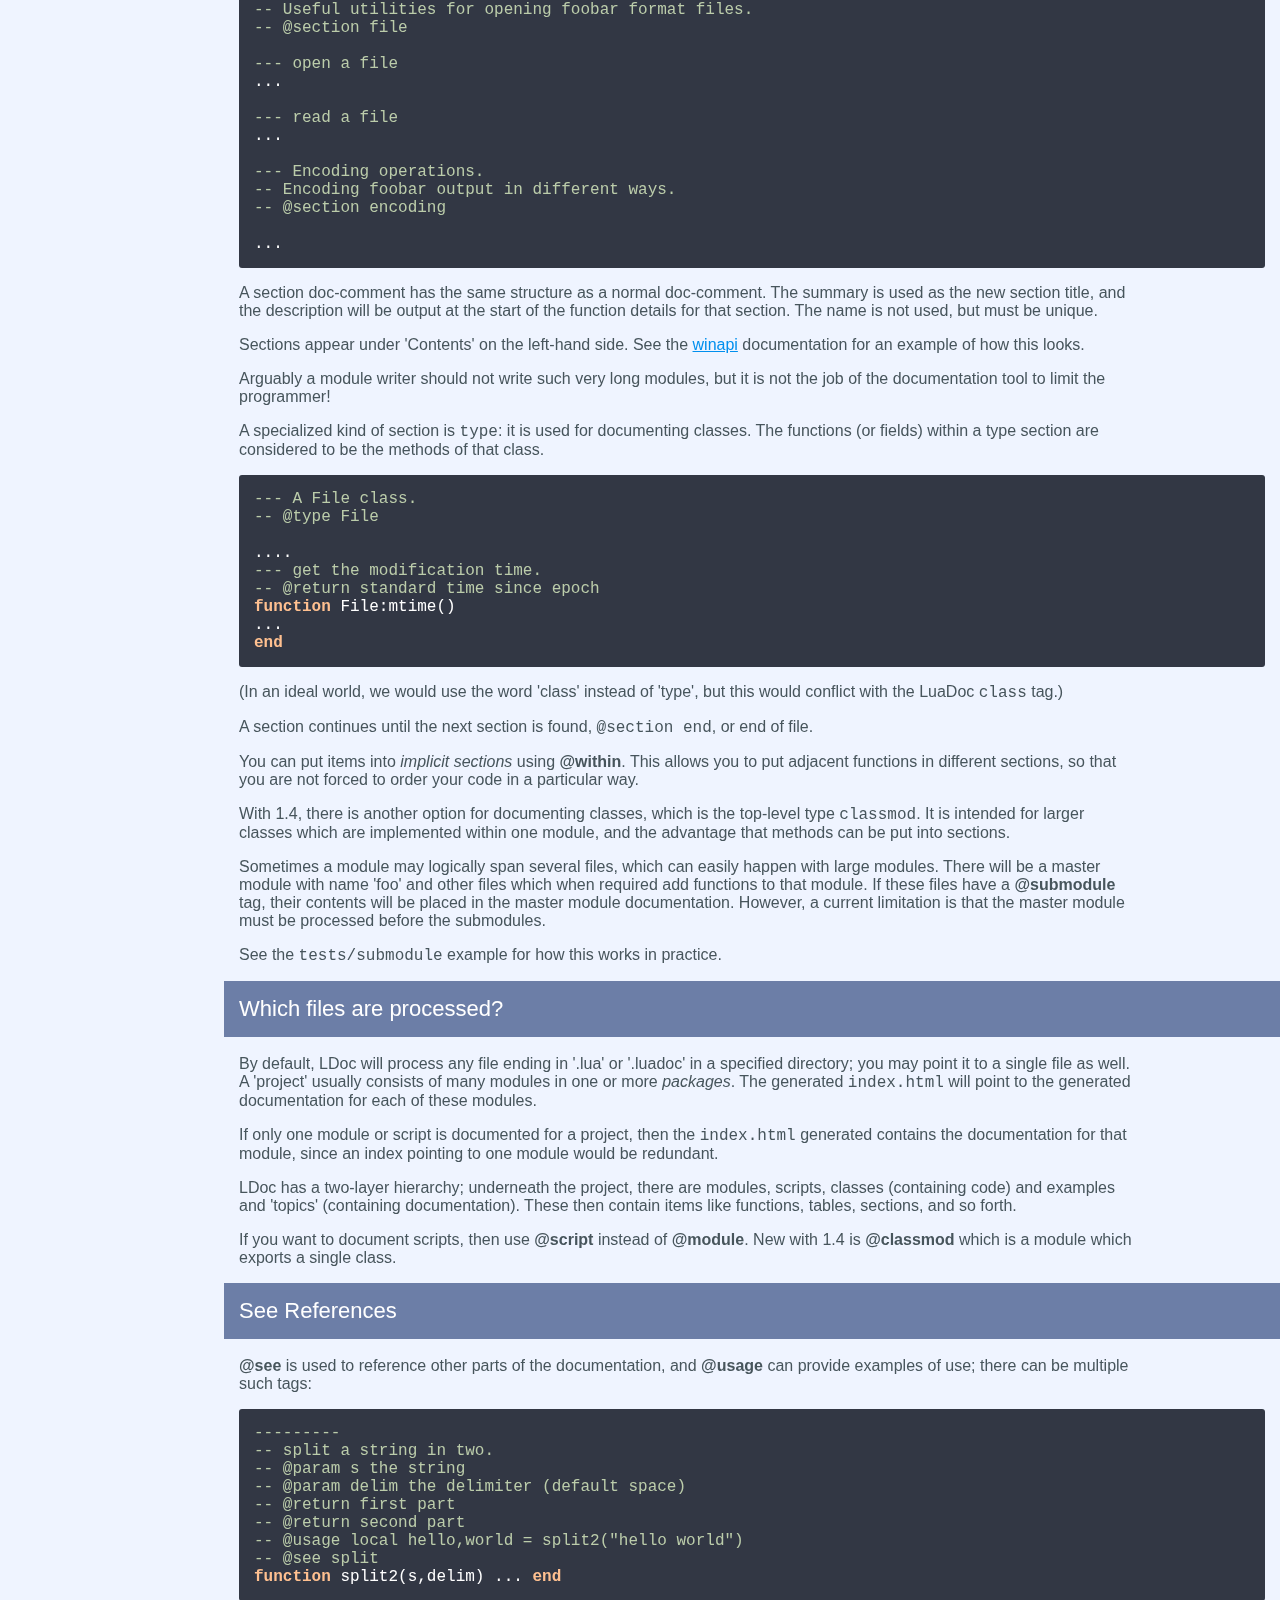
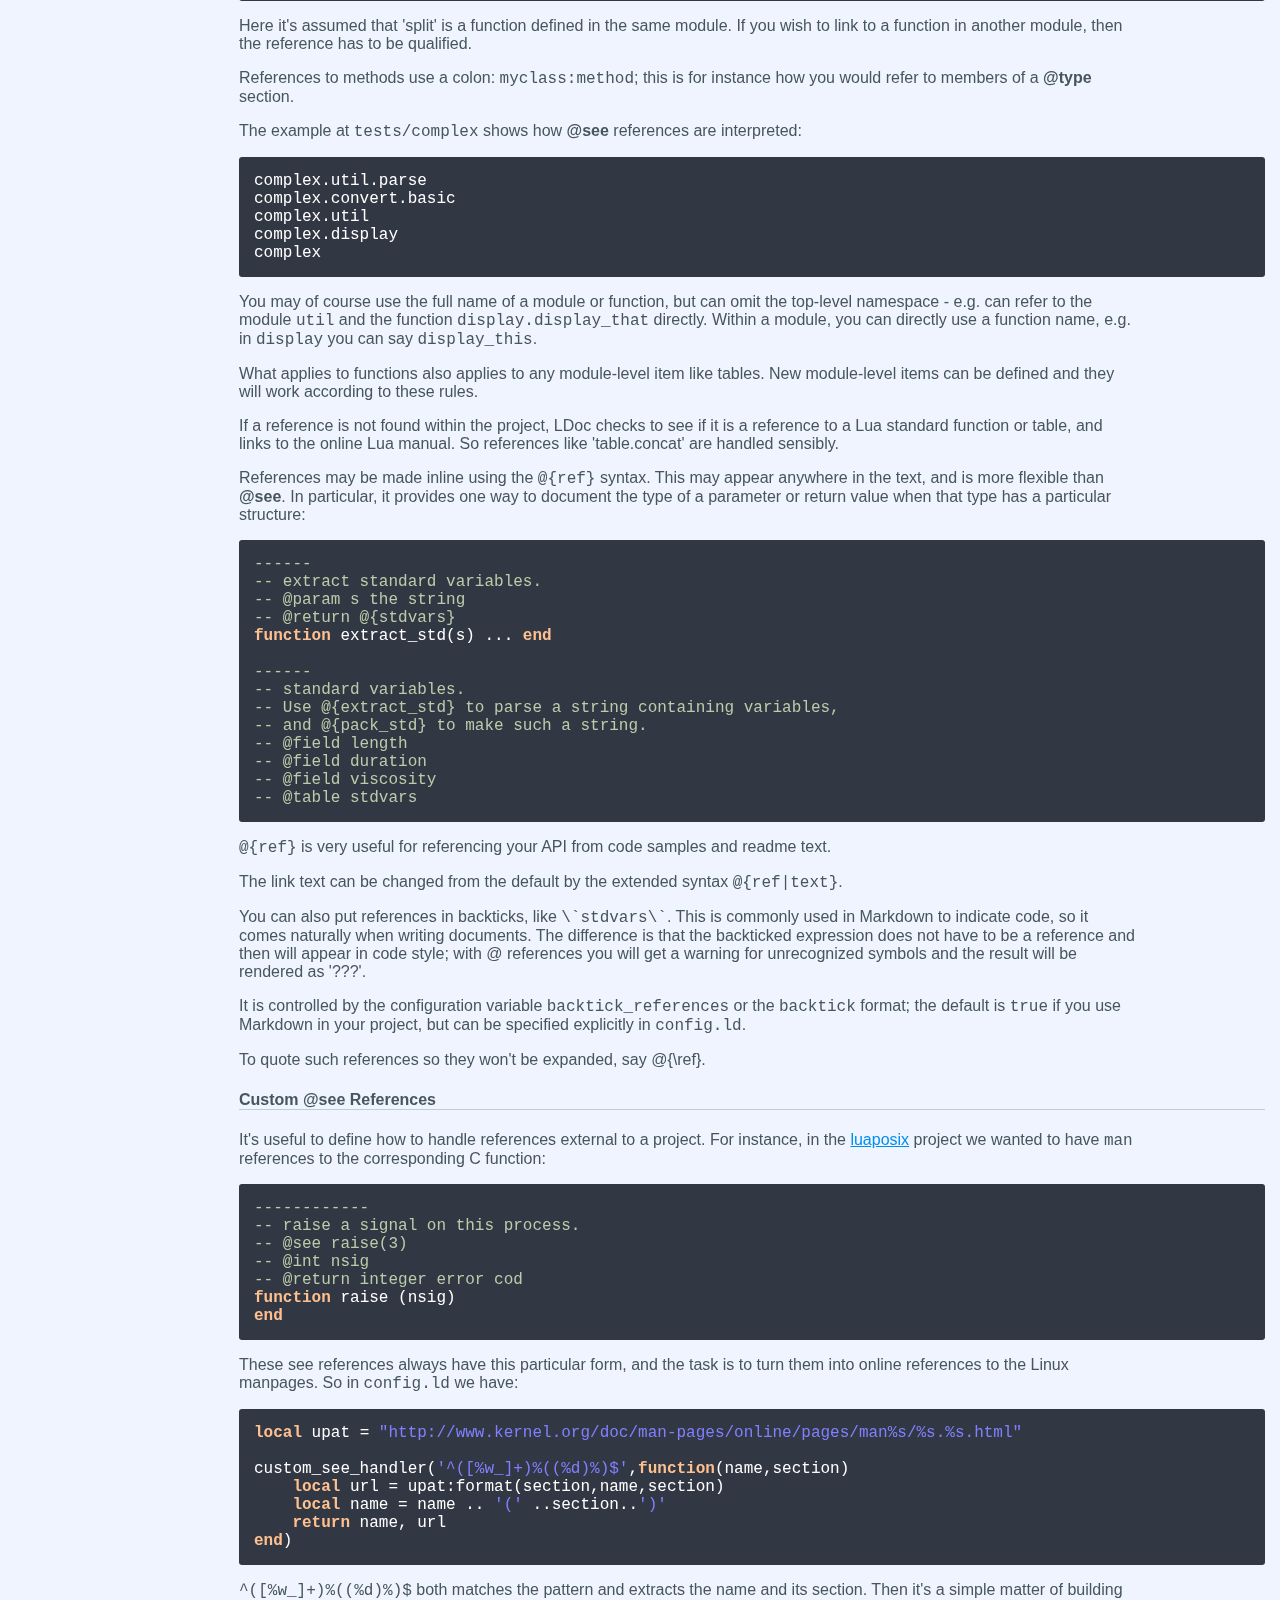
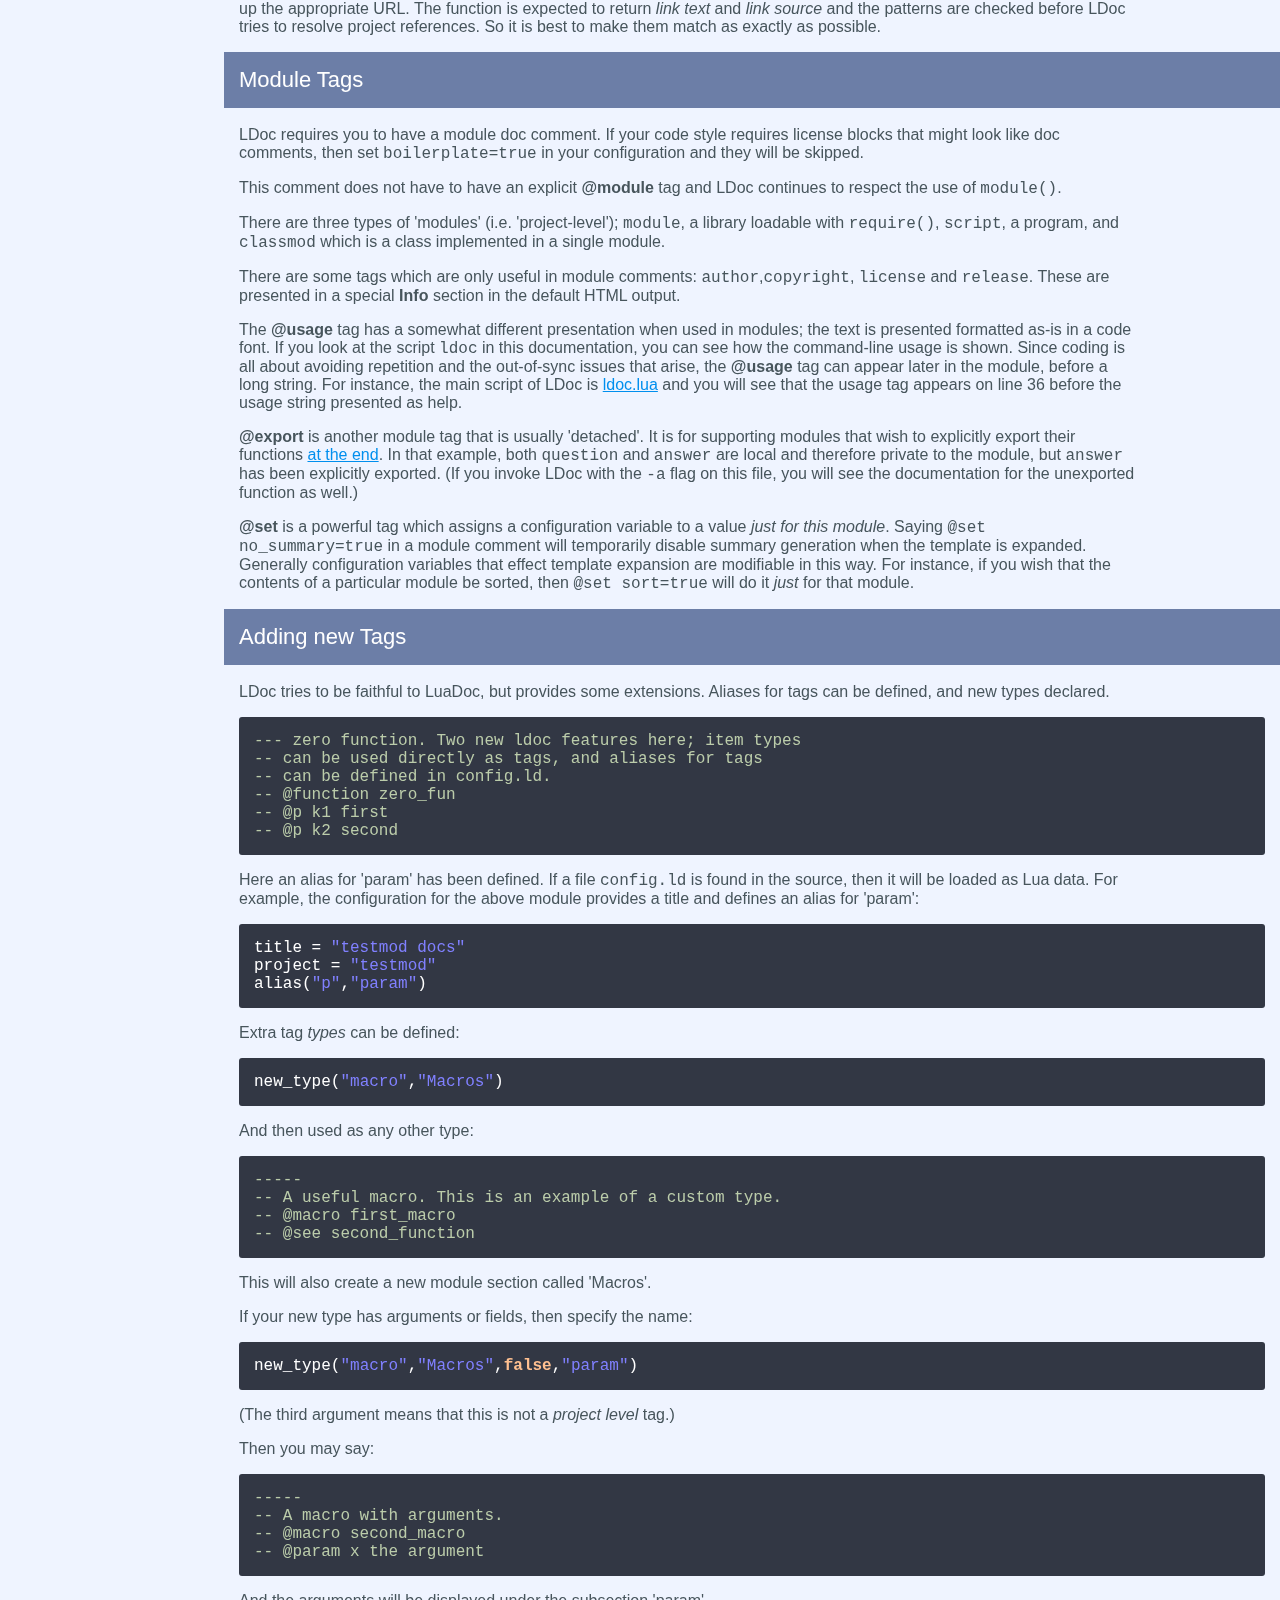
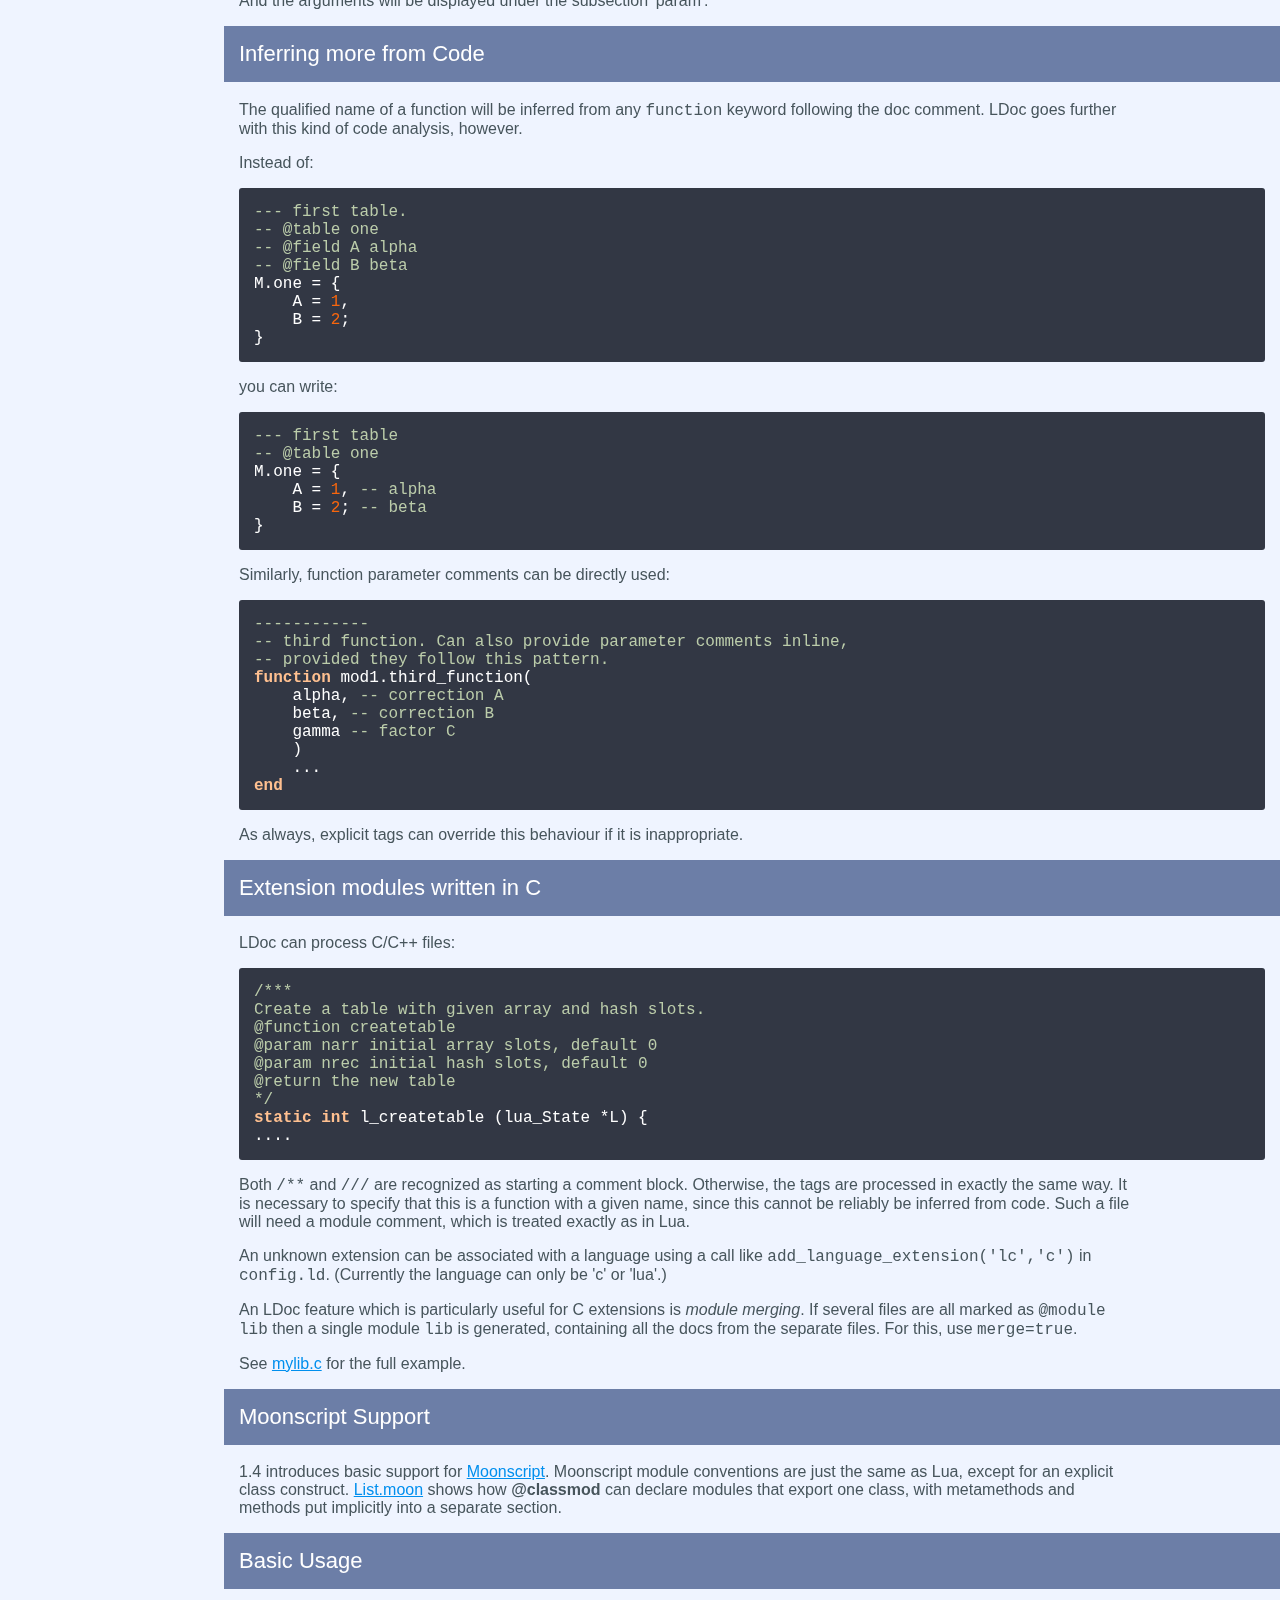
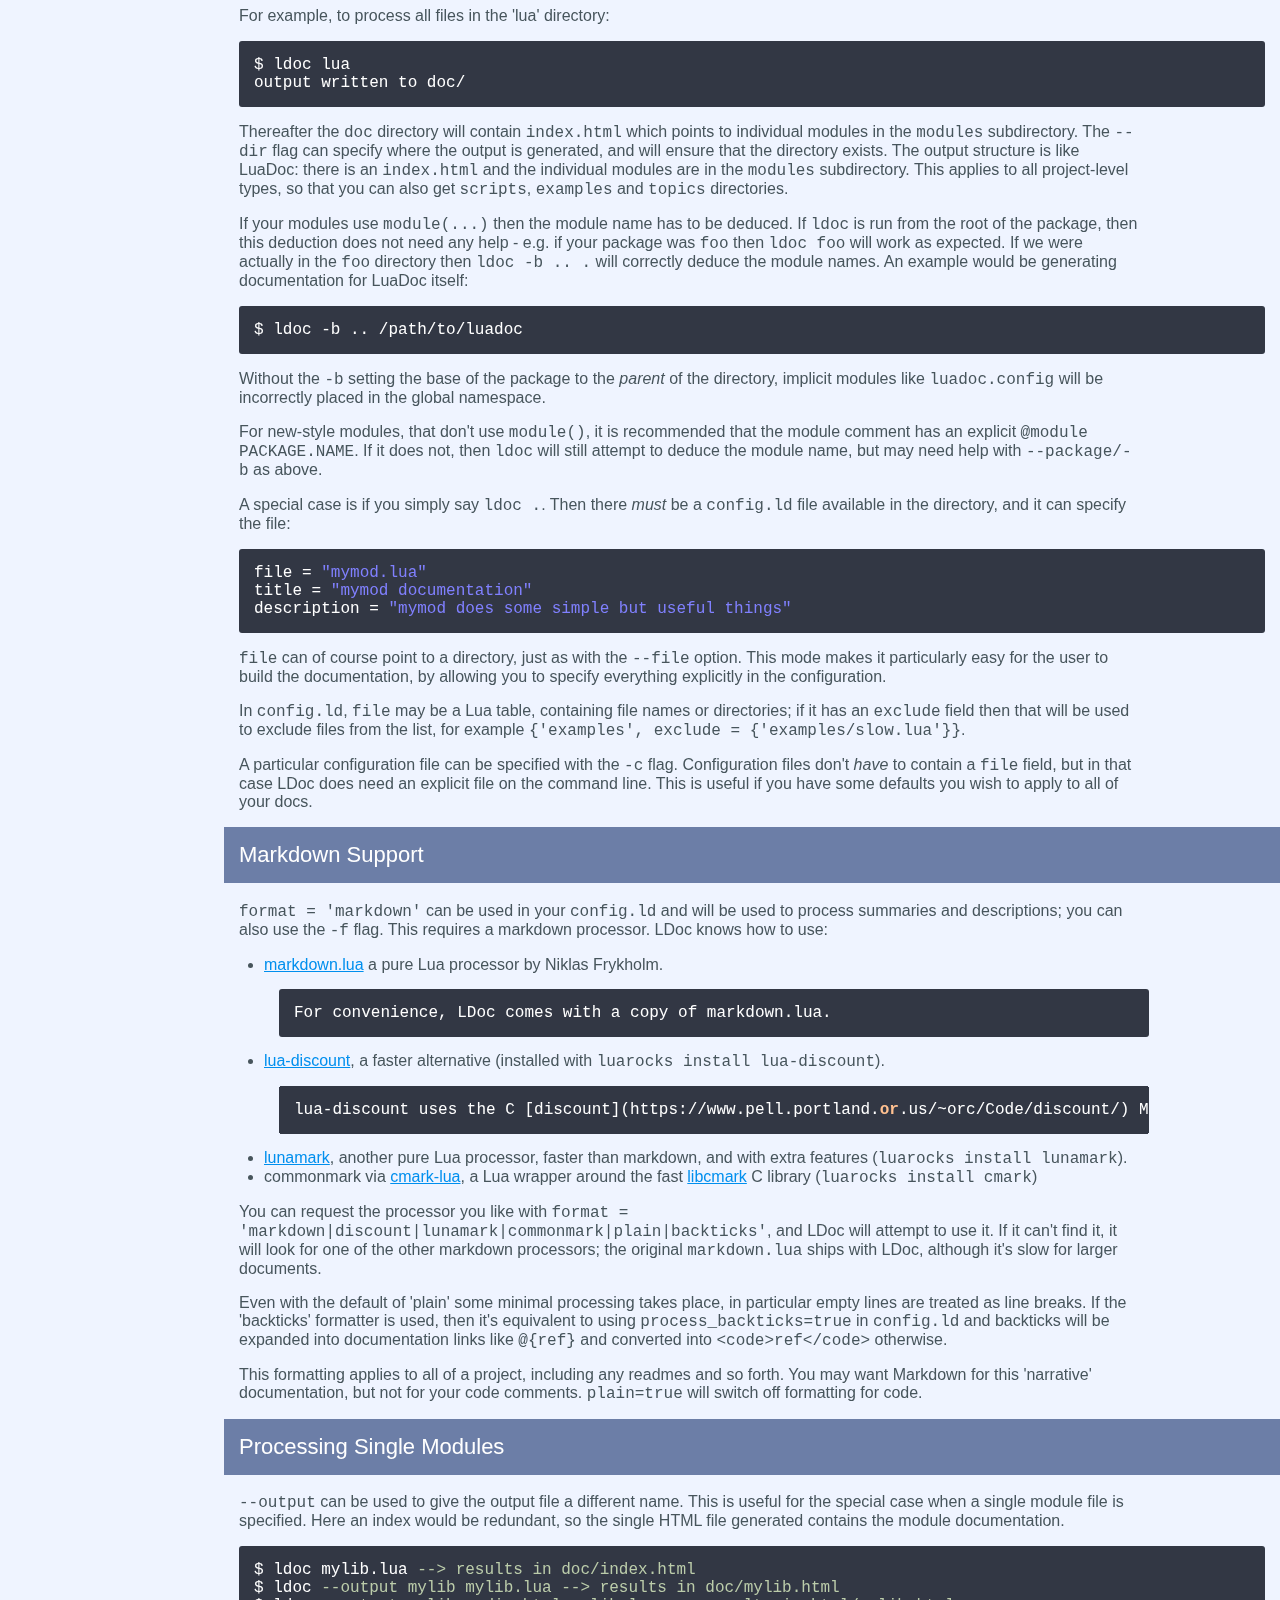
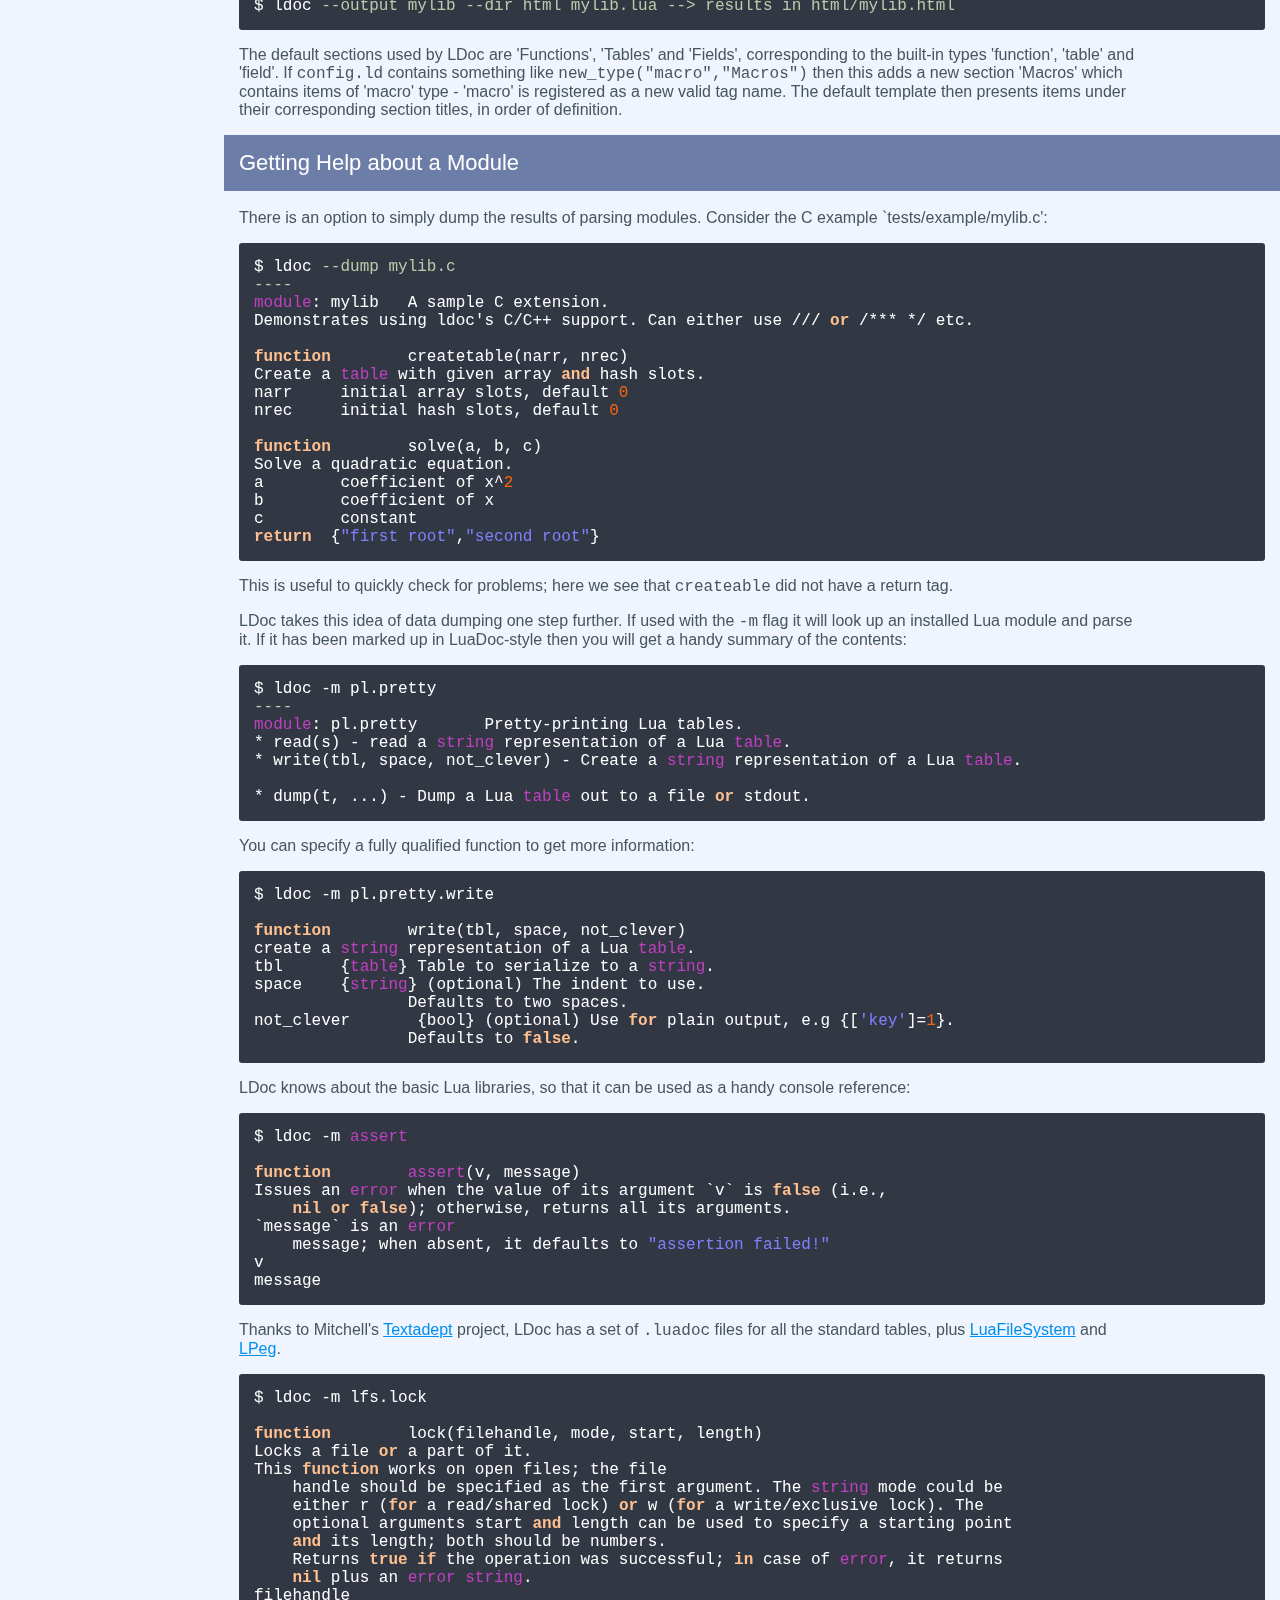
<file: manual/manual.md.html>
<!DOCTYPE html PUBLIC "-//W3C//DTD XHTML 1.0 Strict//EN"
   "http://www.w3.org/TR/xhtml1/DTD/xhtml1-strict.dtd">
<html>
<meta http-equiv="Content-Type" content="text/html; charset=UTF-8"/>
<head>
    <title>LDoc documentation</title>
    <link rel="stylesheet" href="../ldoc_new.css" type="text/css" />
</head>
<body>

<div id="container">

<div id="product">
	<div id="product_logo"></div>
	<div id="product_name"><big><b></b></big></div>
	<div id="product_description"></div>
</div> <!-- id="product" -->


<div id="main">


<!-- Menu -->

<div id="navigation">
<br/>
<h1>LDoc</h1>



<h2>Contents</h2>
<ul>
<li><a href="#Introduction">Introduction </a></li>
<li><a href="#Commenting_Conventions">Commenting Conventions </a></li>
<li><a href="#Sections">Sections </a></li>
<li><a href="#Which_files_are_processed_">Which files are processed? </a></li>
<li><a href="#See_References">See References </a></li>
<li><a href="#Module_Tags">Module Tags </a></li>
<li><a href="#Adding_new_Tags">Adding new Tags </a></li>
<li><a href="#Inferring_more_from_Code">Inferring more from Code </a></li>
<li><a href="#Extension_modules_written_in_C">Extension modules written in C </a></li>
<li><a href="#Moonscript_Support">Moonscript Support </a></li>
<li><a href="#Basic_Usage">Basic Usage </a></li>
<li><a href="#Markdown_Support">Markdown Support </a></li>
<li><a href="#Processing_Single_Modules">Processing Single Modules </a></li>
<li><a href="#Getting_Help_about_a_Module">Getting Help about a Module </a></li>
<li><a href="#Anatomy_of_a_LDoc_generated_Page">Anatomy of a LDoc-generated Page </a></li>
<li><a href="#Customizing_the_Page">Customizing the Page </a></li>
<li><a href="#Examples">Examples </a></li>
<li><a href="#Readme_files">Readme files </a></li>
<li><a href="#Tag_Modifiers">Tag Modifiers </a></li>
<li><a href="#Fields_allowed_in__config_ld_">Fields allowed in `config.ld` </a></li>
<li><a href="#Importing_Lua_Objects">Importing Lua Objects </a></li>
<li><a href="#Annotations_and_Searching_for_Tags">Annotations and Searching for Tags </a></li>
<li><a href="#Generating_HTML">Generating HTML </a></li>
<li><a href="#Internal_Data_Representation">Internal Data Representation </a></li>
</ul>


<h2>Manual</h2>
<ul class="nowrap">
  <li><strong>manual</strong></li>
</ul>
<h2>Programs</h2>
<ul class="nowrap">
  <li><a href="../index.html">ldoc</a></li>
</ul>
<h2>Examples</h2>
<ul class="nowrap">
  <li><a href="../examples/colon.lua.html">colon.lua</a></li>
  <li><a href="../examples/four.lua.html">four.lua</a></li>
  <li><a href="../examples/three.lua.html">three.lua</a></li>
  <li><a href="../examples/multiple.lua.html">multiple.lua</a></li>
  <li><a href="../examples/mylib.c.html">mylib.c</a></li>
  <li><a href="../examples/List.moon.html">List.moon</a></li>
</ul>

</div>

<div id="content">


<h1>LDoc, a Lua Documentation Tool</h1>


<p><a name="Introduction"></a></p>
<h2>Introduction</h2>

<p>LDoc is a software documentation tool which automatically generates API documentation out of source code comments (doc comments).
It is mainly targeted at Lua and documenting Lua APIs, but it can also parse C with according doc comments for documenting Lua modules implemented in C.</p>

<p>It is mostly compatible with <a href="https://keplerproject.github.io/luadoc/">LuaDoc</a>, except that certain workarounds are no longer needed.
For instance, it is not so married to the idea that Lua modules should be defined using the <code>module</code> function; this is not only a matter of taste since this has been deprecated in Lua 5.2.</p>

<p>Otherwise, the output is very similar, which is no accident since the HTML templates are based directly on LuaDoc.
You can ship your own customized templates and style sheets with your <a href="https://nilnor.github.io/textui/docs/">own project</a> (also see Graham Hannington's documentation for <a href="https://web.archive.org/web/20191231114636/http://lua4z.com/doc/">Lua for z/OS</a>).
LDoc comes with three extra themes; 'pale' for those who like whitespace, 'one' for one-column output, and 'fixed' for a fixed navigation bar down the left side.</p>

<p>You have an option to use Markdown to process the documentation, which means no ugly HTML is needed in doc comments.
C/C++ extension modules may be documented in a similar way, although function names cannot be inferred from the code itself.</p>

<p>LDoc can provide integrated documentation, with traditional function comments, any documents in Markdown format, and specified source examples.
Lua source in examples and the documents will be prettified.</p>

<p>Although there are a fair number of command-line options, the preferred route is to write a <code>config.ld</code> configuration file in Lua format.
By convention, if LDoc is simply invoked as <code>ldoc .</code> it will read this file first.
In this way, the aim is to make it very easy for end-users to build your documentation using this simple command.</p>

<p><a name="Commenting_Conventions"></a></p>
<h2>Commenting Conventions</h2>

<p>LDoc follows the conventions established by Javadoc and later by LuaDoc to document the modules, functions, tables and types ("classes") of your API.</p>

<h3>Doc comments</h3>

<p>Only 'doc comments' are parsed; these can be started with at least 3 hyphens, or by a empty comment line with at least 3 hyphens:</p>


<pre>
<span class="comment">--- summary.
</span><span class="comment">-- Description; this can extend over
</span><span class="comment">-- several lines
</span>
<span class="comment">-----------------
</span><span class="comment">-- This will also do.</span>
</pre>


<p>You can also use Lua block comments:</p>


<pre>
<span class="comment">--[[--
    Summary. A description
    ...;
]]</span>
</pre>


<p>Any module or script must start with a doc comment; any other files are ignored and a warning issued.
The only exception is if the module starts with an explicit <code>module</code> statement.</p>

<p>If your coding standards require a boilerplate copyright notice, then the <code>-B</code> flag or <code>boilerplate=true</code> will make LDoc ignore the first comment of each module.</p>

<p>Common commenting patterns like '---- (text) -----' are exempted, since they are often used for programmer-facing documentation.</p>

<h3>Tags</h3>

<p>All doc comments start with a summary sentence, that ends with a period or a question mark.
An optional description may follow. Normally the summary sentence will appear in the module contents.</p>

<p>After this descriptive text, there will typically be <em>tags</em> which are introduced with an @.
These follow the convention established by Javadoc and widely used in tools for other languages.</p>


<pre>
<span class="comment">--- Some doc comment
</span><span class="comment">-- @tag1 parameters for first tag
</span><span class="comment">-- @tag2 parameters for the second tag</span>
</pre>


<p>The order of tags is not important, but as always, consistency is useful.</p>

<p>Here are all the tags known to LDoc:</p>

<ul>
    <li><strong>@module</strong>  A Lua module containing functions and tables, which may be inside sections</li>
    <li><strong>@classmod</strong> Like <strong>@module</strong> but describing a class</li>
    <li><strong>@submodule</strong> A file containing definitions that you wish to put into the named <em>master</em> module</li>
    <li><strong>@script</strong>  A Lua program</li>
    <li><strong>@author</strong> (multiple), <strong>@copyright</strong>, <strong>@license</strong>, <strong>@release</strong> only used for <em>project-level</em> tags like <strong>@module</strong></li>
    <li><strong>@function</strong>, <strong>@lfunction</strong>. Functions inside a module</li>
    <li><strong>@param</strong>  formal arguments of a function (multiple)</li>
    <li><strong>@return</strong> returned values of a function (multiple)</li>
    <li><strong>@raise</strong> unhandled error thrown by this function</li>
    <li><strong>@local</strong> explicitly marks a function as not being exported (unless <code>--all</code>)</li>
    <li><strong>@see</strong> reference other documented items</li>
    <li><strong>@usage</strong> give an example of a function's use. (Has a somewhat different meaning when used with <strong>@module</strong>)</li>
    <li><strong>@table</strong> a Lua table</li>
    <li><strong>@field</strong> a named member of a table</li>
    <li><strong>@section</strong> starting a named section for grouping functions or tables together</li>
    <li><strong>@type</strong> a section which describes a class</li>
    <li><strong>@within</strong> puts the function or table into an implicit section</li>
    <li><strong>@fixme</strong>, <strong>@todo</strong> and <strong>@warning</strong> are <em>annotations</em>, which are doc comments that
    occur inside a function body.</li>
</ul>

<p>The first important tag to know is the module tag:</p>

<h4>Modules: naming and describing your API module</h4>

<p>The first thing in your API module should be a name and a description.
This is how a module is commonly done in Lua 5.2 with a <strong>@module</strong> tag at the top which introduces the name:</p>


<pre>
<span class="comment">--- a test module
</span><span class="comment">-- @module test
</span>
<span class="keyword">local</span> test = {}

<span class="keyword">function</span> test.<span class="function-name">my_module_function_1</span>()
    ...
<span class="keyword">end</span>

...

<span class="keyword">return</span> test
</pre>


<p>This sets up a module named 'test' with the description 'a test module'.</p>

<h4>Functions</h4>

<p>The next thing to describe are the functions your module has.
This is a simple example of a documented function:</p>


<pre>
<span class="comment">--- foo explodes text.
</span><span class="comment">-- It is a specialized splitting operation on a string.
</span><span class="comment">-- @param text the string
</span><span class="comment">-- @return a table of substrings
</span><span class="keyword">function</span> <span class="function-name">foo</span> (text)
    ...
<span class="keyword">end</span>
</pre>


<p>You can also give the function name itself as an explicit tag, which is especially useful when documenting a Lua api exported by C code:</p>


<pre>
<span class="comment">/// A C function which is exported to Lua with another name,
</span><span class="comment">// because the ways of C can be mysterious!
</span><span class="comment">// @function our_nice_function
</span><span class="keyword">int</span> <span class="function-name">_some_function_for_lua</span>(lua_State* l) {
    ....
}
</pre>


<p>The tags basically add all the detail that cannot be derived from the source code automatically.</p>

<h4>Function parameters and return values</h4>

<p>Common tags are the 'param' tag which takes a parameter name followed by a parameter description separated by a space, and the 'return' tag which is simply followed by a description for a return value:</p>


<pre>
<span class="comment">-- @param name_of_parameter the description of this parameter as verbose text
</span><span class="comment">-- @return the description of the return value</span>
</pre>


<p>If you want to <a href="#Tag_Modifiers">specify a type</a> for a parameter or a return value, there are also 'tparam' and 'treturn':</p>


<pre>
<span class="comment">-- @tparam string text this parameter is named 'text' and has the fixed type 'string'
</span><span class="comment">-- @treturn {string,...} a table of substrings</span>
</pre>


<p>There may be multiple 'param' tags, which should document each formal parameter of the function.
For Lua, there can also be multiple 'return' tags:</p>


<pre>
<span class="comment">--- solve a quadratic equation.
</span><span class="comment">-- @param a first coeff
</span><span class="comment">-- @param b second coeff
</span><span class="comment">-- @param c third coeff
</span><span class="comment">-- @return first root, or nil
</span><span class="comment">-- @return second root, or imaginary root error
</span><span class="keyword">function</span> <span class="function-name">solve</span> (a,b,c)
    <span class="keyword">local</span> disc = b^<span class="number">2</span> - <span class="number">4</span>*a*c
    <span class="keyword">if</span> disc &lt; <span class="number">0</span> <span class="keyword">then</span>
        <span class="keyword">return</span> <span class="keyword">nil</span>,<span class="string">"imaginary roots"</span>
    <span class="keyword">else</span>
        disc = <span class="global">math</span>.<span class="function-name">sqrt</span>(disc)
        <span class="keyword">return</span> (-b + disc)/<span class="number">2</span>*a,
                (-b - disc)/<span class="number">2</span>*a
    <span class="keyword">end</span>
<span class="keyword">end</span>

...
</pre>


<h4>Tables and constant values (fields)</h4>

<p>Modules can of course export tables and other values. The classic way to document a table looks like this:</p>


<pre>
<span class="comment">--- a useful table of constants
</span><span class="comment">-- @field alpha first correction
</span><span class="comment">-- @field beta second correction
</span><span class="comment">-- @field gamma fudge factor
</span><span class="comment">-- @table constants</span>
</pre>


<p>Here the kind of item is made explicit by the 'table' tag; tables have 'fields' in the same way as functions have parameters.</p>

<p>This can get tedious, so LDoc will attempt to extract table documentation from code:</p>


<pre>
<span class="comment">--- a useful table of constants
</span>M.constants = {
    alpha = <span class="number">0.23</span>, <span class="comment">-- first correction
</span>    beta = <span class="number">0.443</span>, <span class="comment">-- second correction
</span>    gamma = <span class="number">0.01</span>  <span class="comment">-- fudge factor
</span>}
</pre>


<p>The rule followed here is <code>NAME = &lt;table-constructor&gt;</code>.
If LDoc can't work out the name and type from the following code, then a warning will be issued, pointing to the file and location.
Only single-level tables are currently supported, and the fields must be valid identifiers.</p>

<p>Another kind of module-level type is 'field', such as follows:</p>


<pre>
<span class="comment">--- module version.
</span>M._VERSION = <span class="string">'0.5'</span>
</pre>


<p>That is, a module may contain exported functions, local functions, tables and fields.</p>

<h4>Explicitly specifying a function or fields</h4>

<p>When the code analysis would lead to the wrong type, you can always be explicit.</p>


<pre>
<span class="comment">--- module contents with explicitly documented field _CONTENTS.
</span>
M._CONTENTS = {constants=<span class="keyword">true</span>,one=<span class="keyword">true</span>,...}

<span class="comment">--- an explicitly named function.
</span><span class="comment">-- @function my_function
</span><span class="keyword">function</span> <span class="function-name">my_function</span>()
    ...
<span class="keyword">end</span>
</pre>


<p>This is especially useful in C where the function declarations are different from final Lua api which you are documenting.</p>

<h3>Doing modules the Lua 5.1 way</h3>

<p>As an alternative to using the 'module' tag as described previously, you can still start your modules the Lua 5.1 way:</p>


<pre>
<span class="comment">--- solvers for common equations.
</span><span class="global">module</span>(<span class="string">"solvers"</span>, <span class="global">package</span>.seeall)
</pre>


<p>However, the 'module' function is deprecated in Lua 5.2 and it is increasingly common to see less 'magic' ways of creating modules, as seen in the description of the 'module' tag previously with the explicitly returned module table.</p>

<h4>Repeating tags</h4>

<p>Tags like 'param' and 'return' can be specified multiple times, whereas a type tag like 'function' can only occur once in a comment.</p>

<p>The basic rule is that a single doc comment can only document one entity.</p>

<h3>Local module name</h3>

<p>It is common to use a local name for a module when declaring its contents.
In this case the 'alias' tag can tell LDoc that these functions do belong to the module:</p>


<pre>
<span class="comment">--- another test.
</span><span class="comment">-- @module test2
</span><span class="comment">-- @alias M
</span>
<span class="keyword">local</span> M = {}

<span class="comment">-- first test.
</span><span class="keyword">function</span> M.<span class="function-name">one</span>()
..
<span class="keyword">end</span>

<span class="keyword">return</span> M
</pre>


<p><code>M</code> and <code>_M</code> are used commonly enough that LDoc will recognize them as aliases automatically, but 'alias' allows you to use any identifier.</p>

<p>LDoc tries to deduce the function name and the formal parameter names from examining the code after the doc comment.
It also recognizes the 'unsugared' way of defining functions as explicit assignment to a variable:</p>


<pre>
<span class="comment">--- second test.
</span>M.two = <span class="keyword">function</span>(...) ... <span class="keyword">end</span>
</pre>


<h3>Local functions</h3>

<p>Apart from exported functions, a module usually contains local functions.
By default, LDoc does not include these in the documentation, but they can be enabled using the <code>--all</code> flag, or <code>all=true</code> in <code>config.ld</code>.
They can be documented just like 'public' functions:</p>


<pre>
<span class="comment">--- it's clear that boo is local from context.
</span><span class="keyword">local</span> <span class="keyword">function</span> <span class="function-name">boo</span>(...) .. <span class="keyword">end</span>

<span class="keyword">local</span> foo

<span class="comment">--- we need to give a hint here for foo
</span><span class="comment">-- @local here
</span><span class="keyword">function</span> <span class="function-name">foo</span>(...) .. <span class="keyword">end</span>
</pre>


<h3>Alternative way of specifying tags</h3>

<p>Since 1.3, LDoc allows the use of <em>colons</em> instead of @.</p>


<pre>
<span class="comment">--- a simple function.
</span><span class="comment">-- string: name person's name
</span><span class="comment">-- int: age age of person
</span><span class="comment">-- !person: person object
</span><span class="comment">-- treturn: ?string
</span><span class="comment">-- function check(name,age)</span>
</pre>


<p>However, you must either use the <code>--colon</code> flag or set <code>colon=true</code> in your <code>config.ld</code>.</p>

<p>In this style, types may be used directly if prefixed with '!' or '?' (for type-or-nil).</p>

<p>(see <a href="../examples/colon.lua.html#">colon.lua</a>)</p>


<p><a name="Sections"></a></p>
<h2>Sections</h2>

<p>LDoc supports <em>explicit</em> sections.
By default, the implicit sections correspond to the pre-existing types in a module: 'Functions', 'Tables' and 'Fields'.
(There is another default section 'Local Functions' which only appears if LDoc is invoked with the <code>--all</code> flag.)
But new sections can be added; the first mechanism is when you <a href="../manual/manual.md.html#Adding_new_Tags">define a new type</a> (say 'macro').
Then a new section ('Macros') is created to contain these types.</p>

<p>There is also a way to declare ad-hoc sections using the <strong>@section</strong> tag.
The need occurs when a module has a lot of functions that need to be put into logical sections.</p>


<pre>
<span class="comment">--- File functions.
</span><span class="comment">-- Useful utilities for opening foobar format files.
</span><span class="comment">-- @section file
</span>
<span class="comment">--- open a file
</span>...

<span class="comment">--- read a file
</span>...

<span class="comment">--- Encoding operations.
</span><span class="comment">-- Encoding foobar output in different ways.
</span><span class="comment">-- @section encoding
</span>
...
</pre>


<p>A section doc-comment has the same structure as a normal doc-comment.
The summary is used as the new section title, and the description will be output at the start of the function details for that section.
The name is not used, but must be unique.</p>

<p>Sections appear under 'Contents' on the left-hand side.
See the <a href="https://stevedonovan.github.io/winapi/api.html">winapi</a> documentation for an example of how this looks.</p>

<p>Arguably a module writer should not write such very long modules, but it is not the job of the documentation tool to limit the programmer!</p>

<p>A specialized kind of section is <code>type</code>: it is used for documenting classes.
The functions (or fields) within a type section are considered to be the methods of that class.</p>


<pre>
<span class="comment">--- A File class.
</span><span class="comment">-- @type File
</span>
....
<span class="comment">--- get the modification time.
</span><span class="comment">-- @return standard time since epoch
</span><span class="keyword">function</span> File:<span class="function-name">mtime</span>()
...
<span class="keyword">end</span>
</pre>


<p>(In an ideal world, we would use the word 'class' instead of 'type', but this would conflict with the LuaDoc <code>class</code> tag.)</p>

<p>A section continues until the next section is found, <code>@section end</code>, or end of file.</p>

<p>You can put items into <em>implicit sections</em> using <strong>@within</strong>.
This allows you to put adjacent functions in different sections, so that you are not forced to order your code in a particular way.</p>

<p>With 1.4, there is another option for documenting classes, which is the top-level type <code>classmod</code>.
It is intended for larger classes which are implemented within one module, and the advantage that methods can be put into sections.</p>

<p>Sometimes a module may logically span several files, which can easily happen with large modules.
There will be a master module with name 'foo' and other files which when required add functions to that module.
If these files have a <strong>@submodule</strong> tag, their contents will be placed in the master module documentation.
However, a current limitation is that the master module must be processed before the submodules.</p>

<p>See the <code>tests/submodule</code> example for how this works in practice.</p>

<p><a name="Which_files_are_processed_"></a></p>
<h2>Which files are processed?</h2>

<p>By default, LDoc will process any file ending in '.lua' or '.luadoc' in a specified directory; you may point it to a single file as well.
A 'project' usually consists of many modules in one or more <em>packages</em>.
The generated <code>index.html</code> will point to the generated documentation for each of these modules.</p>

<p>If only one module or script is documented for a project, then the <code>index.html</code> generated contains the documentation for that module, since an index pointing to one module would be redundant.</p>

<p>LDoc has a two-layer hierarchy; underneath the project, there are modules, scripts, classes (containing code) and examples and 'topics' (containing documentation).
These then contain items like functions, tables, sections, and so forth.</p>

<p>If you want to document scripts, then use <strong>@script</strong> instead of <strong>@module</strong>.
New with 1.4 is <strong>@classmod</strong> which is a module which exports a single class.</p>

<p><a name="See_References"></a></p>
<h2>See References</h2>

<p><strong>@see</strong> is used to reference other parts of the documentation, and <strong>@usage</strong> can provide examples of use; there can be multiple such tags:</p>


<pre>
<span class="comment">---------
</span><span class="comment">-- split a string in two.
</span><span class="comment">-- @param s the string
</span><span class="comment">-- @param delim the delimiter (default space)
</span><span class="comment">-- @return first part
</span><span class="comment">-- @return second part
</span><span class="comment">-- @usage local hello,world = split2("hello world")
</span><span class="comment">-- @see split
</span><span class="keyword">function</span> <span class="function-name">split2</span>(s,delim) ... <span class="keyword">end</span>
</pre>


<p>Here it's assumed that 'split' is a function defined in the same module.
If you wish to link to a function in another module, then the reference has to be qualified.</p>

<p>References to methods use a colon: <code>myclass:method</code>; this is for instance how you would refer to members of a <strong>@type</strong> section.</p>

<p>The example at <code>tests/complex</code> shows how <strong>@see</strong> references are interpreted:</p>


<pre>
complex.util.parse
complex.convert.basic
complex.util
complex.display
complex
</pre>

<p>You may of course use the full name of a module or function, but can omit the top-level namespace - e.g. can refer to the module <code>util</code> and the function <code>display.display_that</code> directly.
Within a module, you can directly use a function name, e.g. in <code>display</code> you can say <code>display_this</code>.</p>

<p>What applies to functions also applies to any module-level item like tables.
New module-level items can be defined and they will work according to these rules.</p>

<p>If a reference is not found within the project, LDoc checks to see if it is a reference to a Lua standard function or table, and links to the online Lua manual.
So references like 'table.concat' are handled sensibly.</p>

<p>References may be made inline using the <code>@{ref}</code> syntax.
This may appear anywhere in the text, and is more flexible than <strong>@see</strong>.
In particular, it provides one way to document the type of a parameter or return value when that type has a particular structure:</p>


<pre>
<span class="comment">------
</span><span class="comment">-- extract standard variables.
</span><span class="comment">-- @param s the string
</span><span class="comment">-- @return @{stdvars}
</span><span class="keyword">function</span> <span class="function-name">extract_std</span>(s) ... <span class="keyword">end</span>

<span class="comment">------
</span><span class="comment">-- standard variables.
</span><span class="comment">-- Use @{extract_std} to parse a string containing variables,
</span><span class="comment">-- and @{pack_std} to make such a string.
</span><span class="comment">-- @field length
</span><span class="comment">-- @field duration
</span><span class="comment">-- @field viscosity
</span><span class="comment">-- @table stdvars</span>
</pre>


<p><code>@{ref}</code> is very useful for referencing your API from code samples and readme text.</p>

<p>The link text can be changed from the default by the extended syntax <code>@{ref|text}</code>.</p>

<p>You can also put references in backticks, like <code>\`stdvars\`</code>.
This is commonly used in Markdown to indicate code, so it comes naturally when writing documents.
The difference is that the backticked expression does not have to be a reference and then will appear in code style; with @ references you will get a warning for unrecognized symbols and the result will be rendered as '???'.</p>

<p>It is controlled by the configuration variable <code>backtick_references</code> or the <code>backtick</code> format; the default is <code>true</code> if you use Markdown in your project, but can be specified explicitly in <code>config.ld</code>.</p>

<p>To quote such references so they won't be expanded, say @{\ref}.</p>

<h4>Custom @see References</h4>

<p>It's useful to define how to handle references external to a project.
For instance, in the <a href="https://github.com/luaposix/luaposix">luaposix</a> project we wanted to have <code>man</code> references to the corresponding C function:</p>


<pre>
<span class="comment">------------
</span><span class="comment">-- raise a signal on this process.
</span><span class="comment">-- @see raise(3)
</span><span class="comment">-- @int nsig
</span><span class="comment">-- @return integer error cod
</span><span class="keyword">function</span> <span class="function-name">raise</span> (nsig)
<span class="keyword">end</span>
</pre>


<p>These see references always have this particular form, and the task is to turn them into online references to the Linux manpages.
So in <code>config.ld</code> we have:</p>


<pre>
<span class="keyword">local</span> upat = <span class="string">"http://www.kernel.org/doc/man-pages/online/pages/man%s/%s.%s.html"</span>

<span class="function-name">custom_see_handler</span>(<span class="string">'^([%w_]+)%((%d)%)$'</span>,<span class="keyword">function</span>(name,section)
    <span class="keyword">local</span> url = upat:<span class="function-name">format</span>(section,name,section)
    <span class="keyword">local</span> name = name .. <span class="string">'('</span> ..section..<span class="string">')'</span>
    <span class="keyword">return</span> name, url
<span class="keyword">end</span>)
</pre>


<p><code>^([%w_]+)%((%d)%)$</code> both matches the pattern and extracts the name and its section.
Then it's a simple matter of building up the appropriate URL.
The function is expected to return <em>link text</em> and <em>link source</em> and the patterns are checked before LDoc tries to resolve project references.
So it is best to make them match as exactly as possible.</p>

<p><a name="Module_Tags"></a></p>
<h2>Module Tags</h2>

<p>LDoc requires you to have a module doc comment.
If your code style requires license blocks that might look like doc comments, then set <code>boilerplate=true</code> in your configuration and they will be skipped.</p>

<p>This comment does not have to have an explicit <strong>@module</strong> tag and LDoc continues to respect the use of <code>module()</code>.</p>

<p>There are three types of 'modules' (i.e. 'project-level'); <code>module</code>, a library loadable with <code>require()</code>, <code>script</code>, a program, and <code>classmod</code> which is a class implemented in a single module.</p>

<p>There are some tags which are only useful in module comments: <code>author</code>,<code>copyright</code>, <code>license</code> and <code>release</code>.
These are presented in a special <strong>Info</strong> section in the default HTML output.</p>

<p>The <strong>@usage</strong> tag has a somewhat different presentation when used in modules; the text is presented formatted as-is in a code font.
If you look at the script <code>ldoc</code> in this documentation, you can see how the command-line usage is shown.
Since coding is all about avoiding repetition and the out-of-sync issues that arise, the <strong>@usage</strong> tag can appear later in the module, before a long string.
For instance, the main script of LDoc is <a href="https://github.com/lunarmodules/ldoc/blob/master/ldoc.lua">ldoc.lua</a> and you will see that the usage tag appears on line 36 before the usage string
presented as help.</p>

<p><strong>@export</strong> is another module tag that is usually 'detached'.
It is for supporting modules that wish to explicitly export their functions <a href="../examples/three.lua.html#">at the end</a>.
In that example, both <code>question</code> and <code>answer</code> are local and therefore private to the module, but <code>answer</code> has been explicitly exported.
(If you invoke LDoc with the <code>-a</code> flag on this file, you will see the documentation for the unexported function as well.)</p>

<p><strong>@set</strong> is a powerful tag which assigns a configuration variable to a value <em>just for this module</em>.
Saying <code>@set no_summary=true</code> in a module comment will temporarily disable summary generation when the template is expanded.
Generally configuration variables that effect template expansion are modifiable in this way.
For instance, if you wish that the contents of a particular module be sorted, then <code>@set sort=true</code> will do it <em>just</em> for that module.</p>

<p><a name="Adding_new_Tags"></a></p>
<h2>Adding new Tags</h2>

<p>LDoc tries to be faithful to LuaDoc, but provides some extensions.
Aliases for tags can be defined, and new types declared.</p>


<pre>
<span class="comment">--- zero function. Two new ldoc features here; item types
</span><span class="comment">-- can be used directly as tags, and aliases for tags
</span><span class="comment">-- can be defined in config.ld.
</span><span class="comment">-- @function zero_fun
</span><span class="comment">-- @p k1 first
</span><span class="comment">-- @p k2 second</span>
</pre>


<p>Here an alias for 'param' has been defined.
If a file <code>config.ld</code> is found in the source, then it will be loaded as Lua data.
For example, the configuration for the above module provides a title and defines an alias for 'param':</p>


<pre>
title = <span class="string">"testmod docs"</span>
project = <span class="string">"testmod"</span>
<span class="function-name">alias</span>(<span class="string">"p"</span>,<span class="string">"param"</span>)
</pre>


<p>Extra tag <em>types</em> can be defined:</p>


<pre>
<span class="function-name">new_type</span>(<span class="string">"macro"</span>,<span class="string">"Macros"</span>)
</pre>


<p>And then used as any other type:</p>


<pre>
<span class="comment">-----
</span><span class="comment">-- A useful macro. This is an example of a custom type.
</span><span class="comment">-- @macro first_macro
</span><span class="comment">-- @see second_function</span>
</pre>


<p>This will also create a new module section called 'Macros'.</p>

<p>If your new type has arguments or fields, then specify the name:</p>


<pre>
<span class="function-name">new_type</span>(<span class="string">"macro"</span>,<span class="string">"Macros"</span>,<span class="keyword">false</span>,<span class="string">"param"</span>)
</pre>


<p>(The third argument means that this is not a <em>project level</em> tag.)</p>

<p>Then you may say:</p>


<pre>
<span class="comment">-----
</span><span class="comment">-- A macro with arguments.
</span><span class="comment">-- @macro second_macro
</span><span class="comment">-- @param x the argument</span>
</pre>


<p>And the arguments will be displayed under the subsection 'param'.</p>

<p><a name="Inferring_more_from_Code"></a></p>
<h2>Inferring more from Code</h2>

<p>The qualified name of a function will be inferred from any <code>function</code> keyword following the doc comment.
LDoc goes further with this kind of code analysis, however.</p>

<p>Instead of:</p>


<pre>
<span class="comment">--- first table.
</span><span class="comment">-- @table one
</span><span class="comment">-- @field A alpha
</span><span class="comment">-- @field B beta
</span>M.one = {
    A = <span class="number">1</span>,
    B = <span class="number">2</span>;
}
</pre>


<p>you can write:</p>


<pre>
<span class="comment">--- first table
</span><span class="comment">-- @table one
</span>M.one = {
    A = <span class="number">1</span>, <span class="comment">-- alpha
</span>    B = <span class="number">2</span>; <span class="comment">-- beta
</span>}
</pre>


<p>Similarly, function parameter comments can be directly used:</p>


<pre>
<span class="comment">------------
</span><span class="comment">-- third function. Can also provide parameter comments inline,
</span><span class="comment">-- provided they follow this pattern.
</span><span class="keyword">function</span> mod1.<span class="function-name">third_function</span>(
    alpha, <span class="comment">-- correction A
</span>    beta, <span class="comment">-- correction B
</span>    gamma <span class="comment">-- factor C
</span>    )
    ...
<span class="keyword">end</span>
</pre>


<p>As always, explicit tags can override this behaviour if it is inappropriate.</p>

<p><a name="Extension_modules_written_in_C"></a></p>
<h2>Extension modules written in C</h2>

<p>LDoc can process C/C++ files:</p>


<pre>
<span class="comment">/***
Create a table with given array and hash slots.
@function createtable
@param narr initial array slots, default 0
@param nrec initial hash slots, default 0
@return the new table
*/</span>
<span class="keyword">static</span> <span class="keyword">int</span> <span class="function-name">l_createtable</span> (lua_State *L) {
....
</pre>


<p>Both <code>/**</code> and <code>///</code> are recognized as starting a comment block.
Otherwise, the tags are processed in exactly the same way.
It is necessary to specify that this is a function with a given name, since this cannot be reliably be inferred from code.
Such a file will need a module comment, which is treated exactly as in Lua.</p>

<p>An unknown extension can be associated with a language using a call like <code>add_language_extension('lc','c')</code> in <code>config.ld</code>.
(Currently the language can only be 'c' or 'lua'.)</p>

<p>An LDoc feature which is particularly useful for C extensions is <em>module merging</em>.
If several files are all marked as <code>@module lib</code> then a single module <code>lib</code> is generated, containing all the docs from the separate files.
For this, use <code>merge=true</code>.</p>

<p>See <a href="../examples/mylib.c.html#">mylib.c</a> for the full example.</p>

<p><a name="Moonscript_Support"></a></p>
<h2>Moonscript Support</h2>

<p>1.4 introduces basic support for <a href="https://moonscript.org">Moonscript</a>.
Moonscript module conventions are just the same as Lua, except for an explicit class construct.
<a href="../examples/List.moon.html#">List.moon</a> shows how <strong>@classmod</strong> can declare modules that export one class, with metamethods and methods put implicitly into a separate section.</p>

<p><a name="Basic_Usage"></a></p>
<h2>Basic Usage</h2>

<p>For example, to process all files in the 'lua' directory:</p>


<pre>
$ ldoc lua
output written to doc/
</pre>


<p>Thereafter the <code>doc</code> directory will contain <code>index.html</code> which points to individual modules in the <code>modules</code> subdirectory.
The <code>--dir</code> flag can specify where the output is generated, and will ensure that the directory exists.
The output structure is like LuaDoc: there is an <code>index.html</code> and the individual modules are in the <code>modules</code> subdirectory.
This applies to all project-level types, so that you can also get <code>scripts</code>, <code>examples</code> and <code>topics</code> directories.</p>

<p>If your modules use <code>module(...)</code> then the module name has to be deduced.
If <code>ldoc</code> is run from the root of the package, then this deduction does not need any help - e.g. if your package was <code>foo</code> then <code>ldoc foo</code> will work as expected.
If we were actually in the <code>foo</code> directory then <code>ldoc -b .. .</code> will correctly deduce the module names.
An example would be generating documentation for LuaDoc itself:</p>


<pre>
$ ldoc -b .. /path/to/luadoc
</pre>


<p>Without the <code>-b</code> setting the base of the package to  the <em>parent</em> of the directory, implicit modules like <code>luadoc.config</code> will be incorrectly placed in the global namespace.</p>

<p>For new-style modules, that don't use <code>module()</code>, it is recommended that the module comment has an explicit <code>@module PACKAGE.NAME</code>.
If it does not, then <code>ldoc</code> will still attempt to deduce the module name, but may need help with <code>--package/-b</code> as above.</p>

<p>A special case is if you simply say <code>ldoc .</code>.
Then there <em>must</em> be a <code>config.ld</code> file available in the directory, and it can specify the file:</p>


<pre>
file = <span class="string">"mymod.lua"</span>
title = <span class="string">"mymod documentation"</span>
description = <span class="string">"mymod does some simple but useful things"</span>
</pre>


<p><code>file</code> can of course point to a directory, just as with the <code>--file</code> option.
This mode makes it particularly easy for the user to build the documentation, by allowing you to specify everything explicitly in the configuration.</p>

<p>In <code>config.ld</code>, <code>file</code> may be a Lua table, containing file names or directories; if it has an <code>exclude</code> field then that will be used to exclude files from the list, for example <code>{'examples', exclude = {'examples/slow.lua'}}</code>.</p>

<p>A particular configuration file can be specified with the <code>-c</code> flag.
Configuration files don't <em>have</em> to contain a <code>file</code> field, but in that case LDoc does need an explicit file on the command line.
This is useful if you have some defaults you wish to apply to all of your docs.</p>

<p><a name="Markdown_Support"></a></p>
<h2>Markdown Support</h2>

<p><code>format = 'markdown'</code> can be used in your <code>config.ld</code> and will be used to process summaries and descriptions; you can also use the <code>-f</code> flag.
This requires a markdown processor.
LDoc knows how to use:</p>

<ul>
    <li><a href="https://www.frykholm.se/files/markdown.lua">markdown.lua</a> a pure Lua processor by Niklas Frykholm.

<pre>
For convenience, LDoc comes with a copy of markdown.lua.
</pre>
</li>
    <li><a href="http://asbradbury.org/projects/lua-discount/">lua-discount</a>, a faster alternative (installed with <code>luarocks install lua-discount</code>).

<pre>
lua-discount uses the C [discount](https://www.pell.portland.<span class="keyword">or</span>.us/~orc/Code/discount/) Markdown processor which has more features than the pure Lua version, such as PHP-Extra style tables.
</pre>
</li>
    <li><a href="https://jgm.github.io/lunamark/">lunamark</a>, another pure Lua processor, faster than markdown, and with extra features (<code>luarocks install lunamark</code>).</li>
    <li>commonmark via <a href="https://github.com/jgm/cmark-lua">cmark-lua</a>, a Lua wrapper around the fast <a href="https://github.com/jgm/cmark">libcmark</a> C library (<code>luarocks install cmark</code>)</li>
</ul>

<p>You can request the processor you like with <code>format = 'markdown|discount|lunamark|commonmark|plain|backticks'</code>, and LDoc will attempt to use it.
If it can't find it, it will look for one of the other markdown processors; the original <code>markdown.lua</code> ships with LDoc, although it's slow for larger documents.</p>

<p>Even with the default of 'plain' some minimal processing takes place, in particular empty lines are treated as line breaks.
If the 'backticks' formatter is used, then it's equivalent to using <code>process_backticks=true</code> in <code>config.ld</code> and backticks will be expanded into documentation links like <code>@{ref}</code> and converted into <code>&lt;code&gt;ref&lt;/code&gt;</code> otherwise.</p>

<p>This formatting applies to all of a project, including any readmes and so forth.
You may want Markdown for this 'narrative' documentation, but not for your code comments.
<code>plain=true</code> will switch off formatting for code.</p>

<p><a name="Processing_Single_Modules"></a></p>
<h2>Processing Single Modules</h2>

<p><code>--output</code> can be used to give the output file a different name.
This is useful for the special case when a single module file is specified.
Here an index would be redundant, so the single HTML file generated contains the module documentation.</p>


<pre>
$ ldoc mylib.lua <span class="comment">--&gt; results in doc/index.html
</span>$ ldoc <span class="comment">--output mylib mylib.lua --&gt; results in doc/mylib.html
</span>$ ldoc <span class="comment">--output mylib --dir html mylib.lua --&gt; results in html/mylib.html</span>
</pre>


<p>The default sections used by LDoc are 'Functions', 'Tables' and 'Fields', corresponding to the built-in types 'function', 'table' and 'field'.
If <code>config.ld</code> contains something like <code>new_type("macro","Macros")</code> then this adds a new section 'Macros' which contains items of 'macro' type - 'macro' is registered as a new valid tag name.
The default template then presents items under their corresponding section titles, in order of definition.</p>

<p><a name="Getting_Help_about_a_Module"></a></p>
<h2>Getting Help about a Module</h2>

<p>There is an option to simply dump the results of parsing modules.
Consider the C example `tests/example/mylib.c':</p>


<pre>
$ ldoc <span class="comment">--dump mylib.c
</span><span class="comment">----
</span><span class="global">module</span>: mylib   A sample C extension.
Demonstrates using <span class="function-name">ldoc</span>'s C/C++ support. Can either use /// <span class="keyword">or</span> /*** */ etc.

<span class="keyword">function</span>        <span class="function-name">createtable</span>(narr, nrec)
Create a <span class="global">table</span> with given array <span class="keyword">and</span> hash slots.
narr     initial array slots, default <span class="number">0</span>
nrec     initial hash slots, default <span class="number">0</span>

<span class="keyword">function</span>        <span class="function-name">solve</span>(a, b, c)
Solve a quadratic equation.
a        coefficient of x^<span class="number">2</span>
b        coefficient of x
c        constant
<span class="keyword">return</span>  {<span class="string">"first root"</span>,<span class="string">"second root"</span>}
</pre>


<p>This is useful to quickly check for problems; here we see that <code>createable</code> did not have a return tag.</p>

<p>LDoc takes this idea of data dumping one step further.
If used with the <code>-m</code> flag it will look up an installed Lua module and parse it.
If it has been marked up in LuaDoc-style then you will get a handy summary of the contents:</p>


<pre>
$ ldoc -m pl.pretty
<span class="comment">----
</span><span class="global">module</span>: pl.pretty       Pretty-printing Lua tables.
* <span class="function-name">read</span>(s) - read a <span class="global">string</span> representation of a Lua <span class="global">table</span>.
* <span class="function-name">write</span>(tbl, space, not_clever) - Create a <span class="global">string</span> representation of a Lua <span class="global">table</span>.

* <span class="function-name">dump</span>(t, ...) - Dump a Lua <span class="global">table</span> out to a file <span class="keyword">or</span> stdout.
</pre>


<p>You can specify a fully qualified function to get more information:</p>


<pre>
$ ldoc -m pl.pretty.write

<span class="keyword">function</span>        <span class="function-name">write</span>(tbl, space, not_clever)
create a <span class="global">string</span> representation of a Lua <span class="global">table</span>.
<span class="function-name">tbl</span>      {<span class="global">table</span>} Table to serialize to a <span class="global">string</span>.
<span class="function-name">space</span>    {<span class="global">string</span>} (optional) The indent to use.
                Defaults to two spaces.
<span class="function-name">not_clever</span>       {bool} (optional) Use <span class="keyword">for</span> plain output, e.<span class="function-name">g</span> {[<span class="string">'key'</span>]=<span class="number">1</span>}.
                Defaults to <span class="keyword">false</span>.
</pre>


<p>LDoc knows about the basic Lua libraries, so that it can be used as a handy console reference:</p>


<pre>
$ ldoc -m <span class="global">assert</span>

<span class="keyword">function</span>        <span class="global">assert</span>(v, message)
Issues an <span class="global">error</span> when the value of its argument <span class="backtick">`v`</span> is <span class="keyword">false</span> (i.e.,
    <span class="keyword">nil</span> <span class="keyword">or</span> <span class="keyword">false</span>); otherwise, returns all its arguments.
<span class="backtick">`message`</span> is an <span class="global">error</span>
    message; when absent, it defaults <span class="function-name">to</span> <span class="string">"assertion failed!"</span>
v
message
</pre>


<p>Thanks to Mitchell's <a href="https://orbitalquark.github.io/textadept/">Textadept</a> project, LDoc has a set of <code>.luadoc</code> files for all the standard tables, plus <a href="https://lunarmodules.github.io/luafilesystem/">LuaFileSystem</a> and <a href="http://www.inf.puc-rio.br/~roberto/lpeg/lpeg.html">LPeg</a>.</p>


<pre>
$ ldoc -m lfs.lock

<span class="keyword">function</span>        <span class="function-name">lock</span>(filehandle, mode, start, length)
Locks a file <span class="keyword">or</span> a part of it.
This <span class="keyword">function</span> works on open files; the file
    handle should be specified as the first argument. The <span class="global">string</span> mode could be
    either <span class="function-name">r</span> (<span class="keyword">for</span> a read/shared lock) <span class="keyword">or</span> <span class="function-name">w</span> (<span class="keyword">for</span> a write/exclusive lock). The
    optional arguments start <span class="keyword">and</span> length can be used to specify a starting point
    <span class="keyword">and</span> its length; both should be numbers.
    Returns <span class="keyword">true</span> <span class="keyword">if</span> the operation was successful; <span class="keyword">in</span> case of <span class="global">error</span>, it returns
    <span class="keyword">nil</span> plus an <span class="global">error</span> <span class="global">string</span>.
filehandle
mode
start
length
</pre>


<p><a name="Anatomy_of_a_LDoc_generated_Page"></a></p>
<h2>Anatomy of a LDoc-generated Page</h2>

<p><a href="https://stevedonovan.github.io/winapi/api.html">winapi</a> can be used as a good example of a module that uses extended LDoc features.</p>

<p>The <em>navigation section</em> down the left has several parts:</p>

<ul>
    <li>The project name (<code>project</code> in the config)</li>
    <li>A project description (<code>description</code>)</li>
    <li><strong>Contents</strong> of the current page</li>
    <li><strong>Modules</strong> listing all the modules in this project</li>
</ul>

<p>Note that <code>description</code> will be passed through Markdown, if it has been specified for the project.
This gives you an opportunity to make lists of links, etc; any '##' headers will be formatted like the other top-level items on the navigation bar.</p>

<p><strong>Contents</strong> is automatically generated.
It will contain any explicit sections as well as the usual categories: 'Functions', 'Tables' and 'Fields'.
For a documentation page, the subtitles become the sections shown here.</p>

<p><strong>Modules</strong> will appear for any project providing Lua libraries; there may also be a 'Scripts' section if the project contains Lua scripts.
For example, <a href="https://stevedonovan.github.io/LuaMacro/docs/api.html">LuaMacro</a> has a driver script <code>luam</code> in this section.
The <a href="https://stevedonovan.github.io/LuaMacro/docs/modules/macro.builtin.html">builtin</a> module only defines macros, which are defined as a <em>custom tag type[?]</em>.</p>

<p>The <em>content section</em> on the right shows:</p>

<ul>
    <li>The module summary and description</li>
    <li>The contents summary, per section as above</li>
    <li>The detailed documentation for each item</li>
</ul>

<p>As before, the description can use Markdown.
The summary contains the contents of each section as a table, with links to the details.
This is where the difference between an item's summary and an item's description is important; the first will appear in the contents summary.
The item details show the item name and its summary again, followed by the description.
There are then sections for the following tags: 'param', 'usage', 'return' and 'see' in that order.
(For tables, 'Fields' is used instead of 'Parameters' but internally fields of a table are stored as the 'param' tag.)</p>

<p>By default, the items appear in the order of declaration within their section.
If <code>sort=true</code> then they will be sorted alphabetically.
(This can be set per-module with <a href="../manual/manual.md.html#Module_Tags">@set</a>.)</p>

<p>You can of course customize the default template, but there are some parameters that can control what the template will generate.
Setting <code>one=true</code> in your configuration file will give a <em>one-column</em> layout, which can be easier to use as a programming reference.
You can suppress the contents summary with <code>no_summary</code>.</p>

<p>If you don't like the usual top-level names, like 'Module' and 'Topics', you can override these with <code>kind_names</code> in <code>config.ld</code>.
For instance, in Penlight I use <code>kind_names={topic='Manual',module='Libraries'}</code>.</p>

<p><a name="Customizing_the_Page"></a></p>
<h2>Customizing the Page</h2>

<p>A basic customization is to override the default UTF-8 encoding using <code>charset</code>.
For instance, Brazilian software would find it useful to put <code>charset='ISO-8859-1'</code> in <code>config.ld</code>, or use the <strong>@charset</strong> tag for individual files.</p>

<p>Setting <code>no_return_or_parms</code> to <code>true</code> will suppress the display of 'param' and 'return' tags.
This may appeal to programmers who dislike the traditional @tag soup xDoc style and prefer to comment functions just with a description.
This is particularly useful when using Markdown in a stylized way to specify arguments:</p>


<pre>
<span class="comment">---------
</span><span class="comment">-- This extracts the shortest common substring from the strings _s1_ and _s2_
</span><span class="keyword">function</span> M.<span class="function-name">common_substring</span>(s1,s2)
</pre>


<p>Here I've chosen to italicise parameter names; the main thing is to be consistent.</p>

<p>This style is close to the Python <a href="https://docs.python.org/library/array.html#module-array">documentation standard</a>, especially when used with <code>no_summary</code>.</p>

<p>It is also very much how the Lua documentation is ordered.
For instance, this configuration file formats the built-in documentation for the Lua global functions in a way which is close to the original:</p>


<pre>
project = <span class="string">'Lua'</span>
description = <span class="string">'Lua Standard Libraries'</span>
file = {<span class="string">'ldoc/builtin'</span>,exclude = {<span class="string">'ldoc/builtin/globals.lua'</span>}}
no_summary = <span class="keyword">true</span>
no_return_or_parms = <span class="keyword">true</span>
format = <span class="string">'discount'</span>
</pre>


<p>Generally, using Markdown gives you the opportunity to structure your documentation in any way you want; particularly if using lua-discount and its <a href="https://michelf.com/projects/php-markdown/extra/#table">table syntax</a>; the desired result can often be achieved then by using a custom style sheet.</p>

<p><a name="Examples"></a></p>
<h2>Examples</h2>

<p>It has been long known that documentation generated just from the source is not really adequate to explain <em>how</em> to use a library.
People like reading narrative documentation, and they like looking at examples.
Previously I found myself dealing with source-generated and writer-generated documentation using different tools, and having to match these up.</p>

<p>LDoc allows for source examples to be included in the documentation.
For example, see the online documentation for <a href="https://stevedonovan.github.io/winapi/api.html">winapi</a>.
The function <code>utf8_expand</code> has a <strong>@see</strong> reference to 'testu.lua' and following that link gives you a pretty-printed version of the code.</p>

<p>The line in the <code>config.ld</code> that enables this is:</p>


<pre>
examples = {<span class="string">'examples'</span>, exclude = {<span class="string">'examples/slow.lua'</span>}}
</pre>


<p>That is, all files in the <code>examples</code> folder are to be pretty-printed, except for <code>slow.lua</code> which is meant to be called from one of the examples.
To link to an example, use a reference like <code>@{testu.lua}</code> which resolves to 'examples/testu.lua.html'.</p>

<p>Examples may link back to the API documentation, for instance the example <code>input.lua</code> has a <code>@{spawn_process}</code> inline reference.</p>

<p>By default, LDoc uses a built-in Lua code 'prettifier'.
Reference links are allowed in comments, and also in code if they're enclosed in backticks.
Lua and C are known languages.</p>

<p><a href="https://github.com/xolox/lua-lxsh">lxsh</a> can be used (available from LuaRocks) if you want something more powerful.
<code>pretty='lxsh'</code> will cause <code>lxsh</code> to be used, if available.</p>

<p>Sometimes the best examples you have are your source files.
<code>prettify_files=true</code> will prettify all sources, and generate per-function links to the source.</p>

<p><a name="Readme_files"></a></p>
<h2>Readme files</h2>

<p>Like all good Github projects, Winapi has a <code>readme.md</code>:</p>


<pre>
readme = <span class="string">"readme.md"</span>
</pre>


<p>This goes under the 'Topics' global section; the 'Contents' of this document is generated from the second-level (##) headings of the readme.</p>

<p>Readme files are always processed with the current Markdown processor, but may also contain <code>@{ref}</code> references back to the documentation and to example files.
Any symbols within backticks will be expanded as references, if possible.
As with doc comments, a link to a standard Lua function like <code>@{os.execute}</code> will work as well.
Any code sections will be pretty-printed as Lua, unless the first indented line is '@plain'.
(See the source for this readme to see how it's used.)</p>

<p>Another name for <code>readme</code> is <code>topics</code>, which is more descriptive.
From LDoc 1.2, <code>readme/topics</code> can be a list of documents.
These act as a top-level table-of-contents for your documentation.
Currently, if you want them in a particular order, then use names like <code>01-introduction.md</code> etc, which sort appropriately.</p>

<p>The first line of a document may be a Markdown <code>#</code> title.
If so, then LDoc will regard the next level as the subheadings, normally second-level <code>##</code>.
But if the title is already second-level, then third-level headings will be used <code>###</code>, and so forth.
The implication is that the first heading must be top-level relative to the headings that follow, and must start at the first line.</p>

<p>A reference like <code>@{string.upper}</code> is unambiguous, and will refer to the online Lua manual.
In a project like Penlight, it can get tedious to have to write out fully qualified names like <code>@{pl.utils.printf}</code>.
The first simplification is to use the <code>package</code> field to resolve unknown references, which in this case is 'pl'.
(Previously we discussed how <code>package</code> is used to tell LDoc where the base package is in cases where the module author wishes to remain vague, but it does double-duty here.)
A further level of simplification comes from the <code>@lookup</code> directive in documents, which must start at the first column on its own line.
For instance, if I am talking about <code>pl.utils</code>, then I can say <code>@lookup utils</code> and thereafter references like <code>@{printf}</code> will resolve correctly.</p>

<p>If you look at the source for this document, you will see a <code>@lookup manual.md</code> which allows direct references to sections like <a href="../manual/manual.md.html#Readme_files">this</a> with <code>@{Readme_files|this}</code>.</p>

<p>Remember that the default is for references in backticks to be resolved; unlike @ references, it is not an error if the reference cannot be found.</p>

<p>The <em>sections</em> of a document (the second-level headings) are also references.
This particular section you are reading can be referred to as <code>@{manual.md.Readme_files}</code> - the rule is that any non-alphabetic character is replaced by an underscore.</p>

<p>Any indented blocks are assumed to be Lua, unless their first line is <code>@plain</code>.
New with 1.4 is github-markdown-style fenced code blocks, which start with three backticks optionally followed by a language.
The code continues until another three backticks is found: the language can be <code>c</code>, <code>cpp</code> or <code>cxx</code> for C/C++, anything else is Lua.</p>

<p><a name="Tag_Modifiers"></a></p>
<h2>Tag Modifiers</h2>

<p>Ay tag may have <em>tag modifiers</em>.
For instance, you may say <code>@param[type=number]</code> and this associates the modifier <code>type</code> with value <code>number</code> with this particular param tag.
A shorthand has been introduced for this common case, which is <code>@tparam &lt;type&gt; &lt;parmname&gt; &lt;comment&gt;</code>; in the same way <code>@treturn</code> is defined.</p>

<p>This is useful for larger projects where you want to provide the argument and return value types for your API, in a structured way that can be easily extracted later.</p>

<p>These types can be combined, so that "?string|number" means "either a string or a number"; "?string" is short for "?|nil|string".
However, for this last case you should usually use the <code>opt</code> modifier discussed below.</p>

<p>There is a useful function for creating new tags that can be used in <code>config.ld</code>:</p>


<pre>
<span class="function-name">tparam_alias</span>(<span class="string">'string'</span>,<span class="string">'string'</span>)
</pre>


<p>That is, <strong>@string</strong> will now have the same meaning as "@tparam string"; this also applies to the optional type syntax "?|T1|T2".</p>

<p>From 1.3, the following standard type aliases are predefined:</p>

<ul>
    <li><code>string</code></li>
    <li><code>number</code></li>
    <li><code>int</code></li>
    <li><code>bool</code> Lua 'boolean' type</li>
    <li><code>func</code> 'function' (using 'function' would conflict with the type)</li>
    <li><code>tab</code> 'table'</li>
    <li><code>thread</code></li>
</ul>

<p>When using 'colon-style' (<a href="../examples/colon.lua.html#">colon.lua</a>) it's possible to directly use types by prepending them with '!'; '?' is also naturally understood.</p>

<p>The exact form of <code>&lt;type&gt;</code> is not defined, but here is one suggested scheme:</p>

<ul>
    <li><code>number</code>  -- a plain type</li>
    <li><code>Bonzo</code>   -- a known type; a reference link will be generated</li>
    <li><code>{string,number}</code>  -- a 'list' tuple of two values, built from type expressions</li>
    <li><code>{A=string,N=number}</code> -- a 'struct', ditto (But it's often better to create a named table and refer to it)</li>
    <li><code>{Bonzo,...}</code>   -- an array of Bonzo objects</li>
    <li><code>{[string]=Bonzo,...}</code> -- a map of Bonzo objects with string keys</li>
    <li><code>Array(Bonzo)</code> -- (assuming that Array is a container type)</li>
</ul>

<p>The <code>alias</code> function within configuration files has been extended so that alias tags can be defined as a tag plus a set of modifiers.
So <code>tparam</code> is defined as:</p>


<pre>
<span class="function-name">alias</span>(<span class="string">'tparam'</span>,{<span class="string">'param'</span>,modifiers={<span class="global">type</span>=<span class="string">"$1"</span>}})
</pre>


<p>As an extension, you're allowed to use <strong>@param</strong> tags in table definitions.
This makes it possible to use type aliases like <strong>@string</strong> to describe fields, since they will expand to 'param'.</p>

<p>Another modifier understood by LDoc is <code>opt</code>. For instance,</p>


<pre>
<span class="comment">---- testing [opt]
</span><span class="comment">-- @param one
</span><span class="comment">-- @param[opt] two
</span><span class="comment">-- @param three
</span><span class="comment">-- @param[opt] four
</span><span class="keyword">function</span> <span class="function-name">fun</span> (one,two,three,four)
<span class="keyword">end</span>
<span class="comment">----&gt; displayed as: fun (one [, two], three [, four])</span>
</pre>


<p>A more typical Lua API would have a chain of optional arguments, like so:</p>


<pre>
<span class="comment">---- a chain of options
</span><span class="comment">-- @param one
</span><span class="comment">-- @param[opt] two
</span><span class="comment">-- @param[optchain] three
</span><span class="comment">-- @param[optchain] four
</span><span class="keyword">function</span> <span class="function-name">fun</span> (one,two,three,four)
<span class="keyword">end</span>
<span class="comment">----&gt; displayed as: fun (one [, two [, three [, four]]])</span>
</pre>


<p>This is a bit tedious to type, so the rule is that a series of 'opt' modifiers will be interpreted as 'opt', 'optchain',....
If you want to be explicit, then do <code>convert_opt=true</code> in your <code>config.ld</code>.</p>

<p>If a value is given for <code>opt</code>then LDoc can present this as the default value for this optional argument.</p>

<p>This modifier can also be used with typed param aliases.</p>


<pre>
<span class="comment">--- a function with typed args.
</span><span class="comment">-- If the Lua function has varargs, then
</span><span class="comment">-- you may document an indefinite number of extra arguments!
</span><span class="comment">-- @string name person's name
</span><span class="comment">-- @int age
</span><span class="comment">-- @string[opt='gregorian'] calendar optional calendar
</span><span class="comment">-- @int[opt=0] offset optional offset
</span><span class="comment">-- @treturn string
</span><span class="keyword">function</span> <span class="function-name">one</span> (name,age,...)
<span class="keyword">end</span>
<span class="comment">----&gt; displayed as: one (name, age [, calendar='gregorian' [, offset=0]])</span>
</pre>


<p>(See <a href="../examples/four.lua.html#">four.lua</a>)</p>

<p>An experimental feature in 1.4 allows different 'return groups' to be defined.
There may be multiple <strong>@return</strong> tags, and the meaning of this is well-defined, since Lua functions may return multiple values.
However, being a dynamic language it may return a single value if successful and two values (<code>nil</code>,an error message) if there is an error.
This is in fact the convention for returning 'normal' errors (like 'file not found') as opposed to parameter errors (like 'file must be a string') that are often raised as errors.</p>

<p>Return groups allow a documenter to specify the various possible return values of a function, by specifying <em>number</em> modifiers.
All <code>return</code> tags with the same digit modifier belong together as a group:</p>


<pre>
<span class="comment">-----
</span><span class="comment">-- function with return groups.
</span><span class="comment">-- @return[1] result
</span><span class="comment">-- @return[2] nil
</span><span class="comment">-- @return[2] error message
</span><span class="keyword">function</span> <span class="function-name">mul1</span>() ... <span class="keyword">end</span>
</pre>


<p>This is the first function in <a href="../examples/multiple.lua.html#">multiple.lua</a>, and the output shows how return groups are presented, with an <strong>Or</strong> between the groups.</p>

<p>This is rather clumsy, and so there is a shortcut, the <strong>@error</strong> tag which achieves the same result, with helpful type information.</p>

<p>Currently the <code>type</code>,<code>opt</code> and <code>&lt;digit&gt;</code> modifiers are the only ones known and used by LDoc when generating HTML output.
However, any other modifiers are allowed and are available for use with your own templates or for extraction by your own tools.</p>


<p><a name="Fields_allowed_in__config_ld_"></a></p>
<h2>Fields allowed in <code>config.ld</code></h2>

<p><em>Same meaning as the corresponding parameters:</em></p>

<ul>
    <li><code>file</code>  a file or directory containing sources. In <code>config.ld</code> this can also be a table of files and directories.</li>
    <li><code>project</code> name of project, used as title in top left</li>
    <li><code>title</code> page title, default 'Reference'</li>
    <li><code>package</code> explicit base package name; also used for resolving references in documents</li>
    <li><code>all</code> show local functions, etc as well in the docs</li>
    <li><code>format</code> markup processor, can be 'plain' (default), 'markdown' or 'discount'</li>
    <li><code>output</code> output name (default 'index')</li>
    <li><code>dir</code> directory for output files (default 'doc')</li>
    <li><code>colon</code> use colon style, instead of @ tag style</li>
    <li><code>boilerplate</code> ignore first comment in all source files (e.g. license comments)</li>
    <li><code>ext</code> extension for output (default 'html')</li>
    <li><code>one</code> use a one-column layout</li>
    <li><code>style</code>, <code>template</code>: together these specify the directories for the style and and the template.

<pre>
In <span class="backtick">`config.ld`</span> they may also be <span class="backtick">`true`</span>, meaning use the same directory as the configuration file.
</pre>
</li>
    <li><code>merge</code> allow documentation from different files to be merged into modules without explicit <strong>@submodule</strong> tag</li>
    <li><code>icon</code> an image that will be displayed under the project name on all pages</li>
    <li><code>multimodule</code> allow using @module, @script, @file, etc. multiple times in a file</li>
</ul>

<p><em>These only appear in the configuration file:</em></p>

<ul>
    <li><code>description</code> a short project description used under the project title</li>
    <li><code>full_description</code> when you <em>really</em> need a longer project description</li>
    <li><code>examples</code> a directory or file: can be a table</li>
    <li><code>readme</code> or <code>topics</code> readme files (to be processed with Markdown)</li>
    <li><code>pretty</code> code prettify 'lua' (default) or 'lxsh'</li>
    <li><code>prettify_files</code> prettify the source as well and make links to it; if its value is "show" then also index the source files.</li>
    <li><code>charset</code> use if you want to override the UTF-8 default (also <strong>@charset</strong> in files)</li>
    <li><code>sort</code> set if you want all items in alphabetical order</li>
    <li><code>no_return_or_parms</code> don't show parameters or return values in output</li>
    <li><code>no_lua_ref</code> stop obsessively trying to create references to standard Lua libraries</li>
    <li><code>backtick_references</code> whether references in backticks will be resolved.

<pre>
Happens by default when using Markdown. When explicit will expand non-references <span class="keyword">in</span> backticks into <span class="backtick">`&lt;code&gt;`</span> elements
</pre>
</li>
    <li><code>plain</code> set to true if <code>format</code> is set but you don't want code comments processed</li>
    <li><code>wrap</code> set to true if you want to allow long names to wrap in the summaries</li>
    <li><code>manual_url(url)</code> point to an alternative or local location for the Lua manual, e.g. 'manual_url file:///D:/dev/lua/projects/lua-5.1.4/doc/manual.html'.

<pre>
Remember it is a <span class="keyword">function</span>!
</pre>
</li>
    <li><code>no_summary</code> suppress the Contents summary</li>
    <li><code>custom_tags</code> define some new tags, which will be presented after the function description.

<pre>
The format is <span class="backtick">`{&lt;name&gt;,[title=&lt;name&gt;,}{hidden=false,}{format=nil}}`</span>.
For instance <span class="backtick">`custom_tags={'remark',title='Remarks'}`</span> will add a little <span class="backtick">`Remarks`</span> section to the docs <span class="keyword">for</span> any <span class="keyword">function</span> containing this tag.
<span class="backtick">`format`</span> can be a <span class="keyword">function</span> - <span class="keyword">if</span> <span class="keyword">not</span> present the default formatter will be used, e.g. Markdown
</pre>
</li>
    <li><code>custom_see_handler(pat,handler)</code> function that filters see-references</li>
    <li><code>custom_display_name_handler(item, default_handler)</code> function that formats an item's name.

<pre>
The arguments are the item <span class="keyword">and</span> the default <span class="keyword">function</span> used to format the name.
For example, to show an icon <span class="keyword">or</span> label beside any <span class="keyword">function</span> tagged with a certain tag:

``<span class="backtick">`lua
-- define a @callback tag:
custom_tags = { { 'callback', hidden = true } }

-- show a label beside functions tagged with @callback.
custom_display_name_handler = function(item, default_handler)
if item.type == 'function' and item.tags.callback then
    return item.name .. ' [callback]'
end
return default_handler(item)
end
`</span>``
</pre>
</li>
    <li><code>not_luadoc</code> set to <code>true</code> if the docs break LuaDoc compatibility</li>
    <li><code>no_space_before_args</code> set to <code>true</code> if you do not want a space between a function's name and its arguments.</li>
    <li><code>template_escape</code> overrides the usual '#' used for Lua code in templates.

<pre>
This needs to be changed <span class="keyword">if</span> the output format is Markdown, <span class="keyword">for</span> instance.
</pre>
</li>
    <li><code>user_keywords</code> A list of keywords that will be marked in "prettified" code.

<pre>
Useful <span class="keyword">if</span> you want to display your own functions <span class="keyword">in</span> a special way.
Each keyword may be styled <span class="function-name">differently</span> (using CSS).
Only works when <span class="backtick">`pretty`</span> is set <span class="function-name">to</span> <span class="string">'lua'</span> (the default).
</pre>
</li>
    <li><code>postprocess_html</code> function that allows a last-minute modification to the produced HTML page.

<pre>
The arguments are the raw HTML <span class="function-name">that</span><span class="string">'s intended to be written out (a string), and the module object.
The string this function returns will be what'</span>s actually gets written out.
</pre>
</li>
    <li><code>favicon</code> A link to an image that browser's will display as each page's icon.</li>
</ul>

<p><em>Available functions are:</em></p>

<ul>
    <li><code>import(obj)</code> exposes Lua object <code>obj</code> to config.ld (enabled with <code>--unsafe_no_sandbox</code>)</li>
    <li><code>alias(a,tag)</code> provide an alias <code>a</code> for the tag <code>tag</code>, for instance <code>p</code> as short for <code>param</code></li>
    <li><code>add_language_extension(ext,lang)</code> here <code>lang</code> may be either 'c' or 'lua', and <code>ext</code> is an extension to be recognized as this language</li>
    <li><code>add_section</code></li>
    <li><code>new_type(tag,header,project_level)</code> used to add new tags, which are put in their own section <code>header</code>. They may be 'project level'.</li>
    <li><code>tparam_alias(name,type)</code> for instance, you may wish that <code>Object</code> becomes a new tag alias that means <code>@tparam Object</code>.</li>
    <li><code>custom_see_handler(pattern,handler)</code>. If a reference matches <code>pattern</code>, then the extracted values will be passed to <code>handler</code>.

<pre>
It is expected to <span class="keyword">return</span> link text <span class="keyword">and</span> a suitable URI.
(This match will happen before default processing.)
</pre>

<a name="Importing_Lua_Objects"></a>
<h2>Importing Lua Objects</h2></li>
</ul>

<p>The <code>import</code> function is available to gain access to built-in Lua functions &amp; objects.</p>


<pre>
<span class="keyword">local</span> <span class="global">print</span> = <span class="function-name">import</span>(<span class="string">"print"</span>)
<span class="keyword">local</span> <span class="global">string</span> = <span class="function-name">import</span>(<span class="string">"string"</span>)

<span class="keyword">for</span> _, s <span class="keyword">in</span> <span class="global">ipairs</span>({<span class="global">string</span>.<span class="function-name">split</span>(<span class="string">"Hello world!"</span>)}) <span class="keyword">do</span>
    <span class="global">print</span>(s)
<span class="keyword">end</span>
</pre>


<p><a name="Annotations_and_Searching_for_Tags"></a></p>
<h2>Annotations and Searching for Tags</h2>

<p>Annotations are special tags that can be used to keep track of internal development status.
The known annotations are 'todo', 'fixme' and 'warning'.
They may occur in regular function/table doc comments, or on their own anywhere in the code.</p>


<pre>
<span class="comment">--- Testing annotations
</span><span class="comment">-- @module annot1
</span>...
<span class="comment">--- first function.
</span><span class="comment">-- @todo check if this works!
</span><span class="keyword">function</span> annot1.<span class="function-name">first</span> ()
    <span class="keyword">if</span> boo <span class="keyword">then</span>

    <span class="keyword">end</span>
    <span class="comment">--- @fixme what about else?
</span><span class="keyword">end</span>
</pre>


<p>Although not currently rendered by the template as HTML, they can be extracted by the <code>--tags</code> command, which is given a comma-separated list of tags to list.</p>


<pre>
D:\dev\lua\ldoc\tests&gt; ldoc <span class="comment">--tags todo,fixme annot1.lua
</span>d:\dev\lua\ldoc\tests\annot1.lua:<span class="number">14</span>: first: todo check <span class="keyword">if</span> this works!
d:\dev\lua\ldoc\tests\annot1.lua:<span class="number">19</span>: first-fixme1: fixme what about <span class="keyword">else</span>?
</pre>


<p><a name="Generating_HTML"></a></p>
<h2>Generating HTML</h2>

<p>LDoc, like LuaDoc, generates output HTML using a template, in this case <code>ldoc/html/ldoc_ltp.lua</code>.
This is expanded by the powerful but simple preprocessor devised originally by <a href="http://lua-users.org/wiki/SlightlyLessSimpleLuaPreprocessor">Rici Lake</a> which is now part of Penlight.
There are two rules - any line starting with '#' is Lua code, which can also be embedded with '$(...)'.</p>


<pre>
&lt;h2&gt;Contents&lt;/h2&gt;
&lt;ul&gt;
# <span class="keyword">for</span> kind,items <span class="keyword">in</span> <span class="global">module</span>.<span class="function-name">kinds</span>() <span class="keyword">do</span>
&lt;li&gt;&lt;a href=<span class="string">"#$(no_spaces(kind))"</span>&gt;$(kind)&lt;/a&gt;&lt;/li&gt;
# <span class="keyword">end</span>
&lt;/ul&gt;
</pre>


<p>This is then styled with <code>ldoc.css</code>.
Currently the template and stylesheet is very much based on LuaDoc, so the results are mostly equivalent; the main change that the template has been more generalized.
The default location (indicated by '!') is the directory of <code>ldoc_ltp.lua</code>.</p>

<p>You will notice that the built-in templates and stylesheets end in <code>.lua</code>; this is simply to make it easier for LDoc to find them.
Where you are customizing one or both of the template and stylesheet, they will have their usual extensions.</p>

<p>You may customize how you generate your documentation by specifying an alternative style sheet and/or template, which can be deployed with your project.
The parameters are <code>--style</code> and <code>--template</code>, which give the directories where <code>ldoc.css</code> and <code>ldoc.ltp</code> are to be found.
If <code>config.ld</code> contains these variables, they are interpreted slightly differently; if they are true, then it means 'use the same directory as config.ld'.
Otherwise they must be a valid directory relative to the ldoc invocation.</p>

<p>An example of fully customized documentation is <code>tests/example/style</code>: this is what you could call 'minimal Markdown style' where there is no attempt to tag things (except emphasizing parameter names).
The narrative alone <em>can</em> to be sufficient, if it is written well.</p>

<p>There are three other stylesheets available in LDoc since 1.4; the first is <code>ldoc_one.css</code> which is what you get from <code>one=true</code> and the second is <code>ldoc_pale.css</code>.
This is a lighter theme which might give some relief from the heavier colours of the default.
You can use this style with <code>style="!pale"</code> or <code>-s !pale</code>.
See the <a href="http://stevedonovan.github.io/lake/modules/lakelibs.html">Lake</a> documentation as an example of its use.
With 1.4.3 there is also the <code>style='!fixed'</code> where the left navigation panel is fixed and does not scroll with the rest of the document; you may find this assists navigation in complex modules and documents.</p>

<p>Of course, there's no reason why LDoc must always generate HTML.
<code>--ext</code> defines what output extension to use; this can also be set in the configuration file.
So it's possible to write a template that converts LDoc output to LaTex, for instance.
The separation of processing and presentation makes this kind of new application possible with LDoc.</p>

<p>From 1.4, LDoc has some limited support for generating Markdown output, although only for single files currently.
Use <code>--ext md</code> for this.  'ldoc/html/ldoc<em>md</em>ltp.lua' defines the template for Markdown, but this can be overridden with <code>template</code> as above.
It's another example of minimal structure, and provides a better place to learn about these templates than the rather elaborate default HTML template.</p>

<p><a name="Internal_Data_Representation"></a></p>
<h2>Internal Data Representation</h2>

<p>The <code>--dump</code> flag gives a rough text output on the console.
But there is a more customizeable way to process the output data generated by LDoc, using the <code>--filter</code> parameter.
This is understood to be a fully qualified function (module + name).
For example, try:</p>


<pre>
$ ldoc <span class="comment">--filter pl.pretty.dump mylib.c</span>
</pre>


<p>to see a raw dump of the data.
(Simply using <code>dump</code> as the value here would be a shorthand for <code>pl.pretty.dump</code>.)
This is potentially very powerful, since you may write arbitrary Lua code to extract the information you need from your project.</p>

<p>For instance, a file <code>custom.lua</code> like this:</p>


<pre>
<span class="keyword">return</span> {
    filter = <span class="keyword">function</span> (t)
        <span class="keyword">for</span> _, mod <span class="keyword">in</span> <span class="global">ipairs</span>(t) <span class="keyword">do</span>
            <span class="global">print</span>(mod.<span class="global">type</span>,mod.name,mod.summary)
        <span class="keyword">end</span>
    <span class="keyword">end</span>
}
</pre>


<p>Can be used like so:</p>


<pre>
~/ldoc/tests/example$ ldoc <span class="comment">--filter custom.filter mylib.c
</span><span class="global">module</span>  mylib   A sample C extension.
</pre>


<p>The basic data structure is straightforward: it is an array of 'modules' (project-level entities, including scripts) which each contain an <code>item</code> array (functions, tables and so forth).</p>

<p>For instance, to find all functions which don't have a <strong>@return</strong> tag:</p>


<pre>
<span class="keyword">return</span> {
    filter = <span class="keyword">function</span> (t)
        <span class="keyword">for</span> _, mod <span class="keyword">in</span> <span class="global">ipairs</span>(t) <span class="keyword">do</span>
            <span class="keyword">for</span> _, item <span class="keyword">in</span> <span class="global">ipairs</span>(mod.items) <span class="keyword">do</span>
            <span class="keyword">if</span> item.<span class="global">type</span> == <span class="string">'function'</span> <span class="keyword">and</span> <span class="keyword">not</span> item.ret <span class="keyword">then</span>
                <span class="global">print</span>(mod.name,item.name,mod.file,item.lineno)
            <span class="keyword">end</span>
            <span class="keyword">end</span>
        <span class="keyword">end</span>
    <span class="keyword">end</span>
}
</pre>


<p>The internal naming is not always so consistent; <code>ret</code> corresponds to <strong>@return</strong>, and <code>params</code> corresponds to <strong>@param</strong>.
<code>item.params</code> is an array of the function parameters, in order; it is also a map from these names to the individual descriptions of the parameters.
<code>item.modifiers</code> is a table where the keys are the tags and the values are arrays of modifier tables.
The standard tag aliases <code>tparam</code> and <code>treturn</code> attach a <code>type</code> modifier to their tags.</p>




</div> <!-- id="content" -->
</div> <!-- id="main" -->
<div id="about">
<i>generated by <a href="http://github.com/lunarmodules/ldoc">LDoc 1.5.0</a></i>
<i style="float:right;">Last updated 2024-07-22 09:36:19 </i>
</div> <!-- id="about" -->
</div> <!-- id="container" -->
</body>
</html>
</file>
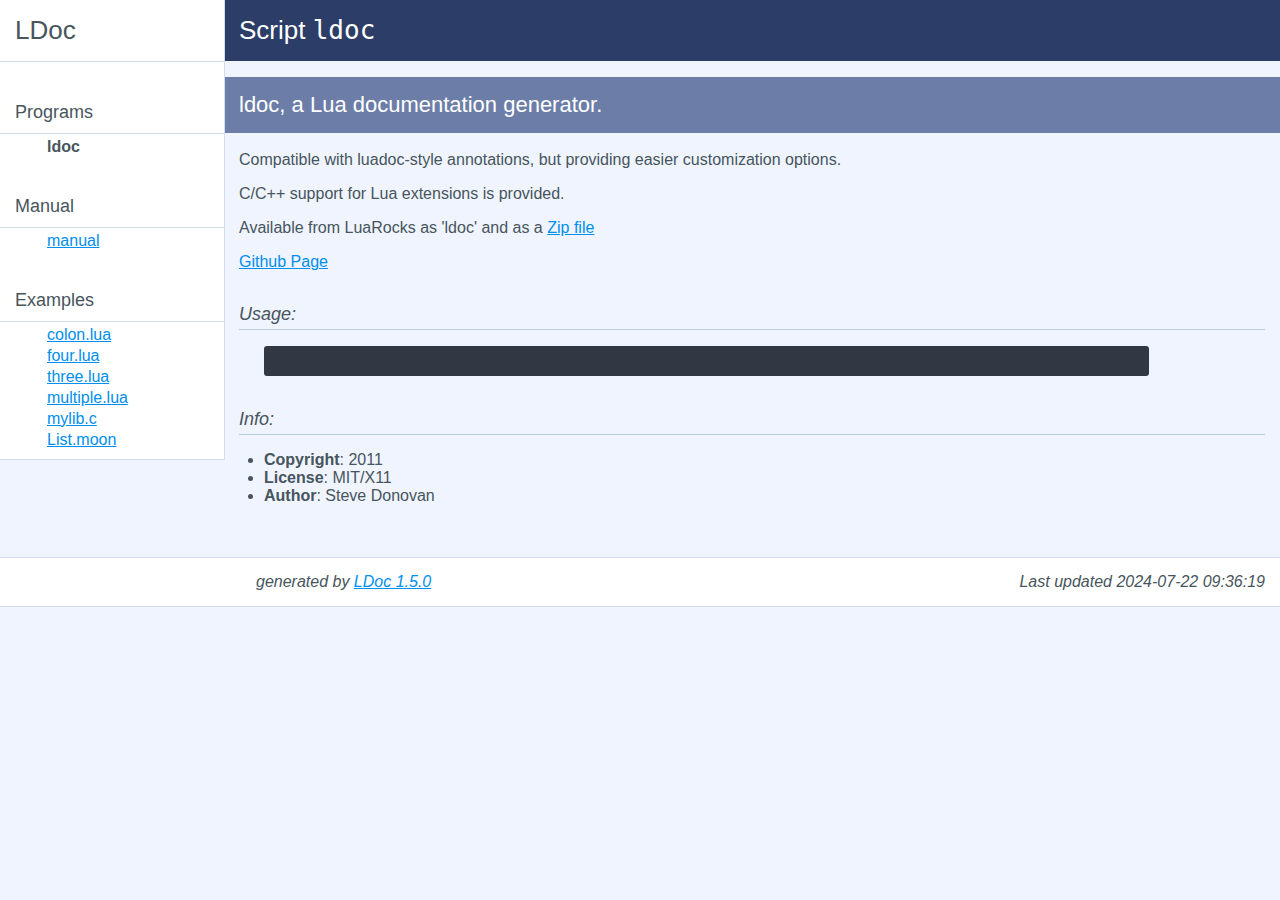
<file: programs/ldoc.html>
<!DOCTYPE html PUBLIC "-//W3C//DTD XHTML 1.0 Strict//EN"
   "http://www.w3.org/TR/xhtml1/DTD/xhtml1-strict.dtd">
<html>
<meta http-equiv="Content-Type" content="text/html; charset=UTF-8"/>
<head>
    <title>LDoc documentation</title>
    <link rel="stylesheet" href="../ldoc_new.css" type="text/css" />
</head>
<body>

<div id="container">

<div id="product">
	<div id="product_logo"></div>
	<div id="product_name"><big><b></b></big></div>
	<div id="product_description"></div>
</div> <!-- id="product" -->


<div id="main">


<!-- Menu -->

<div id="navigation">
<br/>
<h1>LDoc</h1>





<h2>Programs</h2>
<ul class="nowrap">
  <li><strong>ldoc</strong></li>
</ul>
<h2>Manual</h2>
<ul class="nowrap">
  <li><a href="../manual/manual.md.html">manual</a></li>
</ul>
<h2>Examples</h2>
<ul class="nowrap">
  <li><a href="../examples/colon.lua.html">colon.lua</a></li>
  <li><a href="../examples/four.lua.html">four.lua</a></li>
  <li><a href="../examples/three.lua.html">three.lua</a></li>
  <li><a href="../examples/multiple.lua.html">multiple.lua</a></li>
  <li><a href="../examples/mylib.c.html">mylib.c</a></li>
  <li><a href="../examples/List.moon.html">List.moon</a></li>
</ul>

</div>

<div id="content">

<h1>Script <code>ldoc</code></h1>
<p>
<h2>ldoc, a Lua documentation generator.</h2>
</p>
<p> Compatible with luadoc-style annotations, but providing
 easier customization options.</p>

<p> C/C++ support for Lua extensions is provided.</p>

<p> Available from LuaRocks as 'ldoc' and as a <a href="https://github.com/lunarmodules/ldoc/archive/refs/tags/v1.5.0.zip">Zip file</a></p>

<p> <a href="https://github.com/lunarmodules/ldoc">Github Page</a></p>
    <h3>Usage:</h3>
    <ul>
        <pre class="example">
</pre>
    </ul>
    <h3>Info:</h3>
    <ul>
        <li><strong>Copyright</strong>: 2011</li>
        <li><strong>License</strong>: MIT/X11</li>
        <li><strong>Author</strong>: Steve Donovan</li>
    </ul>



<br/>
<br/>




</div> <!-- id="content" -->
</div> <!-- id="main" -->
<div id="about">
<i>generated by <a href="http://github.com/lunarmodules/ldoc">LDoc 1.5.0</a></i>
<i style="float:right;">Last updated 2024-07-22 09:36:19 </i>
</div> <!-- id="about" -->
</div> <!-- id="container" -->
</body>
</html>
</file>
<file: ldoc_new.css>
body {
    color: #47555c;
    font-size: 16px;
    font-family: "Open Sans", sans-serif;
    margin: 0;
    background: #eff4ff;
}

a:link { color: #008fee; }
a:visited { color: #008fee; }
a:hover { color: #22a7ff; }

h1 { font-size:26px; font-weight: normal; }
h2 { font-size:22px; font-weight: normal; }
h3 { font-size:18px; font-weight: normal; }
h4 { font-size:16px; font-weight: bold; }

hr {
    height: 1px;
    background: #c1cce4;
    border: 0px;
    margin: 15px 0;
}

code, tt {
    font-family: monospace;
}
span.parameter {
    font-family: monospace;
    font-weight: bold;
    color: rgb(99, 115, 131);
}
span.parameter:after {
    content:":";
}
span.types:before {
    content:"(";
}
span.types:after {
    content:")";
}
.type {
    font-weight: bold; font-style:italic
}

p.name {
    font-family: "Andale Mono", monospace;
}

#navigation {
    float: left;
    background-color: white;
    border-right: 1px solid #d3dbec;
    border-bottom: 1px solid #d3dbec;

    width: 14em;
    vertical-align: top;
    overflow: visible;
}

#navigation br {
    display: none;
}

#navigation h1 {
    background-color: white;
    border-bottom: 1px solid #d3dbec;
    padding: 15px;
    margin-top: 0px;
    margin-bottom: 0px;
}

#navigation h2 {
    font-size: 18px;
    background-color: white;
    border-bottom: 1px solid #d3dbec;
    padding-left: 15px;
    padding-right: 15px;
    padding-top: 10px;
    padding-bottom: 10px;
    margin-top: 30px;
    margin-bottom: 0px;
}

#content h1 {
    background-color: #2c3e67;
    color: white;
    padding: 15px;
    margin: 0px;
}

#content h2 {
    background-color: #6c7ea7;
    color: white;
    padding: 15px;
    padding-top: 15px;
    padding-bottom: 15px;
    margin-top: 0px;
}

#content h2 a {
    background-color: #6c7ea7;
    color: white;
    text-decoration: none;
}

#content h2 a:hover {
    text-decoration: underline;
}

#content h3 {
    font-style: italic;
    padding-top: 15px;
    padding-bottom: 4px;
    margin-right: 15px;
    margin-left: 15px;
    margin-bottom: 5px;
    border-bottom: solid 1px #bcd;
}

#content h4 {
    margin-right: 15px;
    margin-left: 15px;
    border-bottom: solid 1px #bcd;
}

#content pre {
    margin: 15px;
}

pre {
    background-color: rgb(50, 55, 68);
    color: white;
    border-radius: 3px;
    /* border: 1px solid #C0C0C0; /* silver */
    padding: 15px;
    overflow: auto;
    font-family: "Andale Mono", monospace;
}

#content ul pre.example {
    margin-left: 0px;
}

table.index {
/* border: 1px #00007f; */
}
table.index td { text-align: left; vertical-align: top; }

#navigation ul
{
    font-size:1em;
    list-style-type: none;
    margin: 1px 1px 10px 1px;
}

#navigation li {
    text-indent: -1em;
    display: block;
    margin: 3px 0px 0px 22px;
}

#navigation li li a {
    margin: 0px 3px 0px -1em;
}

#content {
    margin-left: 14em;
}

#content p {
    padding-left: 15px;
    padding-right: 15px;
}

#content table {
    padding-left: 15px;
    padding-right: 15px;
    background-color: white;
}

#content p, #content table, #content ol, #content ul, #content dl {
    max-width: 900px;
}

#about {
    padding: 15px;
    padding-left: 16em;
    background-color: white;
    border-top: 1px solid #d3dbec;
    border-bottom: 1px solid #d3dbec;
}

table.module_list, table.function_list {
    border-width: 1px;
    border-style: solid;
    border-color: #cccccc;
    border-collapse: collapse;
    margin: 15px;
}
table.module_list td, table.function_list td {
    border-width: 1px;
    padding-left: 10px;
    padding-right: 10px;
    padding-top: 5px;
    padding-bottom: 5px;
    border: solid 1px rgb(193, 204, 228);
}
table.module_list td.name, table.function_list td.name {
    background-color: white; min-width: 200px; border-right-width: 0px;
}
table.module_list td.summary, table.function_list td.summary {
    background-color: white; width: 100%; border-left-width: 0px;
}

dl.function {
    margin-right: 15px;
    margin-left: 15px;
    border-bottom: solid 1px rgb(193, 204, 228);
    border-left: solid 1px rgb(193, 204, 228);
    border-right: solid 1px rgb(193, 204, 228);
    background-color: white;
}

dl.function dt {
    color: rgb(99, 123, 188);
    font-family: monospace;
    border-top: solid 1px rgb(193, 204, 228);
    padding: 15px;
}

dl.function dd {
    margin-left: 15px;
    margin-right: 15px;
    margin-top: 5px;
    margin-bottom: 15px;
}

#content dl.function dd h3 {
    margin-top: 0px;
    margin-left: 0px;
    padding-left: 0px;
    font-size: 16px;
    color: rgb(128, 128, 128);
    border-bottom: solid 1px #def;
}

#content dl.function dd ul, #content dl.function dd ol {
    padding: 0px;
    padding-left: 15px;
    list-style-type: none;
}

ul.nowrap {
    overflow:auto;
    white-space:nowrap;
}

.section-description {
    padding-left: 15px;
    padding-right: 15px;
}

/* stop sublists from having initial vertical space */
ul ul { margin-top: 0px; }
ol ul { margin-top: 0px; }
ol ol { margin-top: 0px; }
ul ol { margin-top: 0px; }

/* make the target distinct; helps when we're navigating to a function */
a:target + * {
  background-color: #FF9;
}


/* styles for prettification of source */
pre .comment { color: #bbccaa; }
pre .constant { color: #a8660d; }
pre .escape { color: #844631; }
pre .keyword { color: #ffc090; font-weight: bold; }
pre .library { color: #0e7c6b; }
pre .marker { color: #512b1e; background: #fedc56; font-weight: bold; }
pre .string { color: #8080ff; }
pre .number { color: #f8660d; }
pre .operator { color: #2239a8; font-weight: bold; }
pre .preprocessor, pre .prepro { color: #a33243; }
pre .global { color: #c040c0; }
pre .user-keyword { color: #800080; }
pre .prompt { color: #558817; }
pre .url { color: #272fc2; text-decoration: underline; }
</file>
